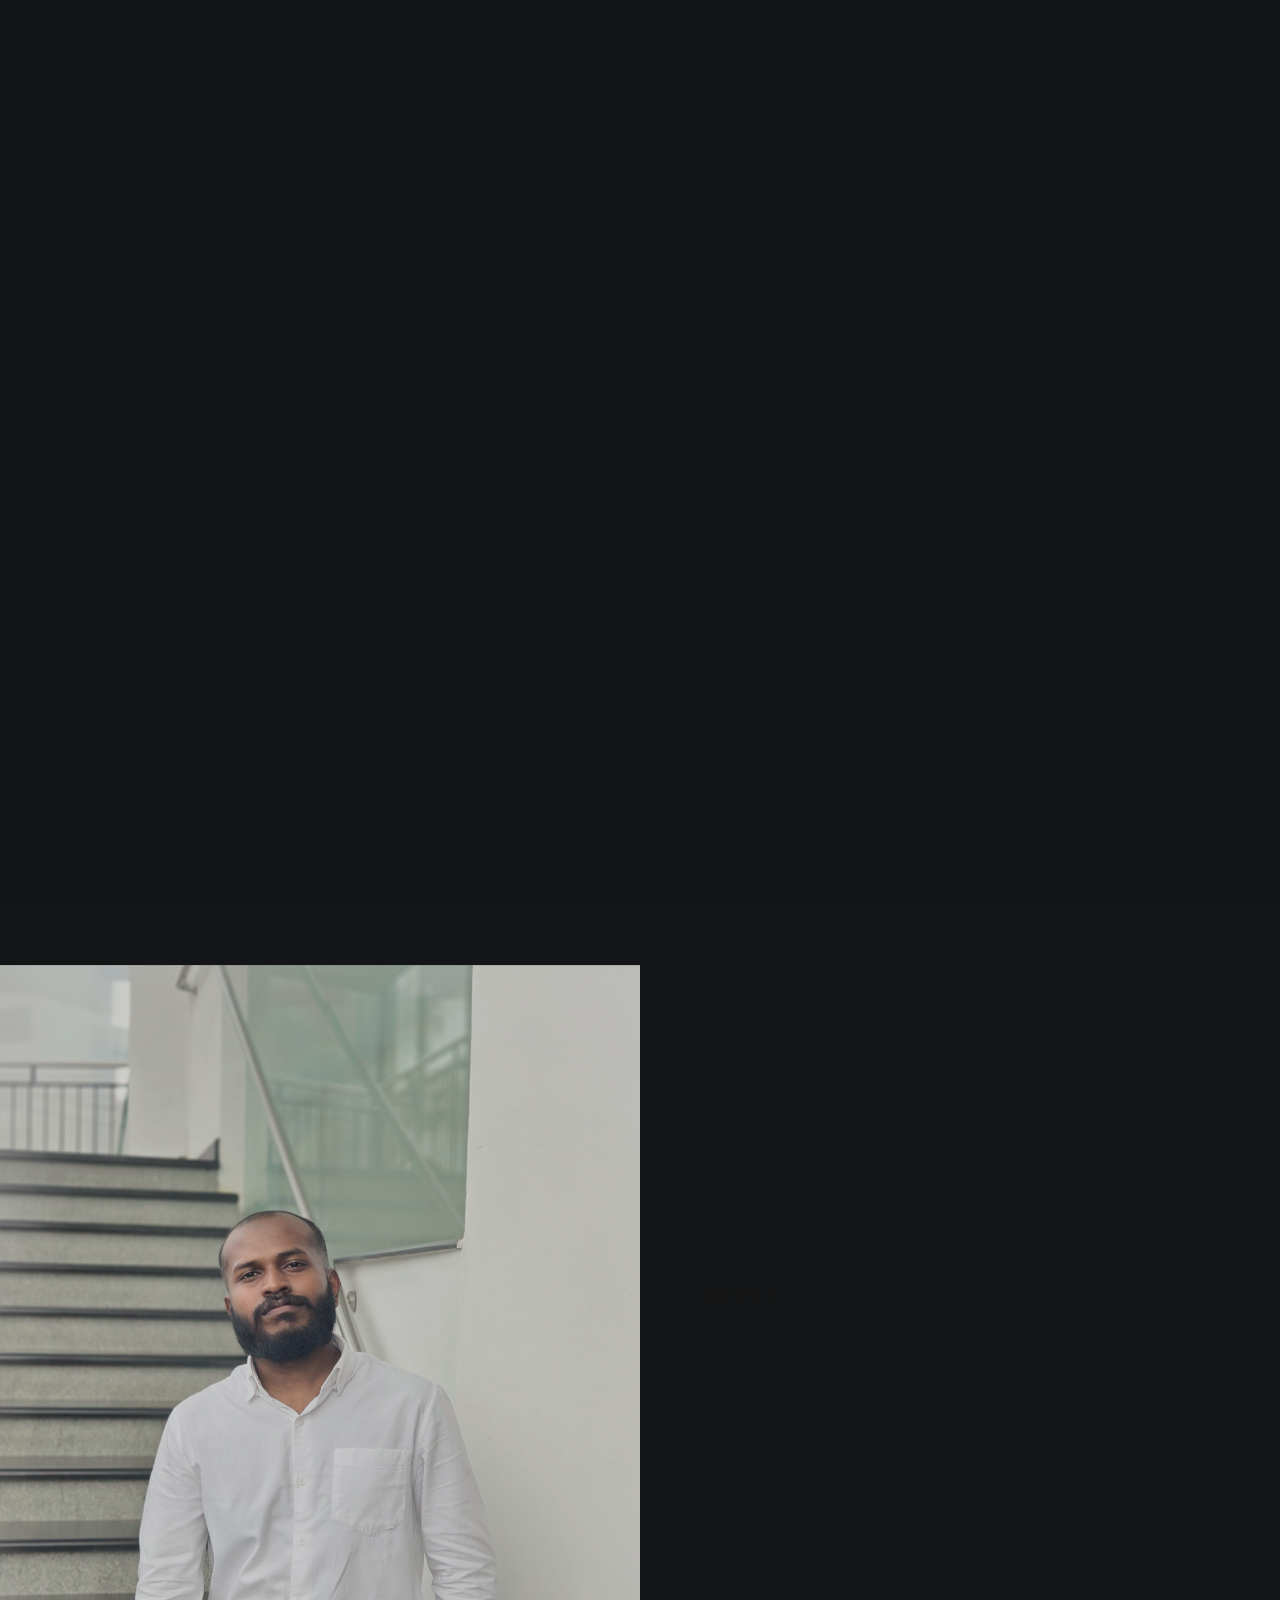
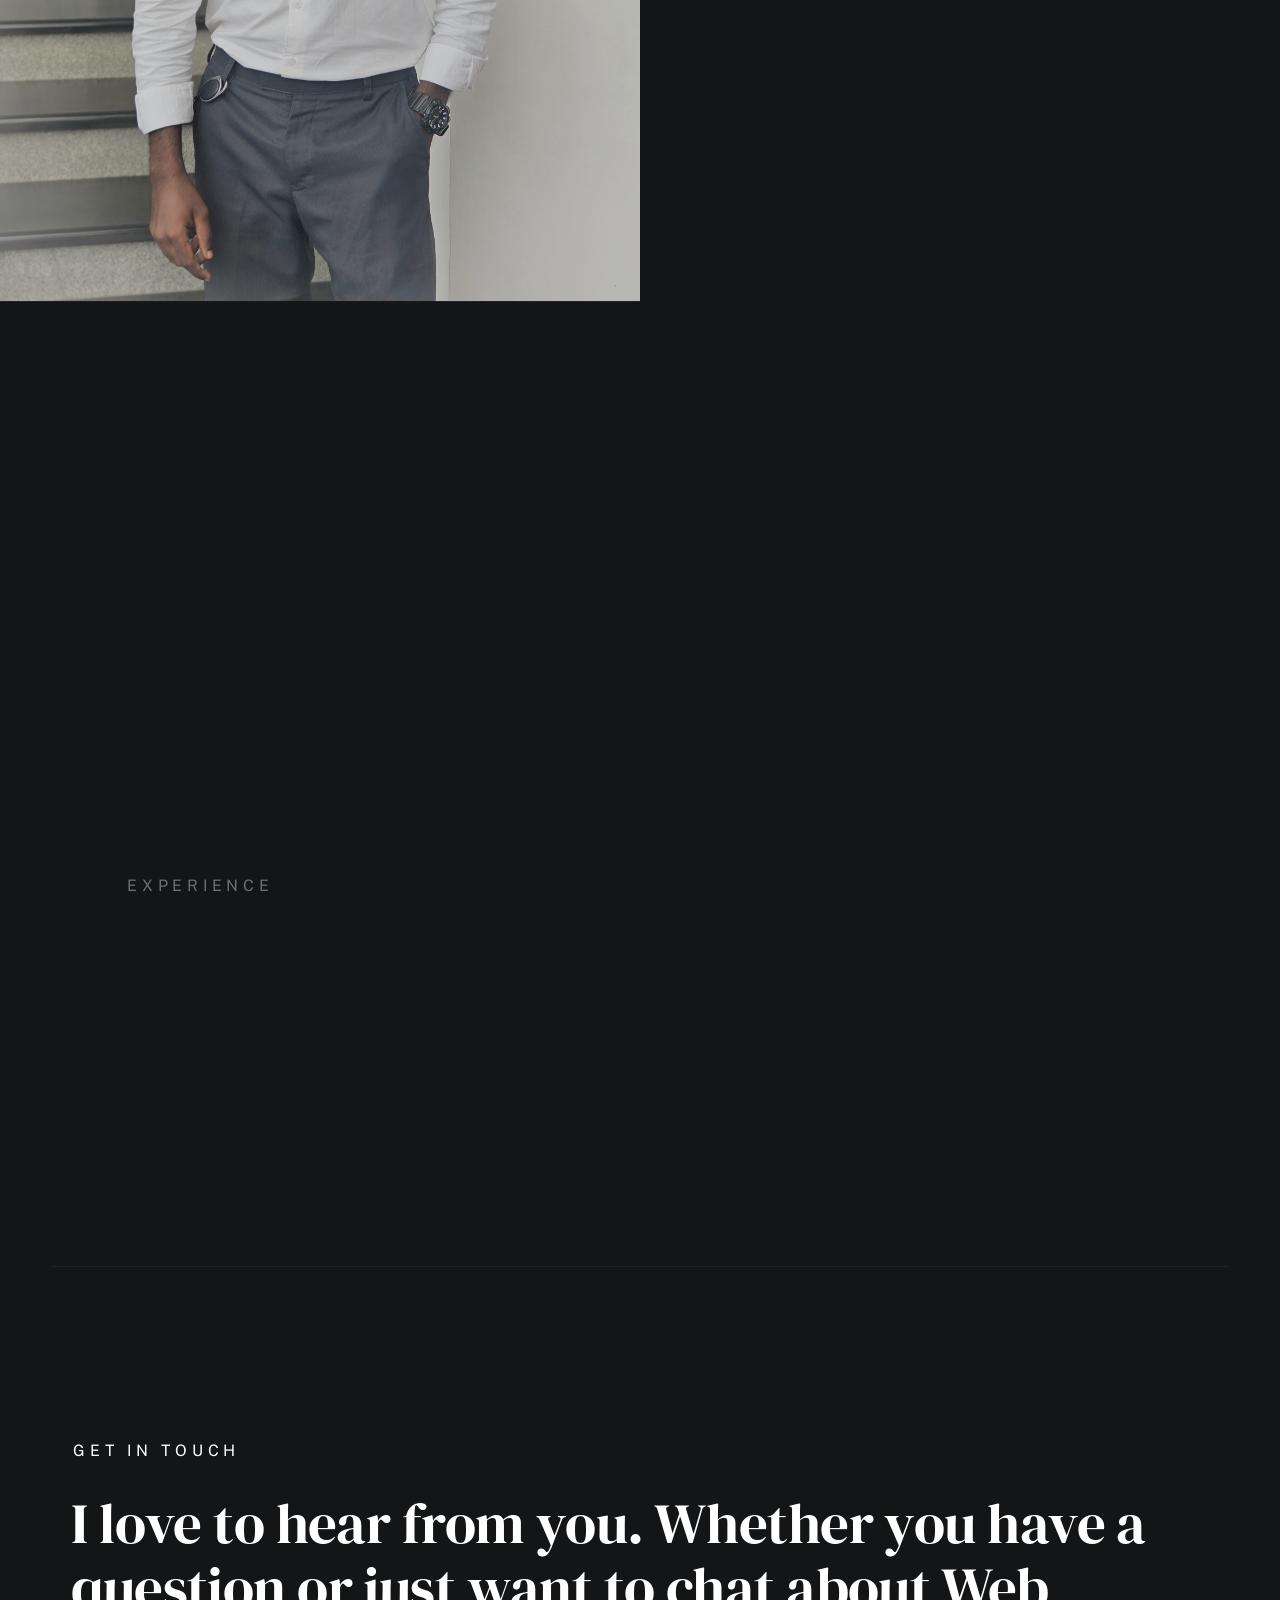
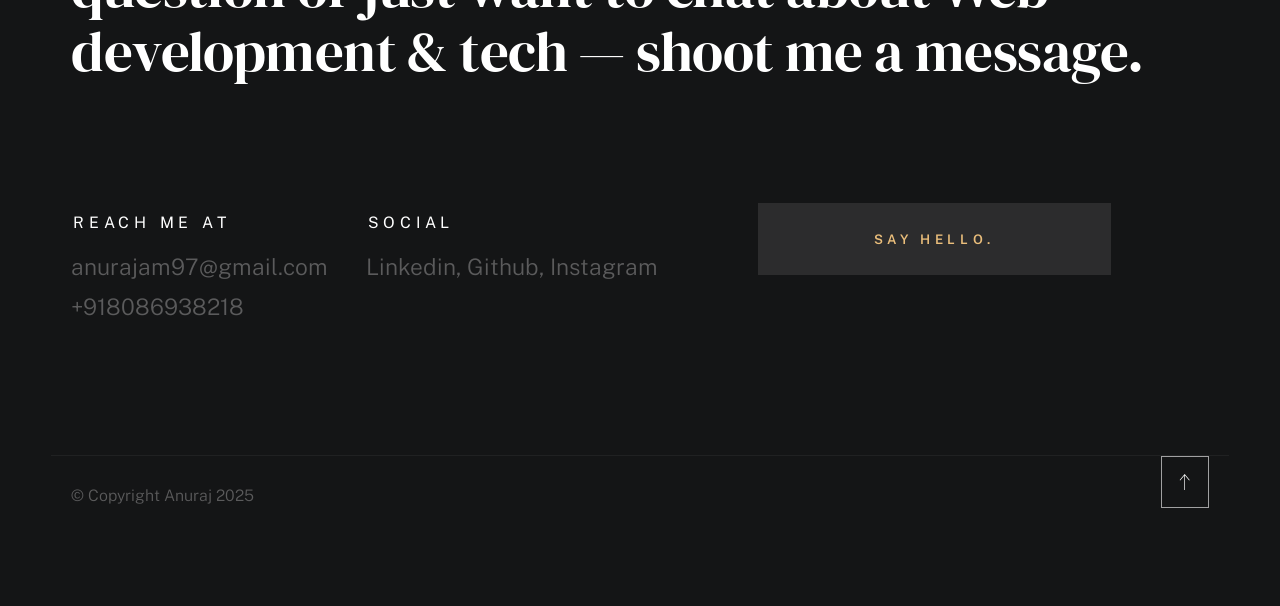
<file: index.html>
<!DOCTYPE html>
<html class="no-js ss-preload" lang="en">
<head>

    <!--- basic page needs
    ================================================== -->
    <meta charset="utf-8">
    <title>Anuraj</title>
    <meta name="description" content="">
    <meta name="author" content="">

    <!-- mobile specific metas
    ================================================== -->
    <meta name="viewport" content="width=device-width, initial-scale=1">

    <!-- CSS
    ================================================== -->
    <link rel="stylesheet" href="css/vendor.css">
    <link rel="stylesheet" href="css/styles.css">

    <!-- favicons
    ================================================== -->
    <link rel="apple-touch-icon" sizes="180x180" href="apple-touch-icon.png">
    <link rel="icon" type="image/png" sizes="32x32" href="favicon-32x32.png">
    <link rel="icon" type="image/png" sizes="16x16" href="favicon-16x16.png">
    <link rel="manifest" href="site.webmanifest">

</head>

<body id="top">


    <!-- # preloader
    ================================================== -->
    <div id="preloader">
        <div id="loader">
        </div>
    </div>


    <!-- # page wrap
    ================================================== -->
    <div class="s-pagewrap">

        <div class="circles">
            <span></span>
            <span></span>
            <span></span>
            <span></span>
            <span></span>
        </div>


        <!-- ## site header 
        ================================================== -->
        <header class="s-header">

            <div class="header-mobile">
                <span class="mobile-home-link"><a href="index.html">Anuraj A M</a></span>
                <a class="mobile-menu-toggle" href="#0"><span>Menu</span></a>
            </div>

            <div class="row wide main-nav-wrap">
                <nav class="column lg-12 main-nav">
                    <ul>
                        <li><a href="index.html" class="home-link">Anuraj A M</a></li>
                        <li class="current"><a href="#intro" class="smoothscroll">Intro</a></li>
                        <li><a href="#about" class="smoothscroll">About</a></li>
                        <li><a href="#works" class="smoothscroll">Works</a></li>
                        <li><a href="#contact" class="smoothscroll">Say Hello</a></li>
                    </ul>
                </nav>
            </div>

        </header> <!-- end s-header -->


        <!-- ## main content
        ==================================================- -->
        <main class="s-content">


            <!-- ### intro
            ================================================== -->
            <section id="intro" class="s-intro target-section">

                <div class="row intro-content wide">

                    <div class="column">
                        <div class="text-pretitle with-line">
                            Hi
                        </div>

                        <h1 class="text-huge-title">
                            I am Anuraj, <br>
                            a Frontend developer<br>
                          

                        </h1>
                    </div>

                    <ul class="intro-social">
                        <li><a href="https://in.linkedin.com/in/anuraj-am-585b2a225">Linkedin</a></li>
                        <li><a href="https://github.com/anuraj03">Github</a></li>
                        <li><a href="https://www.instagram.com/ianuraj_/">Instagram</a></li>
                    </ul>

                </div> <!-- end intro content -->

                <a href="#about" class="intro-scrolldown smoothscroll">
                    <svg width="24" height="24" viewBox="0 0 24 24" xmlns="http://www.w3.org/2000/svg" fill-rule="evenodd" clip-rule="evenodd"><path d="M11 21.883l-6.235-7.527-.765.644 7.521 9 7.479-9-.764-.645-6.236 7.529v-21.884h-1v21.883z"/></svg>
                </a>

            </section> <!-- end s-intro -->


            <!-- ### about
            ================================================== -->
            <section id="about" class="s-about target-section">


                <div class="row about-info wide" data-animate-block>

                    <div class="column lg-6 md-12 about-info__pic-block">
                        <img src="images/AnurajAM.JPG" 
                              alt="" class="about-info__pic" data-animate-el>
                    </div>

                    <div class="column lg-6 md-12" >
                        <div class="about-info__text " data-animate-e >

                            <h2 class="text-pretitle with-line" data-animate-el>
                                About
                            </h2>
                            <p class="attention-getter" data-animate-el>
                                Frontend Developer with 2+ years of experience building responsive and dynamic user interfaces using React. Proficient in JavaScript,TypeScript, HTML, CSS and SCSS. Passionate about creating clean, efficient code and collaborating with cross-functional teams to deliver high-quality web applications.
                            </p>
                            <a href="Resume/AnurajAM.pdf" class="btn btn--medium u-fullwidth" target="_blank" data-animate-el>Resume</a>

                        </div>
                    </div>
                </div> <!-- about-info -->


                <div class="row about-expertise" data-animate-block>
                    <div class="column lg-12">

                        <h2 class="text-pretitle" data-animate-el>Skills</h2>
                        <ul class="skills-list h1" data-animate-el>
                            <li>Redux</li>
                            <li>Context</li>
                            <li>Websocket</li>
                            <li>Socket io</li>
                            <li>MUI</li>
                            <li>Git</li>
                            <li>Docker</li>
                           
                          
                        </ul>

                    </div>
                </div> <!-- end about-expertise -->


                <div class="row about-timelines" data-animate-block>

                    <div class="column lg-6 tab-12">

                        <h2 class="text-pretitle" data-animate-el>
                            Experience
                        </h2>

                        <div class="timeline" data-animate-el>

                            <div class="timeline__block">
                                <div class="timeline__bullet"></div>
                                <div class="timeline__header">
                                    <h4 class="timeline__title">Abaci Technologies</h3>
                                    <h5 class="timeline__meta">Frontend developer</h5>
                                    <p class="timeline__timeframe">October 2022 - Present</p>
                                </div>
                                <div class="timeline__desc">
                                    <p>I have contributed to the success of nearly every major project in the company. My role involves developing customized web applications and websites tailored to client needs</p>
                                </div>
                            </div>
    
                          
    
                        </div> <!-- end timeline -->

                    </div> <!-- end column -->

                    <div class="column lg-6 tab-12">

                        <h2 class="text-pretitle" data-animate-el>
                            Education
                        </h2>

                        <div class="timeline" data-animate-el>

                            <div class="timeline__block">
                                <div class="timeline__bullet"></div>
                                <div class="timeline__header">
                                    <h4 class="timeline__title">University of Calicut</h3>
                                    <h5 class="timeline__meta">Bachelor of Computer Applications</h5>
                                    <p class="timeline__timeframe">Apr 2021</p>
                                </div>
                                <div class="timeline__desc">
                                    <p>I have completed my degree at College of Applied Science Kozhikode (IHRD)
                                    </p>
                                </div>
                            </div>
    
                           
    
                        </div> <!-- end timeline -->
                        
                    </div> <!-- end column -->


                </div> <!-- end about-timelines -->

            </section> <!-- end s-about -->


            <!-- ### works
            ================================================== -->
         
            <!-- end s-works -->


            <!-- ### contact
            ================================================== -->
            <section id="contact" class="s-contact target-section">

                <div class="row contact-top">
                    <div class="column lg-12">
                        <h2 class="text-pretitle">
                            Get In Touch
                        </h2>

                        <p class="h1">
                            I love to hear from you.
                            Whether you have a question or just 
                            want to chat about Web development & tech — shoot me a message.
                        </p>
                    </div>
                </div> <!-- end contact-top -->

                <div class="row contact-bottom">
                    <div class="column lg-3 md-5 tab-6 stack-on-550 contact-block">
                        <h3 class="text-pretitle">Reach me at</h3>
                        <p class="contact-links">
                            <a href="mailto:anurajam97@gmail.com" class="mailtoui">anurajam97@gmail.com</a> <br>
                            <a href="tel:+1975432345">+918086938218</a>
                        </p>
                    </div>
                    <div class="column lg-4 md-5 tab-6 stack-on-550 contact-block">
                        <h3 class="text-pretitle">Social</h3>
                        <ul class="contact-social">
                            <li><a href="https://in.linkedin.com/in/anuraj-am-585b2a225">Linkedin</a></li>
                            <li><a href="https://github.com/anuraj03">Github</a></li>
                            <li><a href="https://www.instagram.com/ianuraj_/">Instagram</a></li>
                        </ul>
                    </div>
                    <div class="column lg-4 md-12 contact-block">
                        <a href="mailto:anurajam97@gmail.com" class="mailtoui btn btn--medium u-fullwidth contact-btn">Say Hello.</a>
                    </div>
                </div> <!-- end contact-bottom -->

            </section> <!-- end contact -->

        </main> <!-- end s-content -->


        <!-- ## footer
        ================================================== -->
        <footer class="s-footer">

            <div class="row">
                <div class="column ss-copyright">
                    <span>© Copyright Anuraj 2025</span> 
                </div>

                <div class="ss-go-top">
                    <a class="smoothscroll" title="Back to Top" href="#top">
                        <svg xmlns="http://www.w3.org/2000/svg" viewBox="0 0 24 24" fill-rule="evenodd" clip-rule="evenodd"><path d="M11 2.206l-6.235 7.528-.765-.645 7.521-9 7.479 9-.764.646-6.236-7.53v21.884h-1v-21.883z"/></svg>
                    </a>
                </div>
            </div>

        </footer> <!-- end s-footer -->

    </div> <!-- end -s-pagewrap -->


    <!-- Java Script
    ================================================== -->
    <script src="js/plugins.js"></script>
    <script src="js/main.js"></script>

</body>
</html>
</file>
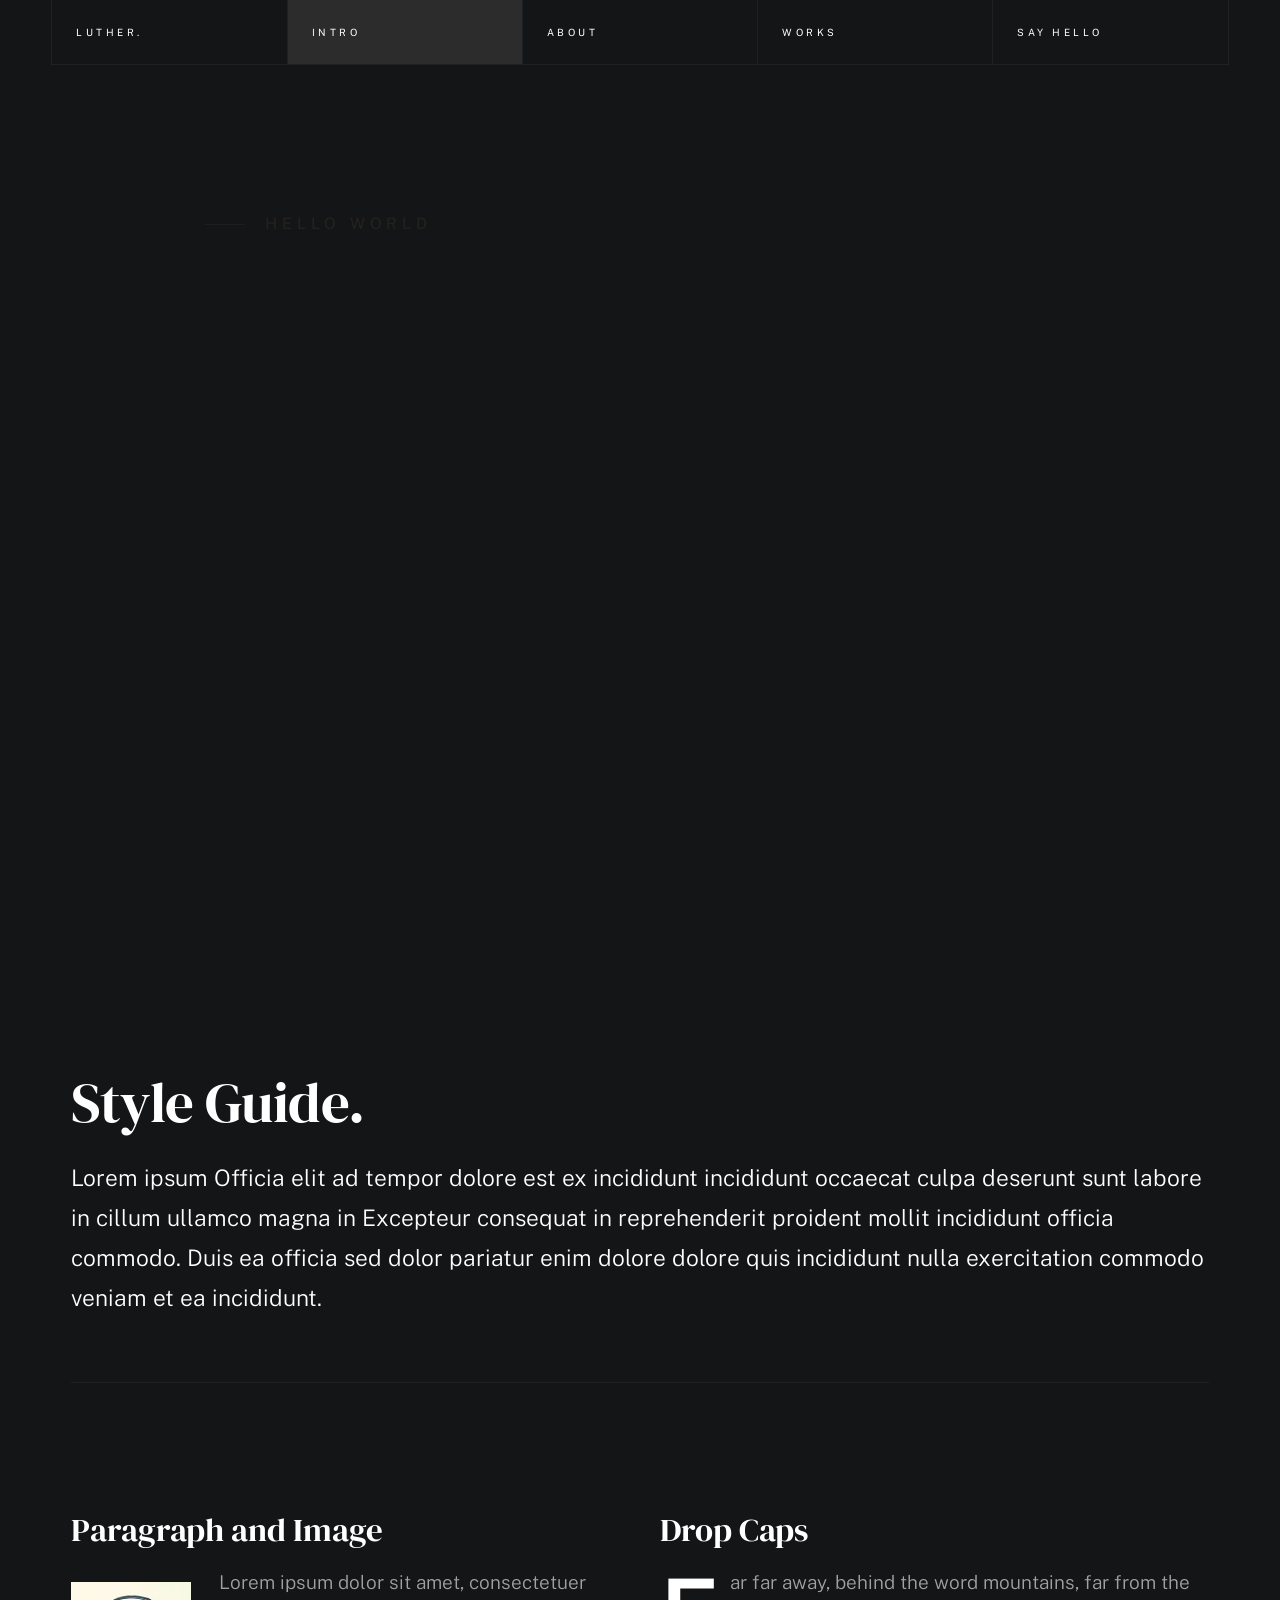
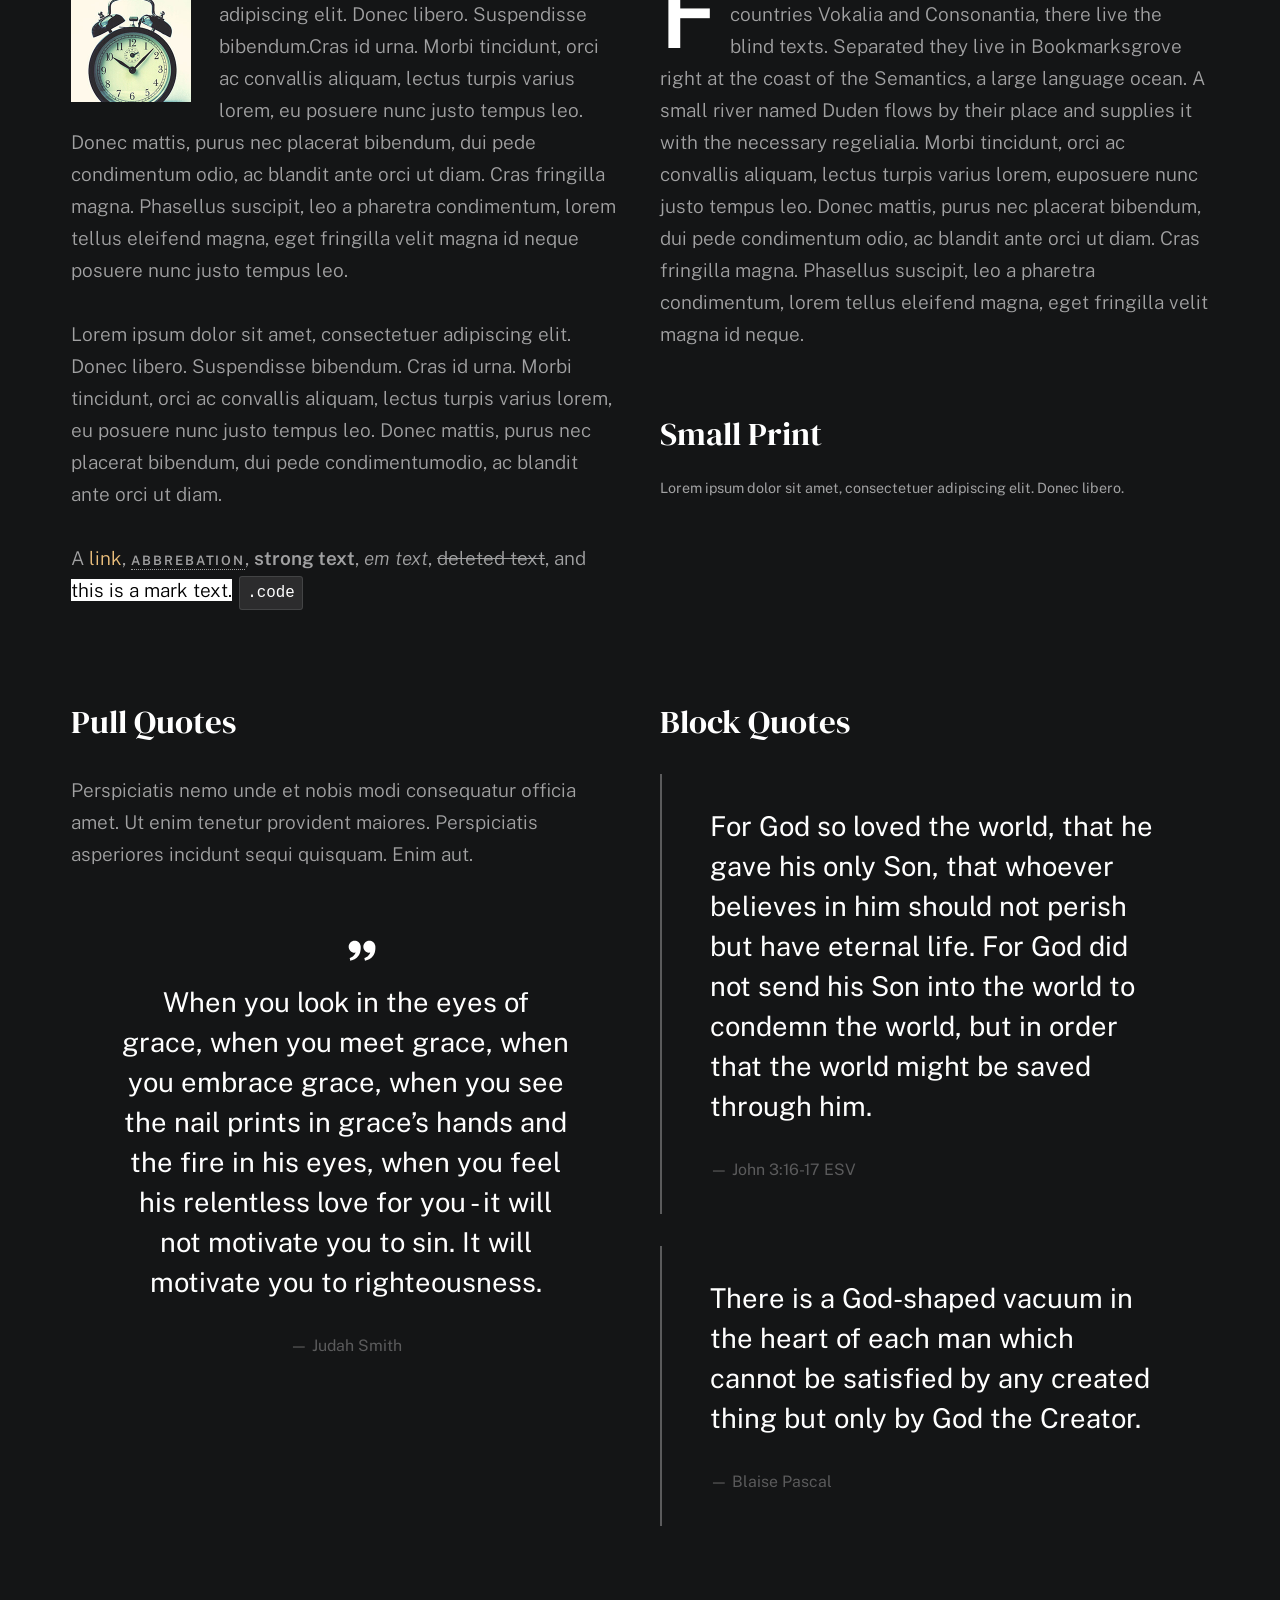
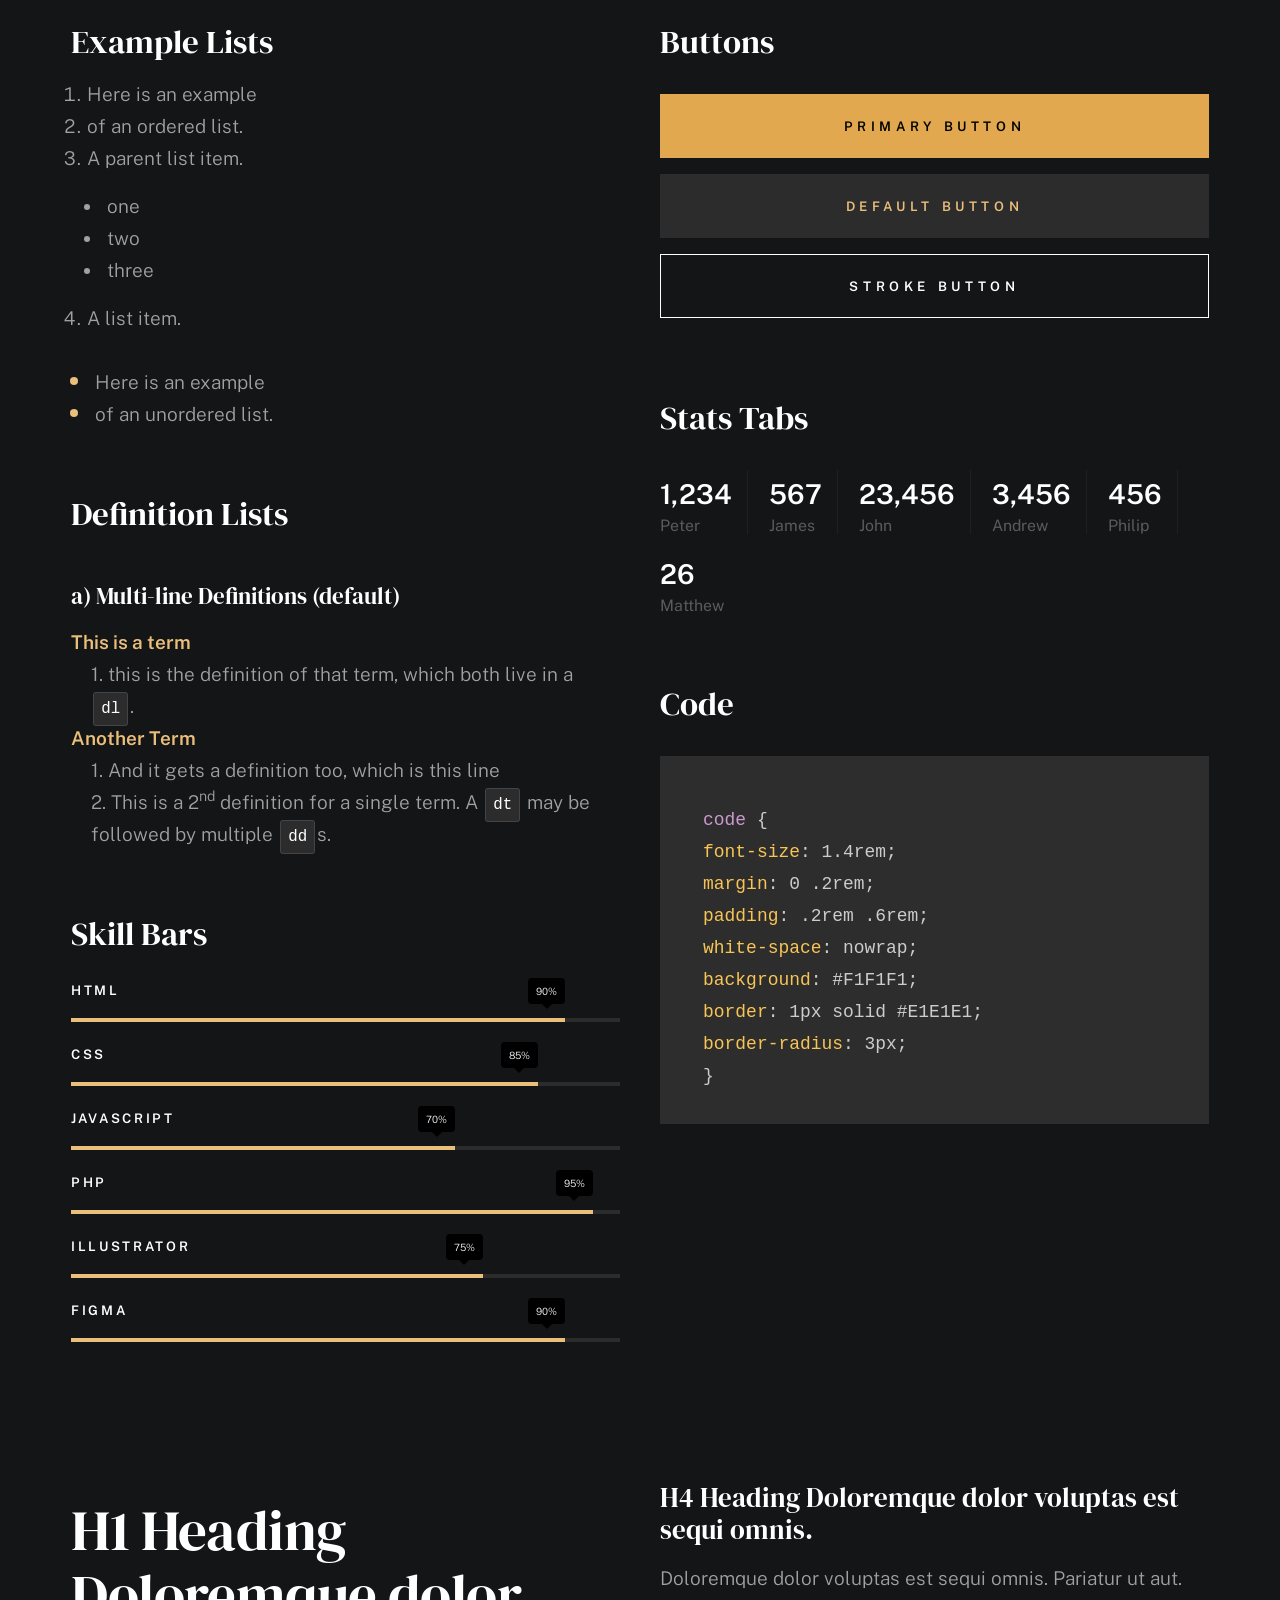
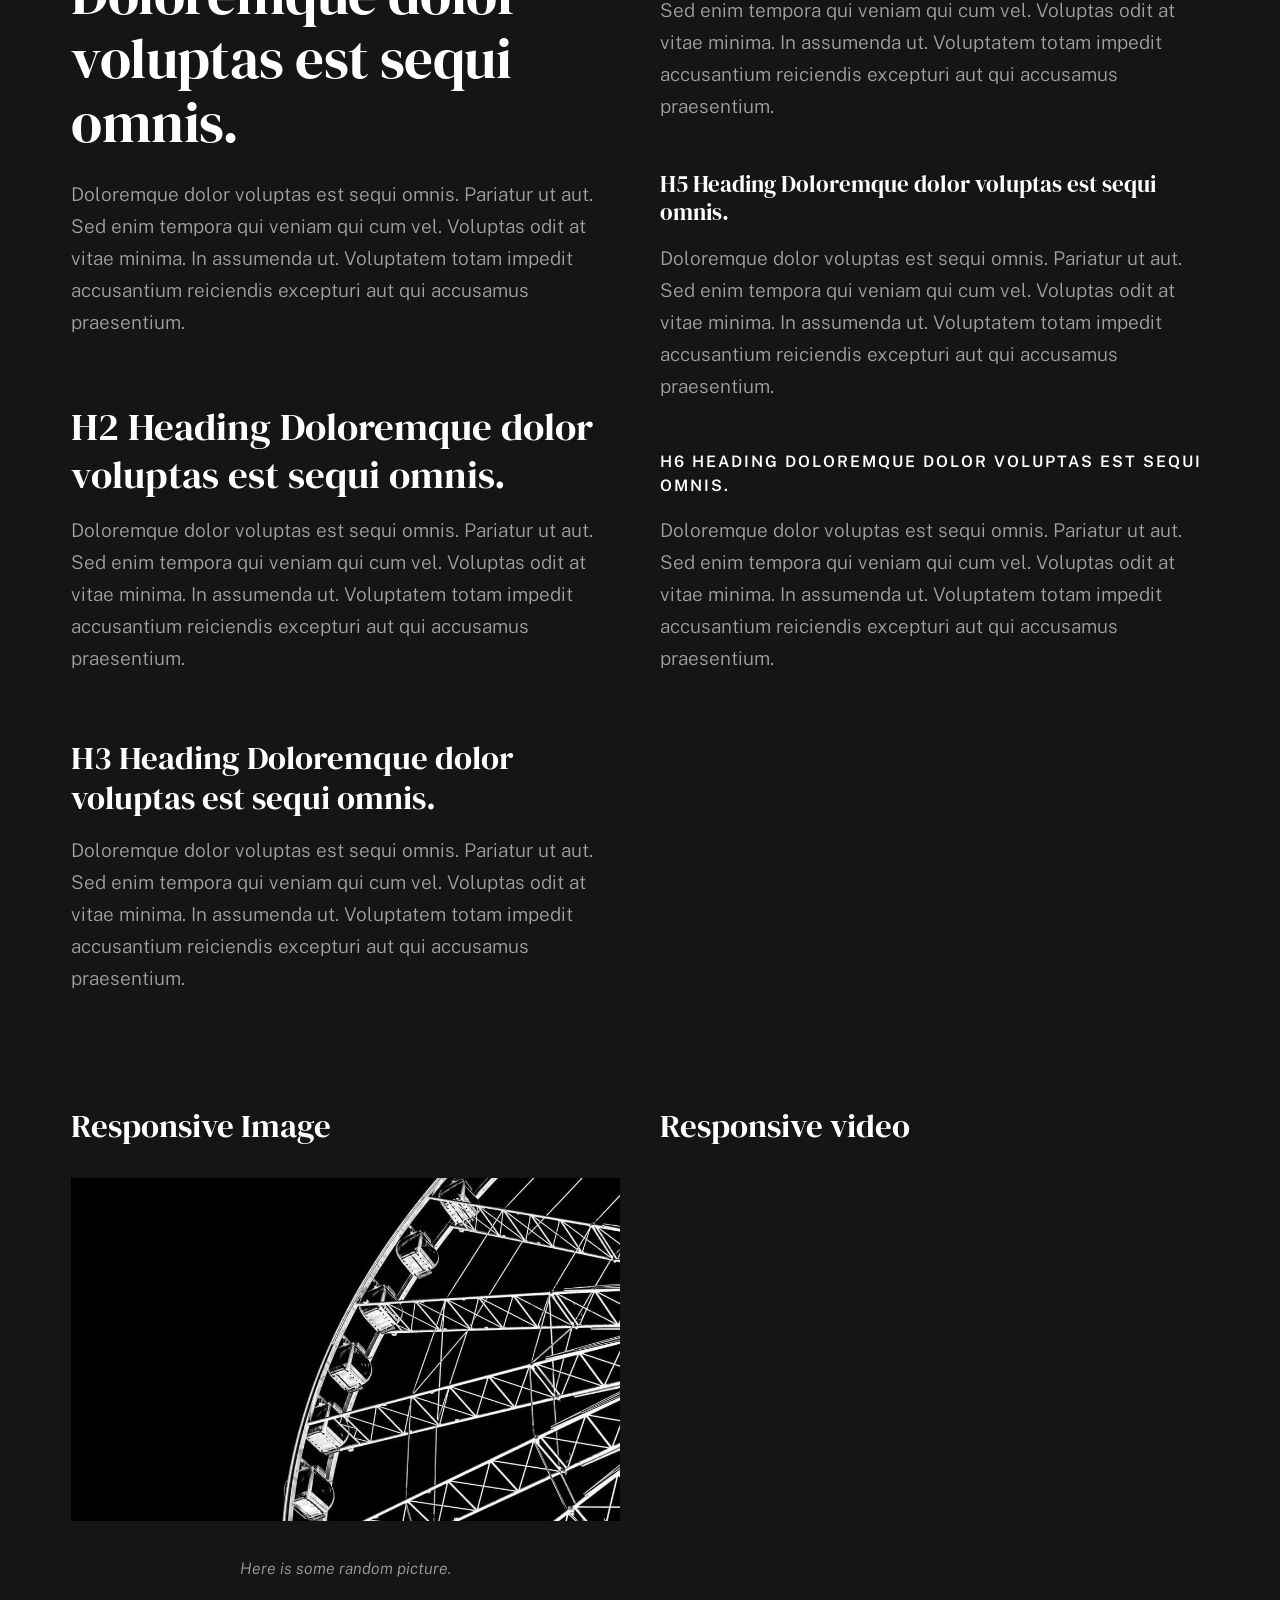
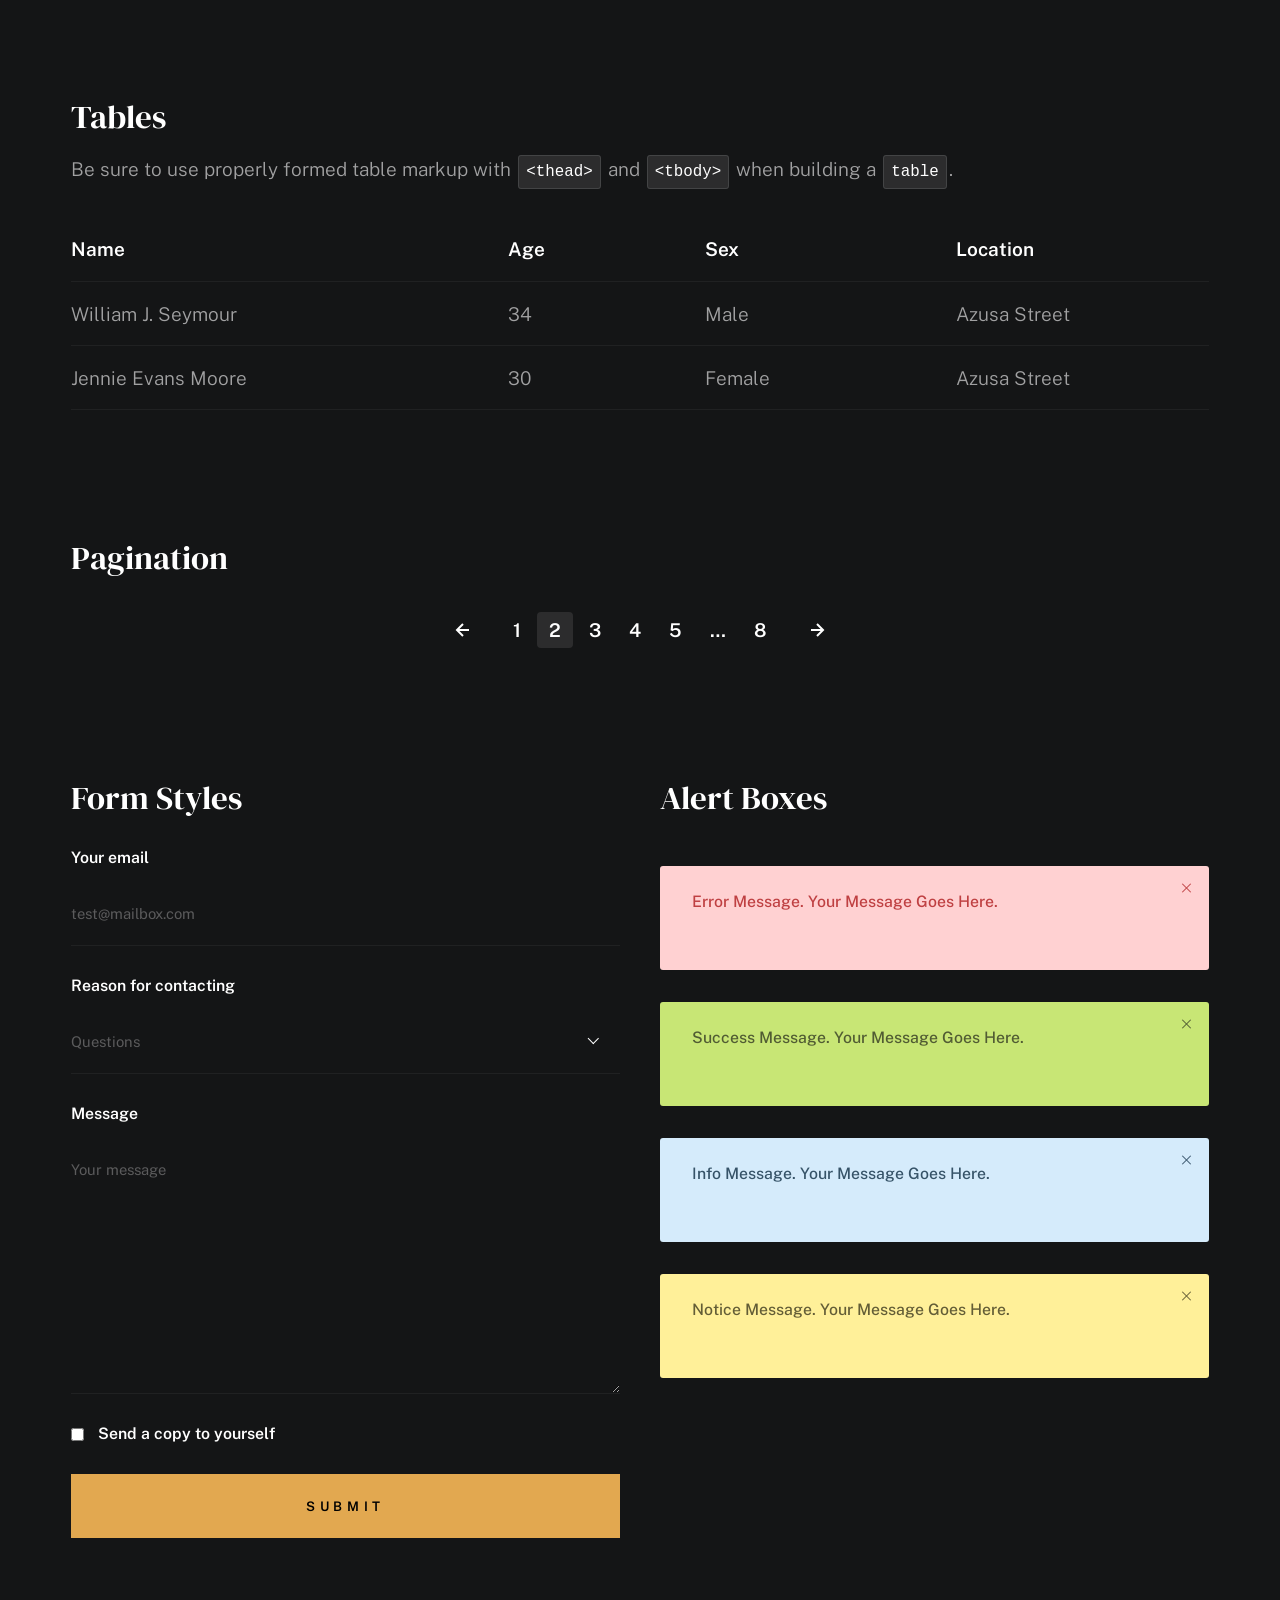
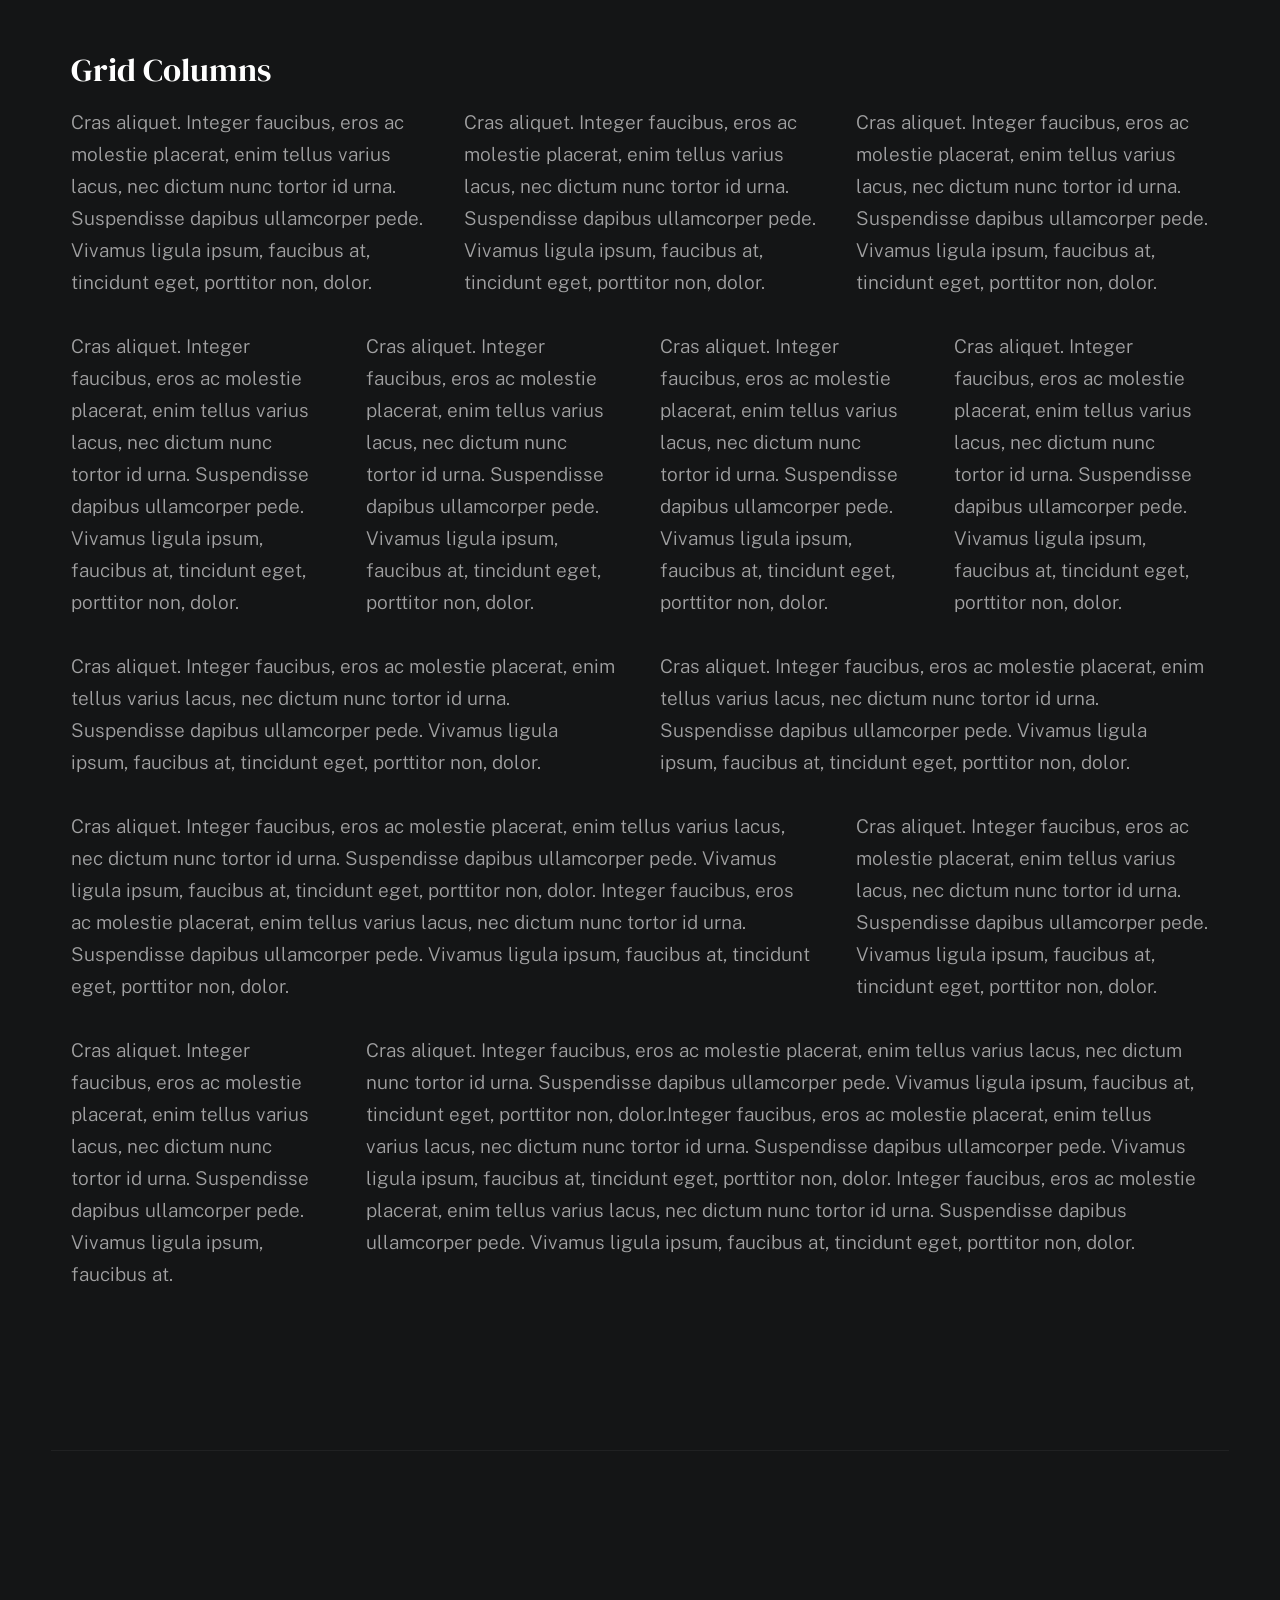
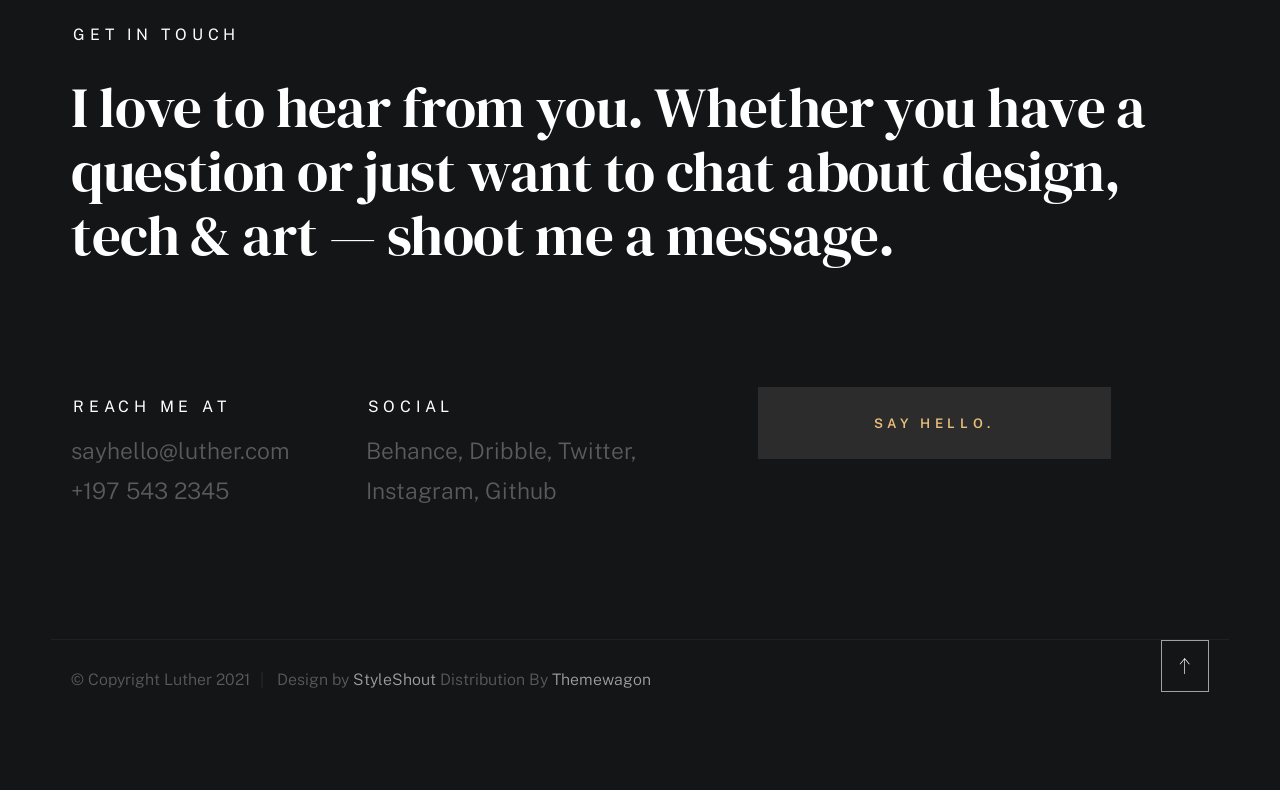
<file: styles.html>
<!DOCTYPE html>
<html class="no-js ss-preload" lang="en">
<head>

    <!--- basic page needs
    ================================================== -->
    <meta charset="utf-8">
    <title>Anuraj</title>
    <meta name="description" content="">
    <meta name="author" content="">

    <!-- mobile specific metas
    ================================================== -->
    <meta name="viewport" content="width=device-width, initial-scale=1">

    <!-- CSS
    ================================================== -->
    <link rel="stylesheet" href="css/vendor.css">
    <link rel="stylesheet" href="css/styles.css">

    <style type="text/css" media="screen">
        .s-styles {
            padding-top: var(--vspace-5);
            padding-bottom: var(--vspace-4);
            position: relative;
        }
        .s-styles .intro h1 {
            margin-top: 0;
        }
    </style>

    <!-- favicons
    ================================================== -->
    <link rel="apple-touch-icon" sizes="180x180" href="apple-touch-icon.png">
    <link rel="icon" type="image/png" sizes="32x32" href="favicon-32x32.png">
    <link rel="icon" type="image/png" sizes="16x16" href="favicon-16x16.png">
    <link rel="manifest" href="site.webmanifest">

</head>

<body id="top">


    <!-- # preloader
    ================================================== -->
    <div id="preloader">
        <div id="loader">
        </div>
    </div>


    <!-- # page wrap
    ================================================== -->
    <div class="s-pagewrap">

        <div class="circles">
            <span></span>
            <span></span>
            <span></span>
            <span></span>
            <span></span>
        </div>


        <!-- ## site header 
        ================================================== -->
        <header class="s-header">

            <div class="header-mobile">
                <span class="mobile-home-link"><a href="index.html">Luther.</a></span>
                <a class="mobile-menu-toggle" href="#0"><span>Menu</span></a>
            </div>

            <div class="row wide main-nav-wrap">
                <nav class="column lg-12 main-nav">
                    <ul>
                        <li><a href="index.html" class="home-link">Luther.</a></li>
                        <li class="current"><a href="index.html">Intro</a></li>
                        <li><a href="index.html">About</a></li>
                        <li><a href="index.html">Works</a></li>
                        <li><a href="index.html">Say Hello</a></li>
                    </ul>
                </nav>
            </div>

        </header> <!-- end s-header -->


        <!-- ## main content
        ==================================================- -->
        <main class="s-content">


            <!-- ### intro
            ================================================== -->
            <section id="intro" class="s-intro">

                <div class="row intro-content wide">

                    <div class="column">
                        <div class="text-pretitle with-line">
                            Hello World
                        </div>

                        <h1 class="text-huge-title">
                            I am Luther, <br>
                            a digital designer <br>
                            & frontend <br> 
                            developer based <br>
                            in Somewhere.
                        </h1>
                    </div>

                    <ul class="intro-social">
                        <li><a href="#0">Behance</a></li>
                        <li><a href="#0">Twitter</a></li>
                        <li><a href="#0">Dribbble</a></li>
                        <li><a href="#0">Instagram</a></li>
                    </ul>

                </div> <!-- end intro content -->

                <a href="#styles" class="intro-scrolldown smoothscroll">
                    <svg width="24" height="24" viewBox="0 0 24 24" xmlns="http://www.w3.org/2000/svg" fill-rule="evenodd" clip-rule="evenodd"><path d="M11 21.883l-6.235-7.527-.765.644 7.521 9 7.479-9-.764-.645-6.236 7.529v-21.884h-1v21.883z"/></svg>
                </a>

            </section> <!-- end s-intro -->


            <!-- ### styles
            ================================================== -->
            <div id="styles" class="s-styles">

                <div class="row">

                    <div class="column lg-12 intro">

                        <h1>Style Guide.</h1>

                        <p class="lead">Lorem ipsum Officia elit ad tempor dolore est ex incididunt incididunt occaecat culpa deserunt 
                        sunt labore in cillum ullamco magna in Excepteur consequat in reprehenderit proident mollit incididunt officia commodo.
                        Duis ea officia sed dolor pariatur enim dolore dolore quis incididunt nulla exercitation commodo veniam et ea incididunt.
                        </p>

                        <hr>
                    </div>

                </div> <!-- end row -->

                <div class="row">

                    <div class="column lg-6 tab-12">

                        <h3>Paragraph and Image</h3>

                        <p><a href="#"><img width="120" height="120" class="u-pull-left" alt="sample-image" src="images/sample-image.jpg"></a>
                        Lorem ipsum dolor sit amet, consectetuer adipiscing elit. Donec libero. Suspendisse bibendum.Cras id urna. Morbi 
                        tincidunt, orci ac convallis aliquam, lectus turpis varius lorem, eu posuere nunc justo tempus leo. Donec mattis, 
                        purus nec placerat bibendum, dui pede condimentum odio, ac blandit ante orci ut diam. Cras fringilla magna. 
                        Phasellus suscipit, leo a pharetra condimentum, lorem tellus eleifend magna, eget fringilla velit magna id 
                        neque posuere nunc justo tempus leo. </p>

                        <p>
                        Lorem ipsum dolor sit amet, consectetuer adipiscing elit. Donec libero. Suspendisse bibendum. Cras id urna. 
                        Morbi tincidunt, orci ac convallis aliquam, lectus turpis varius lorem, eu posuere nunc justo tempus leo. 
                        Donec mattis, purus nec placerat bibendum, dui pede condimentumodio, ac blandit ante orci ut diam.	
                        </p>

                        <p>A <a href="#">link</a>,
                        <abbr title="this really isn't a very good description">abbrebation</abbr>,
                        <strong>strong text</strong>,
                        <em>em text</em>,
                        <del>deleted text</del>, and
                        <mark>this is a mark text.</mark>
                        <code>.code</code>
                        </p>

                    </div>

                    <div class="column lg-6 tab-12">

                        <h3>Drop Caps</h3>

                        <p class="drop-cap">Far far away, behind the word mountains, far from the countries Vokalia and Consonantia,
                        there live the blind texts. Separated they live in Bookmarksgrove right at the coast of the
                        Semantics, a large language ocean. A small river named Duden flows by their place and supplies it with the 
                        necessary regelialia. Morbi tincidunt, orci ac convallis aliquam, lectus turpis varius lorem, 
                        euposuere nunc justo tempus leo. Donec mattis, purus nec placerat bibendum, dui pede condimentum odio, 
                        ac blandit ante orci ut diam. Cras fringilla magna. Phasellus suscipit, leo a pharetra condimentum, 
                        lorem tellus eleifend magna, eget fringilla velit magna id neque.
                        </p>

                        <h3>Small Print</h3>

                        <p><small>Lorem ipsum dolor sit amet, consectetuer adipiscing elit. Donec libero.</small></p>

                    </div>

                </div> <!-- end row -->

                <div class="row">

                    <div class="column lg-6 tab-12">

                        <h3 class="u-add-bottom">Pull Quotes</h3>

                        <p>
                        Perspiciatis nemo unde et nobis modi consequatur officia amet. Ut enim 
                        tenetur provident maiores. Perspiciatis asperiores incidunt sequi 
                        quisquam. Enim aut. 
                        </p>

                        <figure class="pull-quote">
                            <blockquote>
                                <p>
                                When you look in the eyes of grace, when you meet grace, 
                                when you embrace grace, when you see the nail prints in 
                                grace’s hands and the fire in his eyes, when you feel his 
                                relentless love for you - it will not motivate you to sin. 
                                It will motivate you to righteousness.
                                </p>

                                <footer>
                                    <cite>Judah Smith</cite>
                                </footer>
                            </blockquote>
                        </figure>


                    </div>

                    <div class="column lg-6 tab-12">

                        <h3 class="u-add-bottom">Block Quotes</h3>

                        <blockquote cite="http://where-i-got-my-info-from.com">
                            <p>
                            For God so loved the world, that he gave his only Son, that whoever believes in 
                            him should not perish but have eternal life. For God did not send his Son into 
                            the world to condemn the world, but in order that the world might be 
                            saved through him.
                            </p>

                            <footer>
                                <cite>
                                    <a href="#0">John 3:16-17 ESV</a>
                                </cite>
                            </footer>

                        </blockquote>

                        <blockquote>
                            <p>There is a God-shaped vacuum in the heart of each man which cannot be satisfied 
                            by any created thing but only by God the Creator.</p>

                            <footer>
                                <cite>Blaise Pascal</cite>
                            </footer>

                        </blockquote>

                    </div>

                </div> <!-- end row -->

                <div class="row u-add-half-bottom">

                    <div class="column lg-6 tab-12">

                        <h3>Example Lists</h3>

                        <ol>
                            <li>Here is an example</li>
                            <li>of an ordered list.</li>
                            <li>A parent list item.
                                <ul>
                                    <li>one</li>
                                    <li>two</li>
                                    <li>three</li>
                                </ul>
                                </li>
                                <li>A list item.</li>
                            </ol>

                        <ul class="disc">
                            <li>Here is an example</li>
                            <li>of an unordered list.</li>
                        </ul>

                        <h3>Definition Lists</h3>

                        <h5>a) Multi-line Definitions (default) </h5>

                        <dl class="dictionary-style">
                            <dt><strong>This is a term</strong></dt>
                                <dd>this is the definition of that term, which both live in a <code>dl</code>.</dd>
                            <dt><strong>Another Term</strong></dt>
                                <dd>And it gets a definition too, which is this line</dd>
                                <dd>This is a 2<sup>nd</sup> definition for a single term. A <code>dt</code> may be followed by multiple <code>dd</code>s.</dd>
                        </dl>

                        <h3 class="u-add-bottom">Skill Bars</h3>

                        <ul class="skill-bars">
                            <li>
                            <div class="progress percent90"><span>90%</span></div>
                            <strong>HTML</strong>
                            </li>
                            <li>
                            <div class="progress percent85"><span>85%</span></div>
                            <strong>CSS</strong>
                            </li>
                            <li>
                            <div class="progress percent70"><span>70%</span></div>
                            <strong>Javascript</strong>
                            </li>
                            <li>
                            <div class="progress percent95"><span>95%</span></div>
                            <strong>PHP</strong>
                            </li>
                            <li>
                            <div class="progress percent75"><span>75%</span></div>
                            <strong>Illustrator</strong>
                            </li>
                            <li>
                            <div class="progress percent90"><span>90%</span></div>
                            <strong>Figma</strong>
                            </li>
                        </ul>

                    </div>

                    <div class="column lg-6 tab-12">

                        <h3 class="u-add-bottom">Buttons</h3>

                        <p>
                            <a class="btn btn--primary u-fullwidth" href="#0">Primary Button</a>
                            <a class="btn u-fullwidth" href="#0">Default Button</a>
                            <a class="btn btn--stroke u-fullwidth" href="#0">Stroke Button</a>
                        </p>

                        <h3>Stats Tabs</h3>

                        <ul class="stats-tabs">
                            <li><a href="#0">1,234 <em>Peter</em></a></li>
                            <li><a href="#0">567 <em>James</em></a></li>
                            <li><a href="#0">23,456 <em>John</em></a></li>
                            <li><a href="#0">3,456 <em>Andrew</em></a></li>
                            <li><a href="#0">456 <em>Philip</em></a></li>
                            <li><a href="#0">26 <em>Matthew</em></a></li>
                        </ul>

                        <h3 class="u-add-bottom">Code</h3>

<pre><code class="language-css">
    code {
    font-size: 1.4rem;
    margin: 0 .2rem;
    padding: .2rem .6rem;
    white-space: nowrap;
    background: #F1F1F1;
    border: 1px solid #E1E1E1;	
    border-radius: 3px;
    }
</code></pre>

                    </div>

                </div> <!-- end row -->

                <div class="row u-add-half-bottom">

                    <div class="column lg-6 tab-12">
                            
                        <h1>H1 Heading Doloremque dolor voluptas est sequi omnis.</h1>
                        <p>Doloremque dolor voluptas est sequi omnis. Pariatur ut aut. Sed enim tempora qui veniam qui cum vel. 
                        Voluptas odit at vitae minima. In assumenda ut. Voluptatem totam impedit accusantium reiciendis excepturi aut qui accusamus praesentium.</p>

                        <h2>H2 Heading Doloremque dolor voluptas est sequi omnis.</h2>
                        <p>Doloremque dolor voluptas est sequi omnis. Pariatur ut aut. Sed enim tempora qui veniam qui cum vel. 
                        Voluptas odit at vitae minima. In assumenda ut. Voluptatem totam impedit accusantium reiciendis excepturi aut qui accusamus praesentium.</p>

                        <h3>H3 Heading Doloremque dolor voluptas est sequi omnis.</h3>
                        <p>Doloremque dolor voluptas est sequi omnis. Pariatur ut aut. Sed enim tempora qui veniam qui cum vel. 
                        Voluptas odit at vitae minima. In assumenda ut. Voluptatem totam impedit accusantium reiciendis excepturi aut qui accusamus praesentium.</p>

                        
                    </div>

                    <div class="column lg-6 tab-12">
                        <h4>H4 Heading Doloremque dolor voluptas est sequi omnis.</h4>
                        <p>Doloremque dolor voluptas est sequi omnis. Pariatur ut aut. Sed enim tempora qui veniam qui cum vel. 
                        Voluptas odit at vitae minima. In assumenda ut. Voluptatem totam impedit accusantium reiciendis excepturi aut qui accusamus praesentium.</p>

                        <h5>H5 Heading Doloremque dolor voluptas est sequi omnis.</h5>
                        <p>Doloremque dolor voluptas est sequi omnis. Pariatur ut aut. Sed enim tempora qui veniam qui cum vel. 
                        Voluptas odit at vitae minima. In assumenda ut. Voluptatem totam impedit accusantium reiciendis excepturi aut qui accusamus praesentium.</p>

                        <h6>H6 Heading Doloremque dolor voluptas est sequi omnis.</h6>
                        <p>Doloremque dolor voluptas est sequi omnis. Pariatur ut aut. Sed enim tempora qui veniam qui cum vel. 
                        Voluptas odit at vitae minima. In assumenda ut. Voluptatem totam impedit accusantium reiciendis excepturi aut qui accusamus praesentium.</p>
            
                        
                    </div>

                </div> <!-- end row -->

                <div class="row u-add-half-bottom">

                    <div class="column lg-6 tab-12">

                        <h3 class="u-add-bottom">Responsive Image</h3>

                        <figure>
                            <img src="images/wheel-500.jpg" 
                            srcset="images/wheel-1000.jpg 1000w, 
                            images/wheel-500.jpg 500w" 
                            sizes="(max-width: 1000px) 100vw, 1000px" alt="">

                            <figcaption>
                                Here is some random picture.
                            </figcaption>
                        </figure>

                    </div>

                    <div class="column lg-6 tab-12">

                        <h3 class="u-add-bottom">Responsive video</h3>

                        <div class="video-container">
                        <iframe src="https://player.vimeo.com/video/14592941?color=00a650&title=0&byline=0&portrait=0" width="500" height="281" frameborder="0" webkitallowfullscreen mozallowfullscreen allowfullscreen></iframe> 
                        </div>

                    </div>
                    
                </div> <!-- end row -->

                <div class="row u-add-bottom">

                    <div class="column lg-12">

                        <h3>Tables</h3>
                        <p>Be sure to use properly formed table markup with <code>&lt;thead&gt;</code> and <code>&lt;tbody&gt;</code> when building a <code>table</code>.</p>

                        <div class="table-responsive">

                            <table>
                                    <thead>
                                    <tr>
                                        <th>Name</th>
                                        <th>Age</th>
                                        <th>Sex</th>
                                        <th>Location</th>
                                    </tr>
                                    </thead>
                                    <tbody>
                                    <tr>
                                        <td>William J. Seymour</td>
                                        <td>34</td>
                                        <td>Male</td>
                                        <td>Azusa Street</td>
                                    </tr>
                                    <tr>
                                        <td>Jennie Evans Moore</td>
                                        <td>30</td>
                                        <td>Female</td>
                                        <td>Azusa Street</td>
                                    </tr>
                                    </tbody>
                            </table>

                        </div>

                    </div>
                    
                </div> <!-- end row -->

                <div class="row">

                    <div class="column lg-12">
                        <h3>Pagination</h3>

                        <nav class="pgn">
                            <ul>
                                <li>
                                    <a class="pgn__prev" href="#0">
                                        <svg xmlns="http://www.w3.org/2000/svg" width="24" height="24" viewBox="0 0 24 24"><path d="M12.707 17.293L8.414 13H18v-2H8.414l4.293-4.293-1.414-1.414L4.586 12l6.707 6.707z"/></svg>
                                    </a>
                                </li>
                                <li><a class="pgn__num" href="#0">1</a></li>
                                <li><span class="pgn__num current">2</span></li>
                                <li><a class="pgn__num" href="#0">3</a></li>
                                <li><a class="pgn__num" href="#0">4</a></li>
                                <li><a class="pgn__num" href="#0">5</a></li>
                                <li><span class="pgn__num dots">…</span></li>
                                <li><a class="pgn__num" href="#0">8</a></li>
                                <li>
                                    <a class="pgn__next" href="#0">
                                        <svg xmlns="http://www.w3.org/2000/svg" width="24" height="24" viewBox="0 0 24 24"><path d="M11.293 17.293l1.414 1.414L19.414 12l-6.707-6.707-1.414 1.414L15.586 11H6v2h9.586z"/></svg>
                                    </a>
                                </li>
                            </ul>
                        </nav>
                    </div>

                </div> <!-- end row -->

                <div class="row">

                    <div class="column lg-6 tab-12">

                        <h3 class="u-add-bottom">Form Styles</h3>

                        <form>
                            <div>
                                <label for="sampleInput">Your email</label>
                                <input class="u-fullwidth" type="email" placeholder="test@mailbox.com" id="sampleInput">
                            </div>
                            <div>
                                <label for="sampleRecipientInput">Reason for contacting</label>
                                <div class="ss-custom-select">
                                    <select class="u-fullwidth" id="sampleRecipientInput">
                                        <option value="Option 1">Questions</option>
                                        <option value="Option 2">Report</option>
                                        <option value="Option 3">Others</option>
                                    </select>
                                </div>
                            </div>
                            
                            <label for="exampleMessage">Message</label>
                            <textarea class="u-fullwidth" placeholder="Your message" id="exampleMessage"></textarea>

                            <label class="u-add-bottom">
                                <input type="checkbox">
                                <span class="label-text">Send a copy to yourself</span>
                            </label>
                        
                            <input class="btn--primary u-fullwidth" type="submit" value="Submit">
                        </form>

                    </div>

                    <div class="column lg-6 tab-12">

                        <h3>Alert Boxes</h3>

                        <br>
                        
                        <div class="alert-box alert-box--error">
                            <p>Error Message. Your Message Goes Here.</p>
                            <span class="alert-box__close"></span>
                        </div><!-- end error -->
                                
                        <div class="alert-box alert-box--success">
                            <p>Success Message. Your Message Goes Here.</p>
                            <span class="alert-box__close"></span>
                        </div><!-- end success -->
                                
                        <div class="alert-box alert-box--info">
                            <p>Info Message. Your Message Goes Here.</p>
                            <span class="alert-box__close"></span>
                        </div><!-- end info -->
                                
                        <div class="alert-box alert-box--notice">
                            <p>Notice Message. Your Message Goes Here.</p>
                            <span class="alert-box__close"></span>
                        </div><!-- end notice -->
                    
                    </div>

                </div> <!-- end row -->

                <div class="row">

                    <div class="lg-12 column">
                        <h3>Grid Columns</h3>
                    </div>
        
                </div> <!-- Row End-->
        
                <!--<h4>1/3 Columns</h4>  -->
        
                <div class="row">
        
                    <div class="lg-4 mob-12 column">
                        <p>
                        Cras aliquet. Integer faucibus, eros ac molestie placerat, enim tellus varius lacus,
                        nec dictum nunc tortor id urna. Suspendisse dapibus ullamcorper pede. Vivamus ligula ipsum,
                        faucibus at, tincidunt eget, porttitor non, dolor. 
                        </p>
                    </div>
        
                    <div class="lg-4 mob-12 column">
                        <p>
                        Cras aliquet. Integer faucibus, eros ac molestie placerat, enim tellus varius lacus,
                        nec dictum nunc tortor id urna. Suspendisse dapibus ullamcorper pede. Vivamus ligula ipsum,
                        faucibus at, tincidunt eget, porttitor non, dolor. 
                        </p>
                    </div>
        
                    <div class="lg-4 mob-12 column">
                        <p>
                        Cras aliquet. Integer faucibus, eros ac molestie placerat, enim tellus varius lacus,
                        nec dictum nunc tortor id urna. Suspendisse dapibus ullamcorper pede. Vivamus ligula ipsum,
                        faucibus at, tincidunt eget, porttitor non, dolor. 
                        </p>
                    </div>
        
                </div>
        
                <!--<h4>1/4 Columns</h4>  -->
        
                <div class="row">
        
                    <div class="lg-3 tab-6 mob-12 column">
                        <p>
                        Cras aliquet. Integer faucibus, eros ac molestie placerat, enim tellus varius lacus,
                        nec dictum nunc tortor id urna. Suspendisse dapibus ullamcorper pede. Vivamus ligula ipsum,
                        faucibus at, tincidunt eget, porttitor non, dolor. 
                        </p>
                    </div>
        
                    <div class="lg-3 tab-6 mob-12 column">
                        <p>
                        Cras aliquet. Integer faucibus, eros ac molestie placerat, enim tellus varius lacus,
                        nec dictum nunc tortor id urna. Suspendisse dapibus ullamcorper pede. Vivamus ligula ipsum,
                        faucibus at, tincidunt eget, porttitor non, dolor. 
                        </p>
                    </div>
        
                    <div class="lg-3 tab-6 mob-12 column">
                        <p>
                        Cras aliquet. Integer faucibus, eros ac molestie placerat, enim tellus varius lacus,
                        nec dictum nunc tortor id urna. Suspendisse dapibus ullamcorper pede. Vivamus ligula ipsum,
                        faucibus at, tincidunt eget, porttitor non, dolor. 
                        </p>
                    </div>
        
                    <div class="lg-3 tab-6 mob-12 column">
                        <p>
                        Cras aliquet. Integer faucibus, eros ac molestie placerat, enim tellus varius lacus,
                        nec dictum nunc tortor id urna. Suspendisse dapibus ullamcorper pede. Vivamus ligula ipsum,
                        faucibus at, tincidunt eget, porttitor non, dolor. 
                        </p>
                    </div>
        
                </div>
        
                <!--<h4>1/2 Columns</h4>  -->
        
                <div class="row">
        
                    <div class="lg-6 mob-12 column">
                        <p>
                        Cras aliquet. Integer faucibus, eros ac molestie placerat, enim tellus varius lacus,
                        nec dictum nunc tortor id urna. Suspendisse dapibus ullamcorper pede. Vivamus ligula ipsum,
                        faucibus at, tincidunt eget, porttitor non, dolor. 
                        </p>
                    </div>
        
                    <div class="lg-6 mob-12 column">
                        <p>
                        Cras aliquet. Integer faucibus, eros ac molestie placerat, enim tellus varius lacus,
                        nec dictum nunc tortor id urna. Suspendisse dapibus ullamcorper pede. Vivamus ligula ipsum,
                        faucibus at, tincidunt eget, porttitor non, dolor. 
                        </p>
                    </div>
        
                </div>
        
                <!--<h4>2/3 Columns</h4>  -->
        
                <div class="row">
        
                    <div class="lg-8 tab-7 mob-12 column">
                        <p>
                        Cras aliquet. Integer faucibus, eros ac molestie placerat, enim tellus varius lacus,
                        nec dictum nunc tortor id urna. Suspendisse dapibus ullamcorper pede. Vivamus ligula ipsum,
                        faucibus at, tincidunt eget, porttitor non, dolor. Integer faucibus, eros ac molestie placerat, enim tellus varius lacus,
                        nec dictum nunc tortor id urna. Suspendisse dapibus ullamcorper pede. Vivamus ligula ipsum,
                        faucibus at, tincidunt eget, porttitor non, dolor.
                        </p>
                    </div>
        
                    <div class="lg-4 tab-5 mob-12 column">
                        <p>
                        Cras aliquet. Integer faucibus, eros ac molestie placerat, enim tellus varius lacus,
                        nec dictum nunc tortor id urna. Suspendisse dapibus ullamcorper pede. Vivamus ligula ipsum,
                        faucibus at, tincidunt eget, porttitor non, dolor. 
                        </p>
                    </div>
        
                </div>
        
                <!--<h4>3/4 Columns</h4>  -->
        
                <div class="row">
        
                    <div class="lg-3 tab-5 mob-12 column">
                        <p>
                        Cras aliquet. Integer faucibus, eros ac molestie placerat, enim tellus varius lacus,
                        nec dictum nunc tortor id urna. Suspendisse dapibus ullamcorper pede. Vivamus ligula ipsum,
                        faucibus at. 
                        </p>
                    </div>
        
                    <div class="lg-9 tab-7 mob-12 column">
                        <p>
                        Cras aliquet. Integer faucibus, eros ac molestie placerat, enim tellus varius lacus,
                        nec dictum nunc tortor id urna. Suspendisse dapibus ullamcorper pede. Vivamus ligula ipsum,
                        faucibus at, tincidunt eget, porttitor non, dolor.Integer faucibus, eros ac molestie placerat, enim tellus varius lacus,
                        nec dictum nunc tortor id urna. Suspendisse dapibus ullamcorper pede. Vivamus ligula ipsum,
                        faucibus at, tincidunt eget, porttitor non, dolor. Integer faucibus, eros ac molestie placerat, enim tellus varius lacus,
                        nec dictum nunc tortor id urna. Suspendisse dapibus ullamcorper pede. Vivamus ligula ipsum,
                        faucibus at, tincidunt eget, porttitor non, dolor.
                        </p>
                    </div>
        
                </div>

            </div> <!-- end content-wrap -->


            <!-- ### contact
            ================================================== -->
            <section id="contact" class="s-contact">

                <div class="row contact-top">
                    <div class="column lg-12">
                        <h2 class="text-pretitle">
                            Get In Touch
                        </h2>

                        <p class="h1">
                            I love to hear from you.
                            Whether you have a question or just 
                            want to chat about design, tech & art — shoot me a message.
                        </p>
                    </div>
                </div> <!-- end contact-top -->

                <div class="row contact-bottom">
                    <div class="column lg-3 md-5 tab-6 stack-on-550 contact-block">
                        <h3 class="text-pretitle">Reach me at</h3>
                        <p class="contact-links">
                            <a href="mailto:sayhello@luther.com" class="mailtoui">sayhello@luther.com</a> <br>
                            <a href="tel:+1975432345">+197 543 2345</a>
                        </p>
                    </div>
                    <div class="column lg-4 md-5 tab-6 stack-on-550 contact-block">
                        <h3 class="text-pretitle">Social</h3>
                        <ul class="contact-social">
                            <li><a href="#0">Behance</a></li>
                            <li><a href="#0">Dribble</a></li>
                            <li><a href="#0">Twitter</a></li>
                            <li><a href="#0">Instagram</a></li>
                            <li><a href="#0">Github</a></li>
                        </ul>
                    </div>
                    <div class="column lg-4 md-12 contact-block">
                        <a href="mailto:sayhello@luther.com" class="mailtoui btn btn--medium u-fullwidth contact-btn">Say Hello.</a>
                    </div>
                </div> <!-- end contact-bottom -->

            </section> <!-- end contact -->

        </main> <!-- end s-content -->


        <!-- ## footer
        ================================================== -->
        <footer class="s-footer">

            <div class="row">
                <div class="column ss-copyright">
                    <span>© Copyright Luther 2021</span> 
                    <span>Design by <a href="https://www.styleshout.com/">StyleShout</a> Distribution By <a href="https://themewagon.com">Themewagon</a> </span>
                </div>

                <div class="ss-go-top">
                    <a class="smoothscroll" title="Back to Top" href="#top">
                        <svg xmlns="http://www.w3.org/2000/svg" viewBox="0 0 24 24" fill-rule="evenodd" clip-rule="evenodd"><path d="M11 2.206l-6.235 7.528-.765-.645 7.521-9 7.479 9-.764.646-6.236-7.53v21.884h-1v-21.883z"/></svg>
                    </a>
                </div>
            </div>

        </footer> <!-- end s-footer -->

    </div> <!-- end -s-pagewrap -->


    <!-- Java Script
    ================================================== -->
    <script src="js/plugins.js"></script>
    <script src="js/main.js"></script>

</body>
</html>
</file>
<file: css/vendor.css>
/* ===================================================================
 * Theme Third-party Stylesheets
 * Template Ver. 1.0.0
 * 02-16-2021
 * -------------------------------------------------------------------
 *
 * TOC:
 * 
 * # PrismJS 1.20.0
 * # Swiper 6.4.5
 * # Basiclightbox
 * 
 * ------------------------------------------------------------------- */



/* ===================================================================
 * # PrismJS 1.20.0
 *   https://prismjs.com/download.html#themes=prism-tomorrow&languages=markup+css+clike+javascript+markup-templating+php
 *   
 *   prism.js tomorrow night eighties for JavaScript, CoffeeScript, CSS and HTML
 *   Based on https://github.com/chriskempson/tomorrow-theme
 *   @author Rose Pritchard
 * ------------------------------------------------------------------- */

code[class*="language-"],
pre[class*="language-"] {
    color           : #ccc;
    background      : none;
    font-family     : var(--font-mono);
    font-size       : calc(var(--text-size) * 0.9444);
    text-align      : left;
    white-space     : pre;
    word-spacing    : normal;
    word-break      : normal;
    word-wrap       : normal;
    line-height     : var(--vspace-1);
    -moz-tab-size   : 4;
    -o-tab-size     : 4;
    tab-size        : 4;
    -webkit-hyphens : none;
    -moz-hyphens    : none;
    -ms-hyphens     : none;
    hyphens         : none;
}

/* Code blocks */

pre[class*="language-"] {
    padding  : var(--vspace-0_5) 0 var(--vspace-1);
    margin   : 0;
    overflow : auto;
}

:not(pre)>code[class*="language-"],
pre[class*="language-"] {
    background : #2d2d2d;
}

/* Inline code */

:not(pre)>code[class*="language-"] {
    padding     : .1em;
    white-space : normal;
}

.token.comment,
.token.block-comment,
.token.prolog,
.token.doctype,
.token.cdata {
    color : #999;
}

.token.punctuation {
    color : #ccc;
}

.token.tag,
.token.attr-name,
.token.namespace,
.token.deleted {
    color : #e2777a;
}

.token.function-name {
    color : #6196cc;
}

.token.boolean,
.token.number,
.token.function {
    color : #f08d49;
}

.token.property,
.token.class-name,
.token.constant,
.token.symbol {
    color : #f8c555;
}

.token.selector,
.token.important,
.token.atrule,
.token.keyword,
.token.builtin {
    color : #cc99cd;
}

.token.string,
.token.char,
.token.attr-value,
.token.regex,
.token.variable {
    color : #7ec699;
}

.token.operator,
.token.entity,
.token.url {
    color : #67cdcc;
}

.token.important,
.token.bold {
    font-weight : bold;
}

.token.italic {
    font-style : italic;
}

.token.entity {
    cursor : help;
}

.token.inserted {
    color : green;
}



/* ===================================================================
 * # Swiper 6.4.5
 *   Most modern mobile touch slider and framework with hardware accelerated transitions
 *   https://swiperjs.com
 *
 *   Copyright 2014-2020 Vladimir Kharlampidi
 *
 *   Released under the MIT License
 *
 *   Released on: December 18, 2020
 * ------------------------------------------------------------------- */

@font-face {
    font-family : "swiper-icons";
    src         : url("data:application/font-woff;charset=utf-8;base64, [base64]//wADZ2x5ZgAAAywAAADMAAAD2MHtryVoZWFkAAABbAAAADAAAAA2E2+eoWhoZWEAAAGcAAAAHwAAACQC9gDzaG10eAAAAigAAAAZAAAArgJkABFsb2NhAAAC0AAAAFoAAABaFQAUGG1heHAAAAG8AAAAHwAAACAAcABAbmFtZQAAA/gAAAE5AAACXvFdBwlwb3N0AAAFNAAAAGIAAACE5s74hXjaY2BkYGAAYpf5Hu/j+W2+MnAzMYDAzaX6QjD6/4//Bxj5GA8AuRwMYGkAPywL13jaY2BkYGA88P8Agx4j+/8fQDYfA1AEBWgDAIB2BOoAeNpjYGRgYNBh4GdgYgABEMnIABJzYNADCQAACWgAsQB42mNgYfzCOIGBlYGB0YcxjYGBwR1Kf2WQZGhhYGBiYGVmgAFGBiQQkOaawtDAoMBQxXjg/wEGPcYDDA4wNUA2CCgwsAAAO4EL6gAAeNpj2M0gyAACqxgGNWBkZ2D4/wMA+xkDdgAAAHjaY2BgYGaAYBkGRgYQiAHyGMF8FgYHIM3DwMHABGQrMOgyWDLEM1T9/w8UBfEMgLzE////P/5//f/V/xv+r4eaAAeMbAxwIUYmIMHEgKYAYjUcsDAwsLKxc3BycfPw8jEQA/[base64]/uznmfPFBNODM2K7MTQ45YEAZqGP81AmGGcF3iPqOop0r1SPTaTbVkfUe4HXj97wYE+yNwWYxwWu4v1ugWHgo3S1XdZEVqWM7ET0cfnLGxWfkgR42o2PvWrDMBSFj/IHLaF0zKjRgdiVMwScNRAoWUoH78Y2icB/yIY09An6AH2Bdu/UB+yxopYshQiEvnvu0dURgDt8QeC8PDw7Fpji3fEA4z/PEJ6YOB5hKh4dj3EvXhxPqH/SKUY3rJ7srZ4FZnh1PMAtPhwP6fl2PMJMPDgeQ4rY8YT6Gzao0eAEA409DuggmTnFnOcSCiEiLMgxCiTI6Cq5DZUd3Qmp10vO0LaLTd2cjN4fOumlc7lUYbSQcZFkutRG7g6JKZKy0RmdLY680CDnEJ+UMkpFFe1RN7nxdVpXrC4aTtnaurOnYercZg2YVmLN/d/gczfEimrE/fs/bOuq29Zmn8tloORaXgZgGa78yO9/cnXm2BpaGvq25Dv9S4E9+5SIc9PqupJKhYFSSl47+Qcr1mYNAAAAeNptw0cKwkAAAMDZJA8Q7OUJvkLsPfZ6zFVERPy8qHh2YER+3i/BP83vIBLLySsoKimrqKqpa2hp6+jq6RsYGhmbmJqZSy0sraxtbO3sHRydnEMU4uR6yx7JJXveP7WrDycAAAAAAAH//wACeNpjYGRgYOABYhkgZgJCZgZNBkYGLQZtIJsFLMYAAAw3ALgAeNolizEKgDAQBCchRbC2sFER0YD6qVQiBCv/H9ezGI6Z5XBAw8CBK/m5iQQVauVbXLnOrMZv2oLdKFa8Pjuru2hJzGabmOSLzNMzvutpB3N42mNgZGBg4GKQYzBhYMxJLMlj4GBgAYow/P/PAJJhLM6sSoWKfWCAAwDAjgbRAAB42mNgYGBkAIIbCZo5IPrmUn0hGA0AO8EFTQAA") format("woff");
    font-weight : 400;
    font-style  : normal;
}

:root {
    --swiper-theme-color : #007aff;
}

.swiper-container {
    margin-left  : auto;
    margin-right : auto;
    position     : relative;
    overflow     : hidden;
    list-style   : none;
    padding      : 0;
    /* Fix of Webkit flickering */
    z-index      : 1;
}

.swiper-container-vertical>.swiper-wrapper {
    flex-direction : column;
}

.swiper-wrapper {
    position            : relative;
    width               : 100%;
    height              : 100%;
    z-index             : 1;
    display             : flex;
    transition-property : transform;
    box-sizing          : content-box;
}

.swiper-container-android .swiper-slide,
.swiper-wrapper {
    transform : translate3d(0px, 0, 0);
}

.swiper-container-multirow>.swiper-wrapper {
    flex-wrap : wrap;
}

.swiper-container-multirow-column>.swiper-wrapper {
    flex-wrap      : wrap;
    flex-direction : column;
}

.swiper-container-free-mode>.swiper-wrapper {
    transition-timing-function : ease-out;
    margin                     : 0 auto;
}

.swiper-slide {
    flex-shrink         : 0;
    width               : 100%;
    height              : 100%;
    position            : relative;
    transition-property : transform;
}

.swiper-slide-invisible-blank {
    visibility : hidden;
}

/* Auto Height */

.swiper-container-autoheight,
.swiper-container-autoheight .swiper-slide {
    height : auto;
}

.swiper-container-autoheight .swiper-wrapper {
    align-items         : flex-start;
    transition-property : transform, height;
}

/* 3D Effects */

.swiper-container-3d {
    perspective : 1200px;
}

.swiper-container-3d .swiper-wrapper,
.swiper-container-3d .swiper-slide,
.swiper-container-3d .swiper-slide-shadow-left,
.swiper-container-3d .swiper-slide-shadow-right,
.swiper-container-3d .swiper-slide-shadow-top,
.swiper-container-3d .swiper-slide-shadow-bottom,
.swiper-container-3d .swiper-cube-shadow {
    transform-style : preserve-3d;
}

.swiper-container-3d .swiper-slide-shadow-left,
.swiper-container-3d .swiper-slide-shadow-right,
.swiper-container-3d .swiper-slide-shadow-top,
.swiper-container-3d .swiper-slide-shadow-bottom {
    position       : absolute;
    left           : 0;
    top            : 0;
    width          : 100%;
    height         : 100%;
    pointer-events : none;
    z-index        : 10;
}

.swiper-container-3d .swiper-slide-shadow-left {
    background-image : linear-gradient(to left, rgba(0, 0, 0, 0.5), rgba(0, 0, 0, 0));
}

.swiper-container-3d .swiper-slide-shadow-right {
    background-image : linear-gradient(to right, rgba(0, 0, 0, 0.5), rgba(0, 0, 0, 0));
}

.swiper-container-3d .swiper-slide-shadow-top {
    background-image : linear-gradient(to top, rgba(0, 0, 0, 0.5), rgba(0, 0, 0, 0));
}

.swiper-container-3d .swiper-slide-shadow-bottom {
    background-image : linear-gradient(to bottom, rgba(0, 0, 0, 0.5), rgba(0, 0, 0, 0));
}

/* CSS Mode */

.swiper-container-css-mode>.swiper-wrapper {
    overflow           : auto;
    scrollbar-width    : none;
    /* For Firefox */
    -ms-overflow-style : none;
    /* For Internet Explorer and Edge */
}

.swiper-container-css-mode>.swiper-wrapper::-webkit-scrollbar {
    display : none;
}

.swiper-container-css-mode>.swiper-wrapper>.swiper-slide {
    scroll-snap-align : start start;
}

.swiper-container-horizontal.swiper-container-css-mode>.swiper-wrapper {
    scroll-snap-type : x mandatory;
}

.swiper-container-vertical.swiper-container-css-mode>.swiper-wrapper {
    scroll-snap-type : y mandatory;
}

:root {
    --swiper-navigation-size   : 44px;
    /*
    --swiper-navigation-color  : var(--swiper-theme-color);
    */
}

.swiper-button-prev,
.swiper-button-next {
    position        : absolute;
    top             : 50%;
    width           : calc(var(--swiper-navigation-size) / 44 * 27);
    height          : var(--swiper-navigation-size);
    margin-top      : calc(-1 * var(--swiper-navigation-size) / 2);
    z-index         : 10;
    cursor          : pointer;
    display         : flex;
    align-items     : center;
    justify-content : center;
    color           : var(--swiper-navigation-color, var(--swiper-theme-color));
}

.swiper-button-prev.swiper-button-disabled,
.swiper-button-next.swiper-button-disabled {
    opacity        : 0.35;
    cursor         : auto;
    pointer-events : none;
}

.swiper-button-prev:after,
.swiper-button-next:after {
    font-family    : swiper-icons;
    font-size      : var(--swiper-navigation-size);
    text-transform : none !important;
    letter-spacing : 0;
    text-transform : none;
    font-variant   : initial;
    line-height    : 1;
}

.swiper-button-prev,
.swiper-container-rtl .swiper-button-next {
    left  : 10px;
    right : auto;
}

.swiper-button-prev:after,
.swiper-container-rtl .swiper-button-next:after {
    content : "prev";
}

.swiper-button-next,
.swiper-container-rtl .swiper-button-prev {
    right : 10px;
    left  : auto;
}

.swiper-button-next:after,
.swiper-container-rtl .swiper-button-prev:after {
    content : "next";
}

.swiper-button-prev.swiper-button-white,
.swiper-button-next.swiper-button-white {
    --swiper-navigation-color : #ffffff;
}

.swiper-button-prev.swiper-button-black,
.swiper-button-next.swiper-button-black {
    --swiper-navigation-color : #000000;
}

.swiper-button-lock {
    display : none;
}

:root {
    /*
    --swiper-pagination-color: var(--swiper-theme-color);
    */
}

.swiper-pagination {
    position   : absolute;
    text-align : center;
    transition : 300ms opacity;
    transform  : translate3d(0, 0, 0);
    z-index    : 10;
}

.swiper-pagination.swiper-pagination-hidden {
    opacity : 0;
}

/* Common Styles */

.swiper-pagination-fraction,
.swiper-pagination-custom,
.swiper-container-horizontal>.swiper-pagination-bullets {
    bottom : 10px;
    left   : 0;
    width  : 100%;
}

/* Bullets */

.swiper-pagination-bullets-dynamic {
    overflow  : hidden;
    font-size : 0;
}

.swiper-pagination-bullets-dynamic .swiper-pagination-bullet {
    transform : scale(0.33);
    position  : relative;
}

.swiper-pagination-bullets-dynamic .swiper-pagination-bullet-active {
    transform : scale(1);
}

.swiper-pagination-bullets-dynamic .swiper-pagination-bullet-active-main {
    transform : scale(1);
}

.swiper-pagination-bullets-dynamic .swiper-pagination-bullet-active-prev {
    transform : scale(0.66);
}

.swiper-pagination-bullets-dynamic .swiper-pagination-bullet-active-prev-prev {
    transform : scale(0.33);
}

.swiper-pagination-bullets-dynamic .swiper-pagination-bullet-active-next {
    transform : scale(0.66);
}

.swiper-pagination-bullets-dynamic .swiper-pagination-bullet-active-next-next {
    transform : scale(0.33);
}

.swiper-pagination-bullet {
    width         : 8px;
    height        : 8px;
    display       : inline-block;
    border-radius : 100%;
    background    : #000;
    opacity       : 0.2;
}

button.swiper-pagination-bullet {
    border             : none;
    margin             : 0;
    padding            : 0;
    box-shadow         : none;
    -webkit-appearance : none;
    -moz-appearance    : none;
    appearance         : none;
}

.swiper-pagination-clickable .swiper-pagination-bullet {
    cursor : pointer;
}

.swiper-pagination-bullet-active {
    opacity    : 1;
    background : var(--swiper-pagination-color, var(--swiper-theme-color));
}

.swiper-container-vertical>.swiper-pagination-bullets {
    right     : 10px;
    top       : 50%;
    transform : translate3d(0px, -50%, 0);
}

.swiper-container-vertical>.swiper-pagination-bullets .swiper-pagination-bullet {
    margin  : 6px 0;
    display : block;
}

.swiper-container-vertical>.swiper-pagination-bullets.swiper-pagination-bullets-dynamic {
    top       : 50%;
    transform : translateY(-50%);
    width     : 8px;
}

.swiper-container-vertical>.swiper-pagination-bullets.swiper-pagination-bullets-dynamic .swiper-pagination-bullet {
    display    : inline-block;
    transition : 200ms transform, 200ms top;
}

.swiper-container-horizontal>.swiper-pagination-bullets .swiper-pagination-bullet {
    margin : 0 4px;
}

.swiper-container-horizontal>.swiper-pagination-bullets.swiper-pagination-bullets-dynamic {
    left        : 50%;
    transform   : translateX(-50%);
    white-space : nowrap;
}

.swiper-container-horizontal>.swiper-pagination-bullets.swiper-pagination-bullets-dynamic .swiper-pagination-bullet {
    transition : 200ms transform, 200ms left;
}

.swiper-container-horizontal.swiper-container-rtl>.swiper-pagination-bullets-dynamic .swiper-pagination-bullet {
    transition : 200ms transform, 200ms right;
}

/* Progress */

.swiper-pagination-progressbar {
    background : rgba(0, 0, 0, 0.25);
    position   : absolute;
}

.swiper-pagination-progressbar .swiper-pagination-progressbar-fill {
    background       : var(--swiper-pagination-color, var(--swiper-theme-color));
    position         : absolute;
    left             : 0;
    top              : 0;
    width            : 100%;
    height           : 100%;
    transform        : scale(0);
    transform-origin : left top;
}

.swiper-container-rtl .swiper-pagination-progressbar .swiper-pagination-progressbar-fill {
    transform-origin : right top;
}

.swiper-container-horizontal>.swiper-pagination-progressbar,
.swiper-container-vertical>.swiper-pagination-progressbar.swiper-pagination-progressbar-opposite {
    width  : 100%;
    height : 4px;
    left   : 0;
    top    : 0;
}

.swiper-container-vertical>.swiper-pagination-progressbar,
.swiper-container-horizontal>.swiper-pagination-progressbar.swiper-pagination-progressbar-opposite {
    width  : 4px;
    height : 100%;
    left   : 0;
    top    : 0;
}

.swiper-pagination-white {
    --swiper-pagination-color : #ffffff;
}

.swiper-pagination-black {
    --swiper-pagination-color : #000000;
}

.swiper-pagination-lock {
    display : none;
}

/* Scrollbar */

.swiper-scrollbar {
    border-radius    : 10px;
    position         : relative;
    -ms-touch-action : none;
    background       : rgba(0, 0, 0, 0.1);
}

.swiper-container-horizontal>.swiper-scrollbar {
    position : absolute;
    left     : 1%;
    bottom   : 3px;
    z-index  : 50;
    height   : 5px;
    width    : 98%;
}

.swiper-container-vertical>.swiper-scrollbar {
    position : absolute;
    right    : 3px;
    top      : 1%;
    z-index  : 50;
    width    : 5px;
    height   : 98%;
}

.swiper-scrollbar-drag {
    height        : 100%;
    width         : 100%;
    position      : relative;
    background    : rgba(0, 0, 0, 0.5);
    border-radius : 10px;
    left          : 0;
    top           : 0;
}

.swiper-scrollbar-cursor-drag {
    cursor : move;
}

.swiper-scrollbar-lock {
    display : none;
}

.swiper-zoom-container {
    width           : 100%;
    height          : 100%;
    display         : flex;
    justify-content : center;
    align-items     : center;
    text-align      : center;
}

.swiper-zoom-container>img,
.swiper-zoom-container>svg,
.swiper-zoom-container>canvas {
    max-width  : 100%;
    max-height : 100%;
    object-fit : contain;
}

.swiper-slide-zoomed {
    cursor : move;
}

/* Preloader */

:root {
    /*
    --swiper-preloader-color: var(--swiper-theme-color);
    */
}

.swiper-lazy-preloader {
    width            : 42px;
    height           : 42px;
    position         : absolute;
    left             : 50%;
    top              : 50%;
    margin-left      : -21px;
    margin-top       : -21px;
    z-index          : 10;
    transform-origin : 50%;
    animation        : swiper-preloader-spin 1s infinite linear;
    box-sizing       : border-box;
    border           : 4px solid var(--swiper-preloader-color, var(--swiper-theme-color));
    border-radius    : 50%;
    border-top-color : transparent;
}

.swiper-lazy-preloader-white {
    --swiper-preloader-color : #fff;
}

.swiper-lazy-preloader-black {
    --swiper-preloader-color : #000;
}

@keyframes swiper-preloader-spin {
    100% {
        transform : rotate(360deg);
    }
}

/* a11y */

.swiper-container .swiper-notification {
    position       : absolute;
    left           : 0;
    top            : 0;
    pointer-events : none;
    opacity        : 0;
    z-index        : -1000;
}

.swiper-container-fade.swiper-container-free-mode .swiper-slide {
    transition-timing-function : ease-out;
}

.swiper-container-fade .swiper-slide {
    pointer-events      : none;
    transition-property : opacity;
}

.swiper-container-fade .swiper-slide .swiper-slide {
    pointer-events : none;
}

.swiper-container-fade .swiper-slide-active,
.swiper-container-fade .swiper-slide-active .swiper-slide-active {
    pointer-events : auto;
}

.swiper-container-cube {
    overflow : visible;
}

.swiper-container-cube .swiper-slide {
    pointer-events              : none;
    -webkit-backface-visibility : hidden;
    backface-visibility         : hidden;
    z-index                     : 1;
    visibility                  : hidden;
    transform-origin            : 0 0;
    width                       : 100%;
    height                      : 100%;
}

.swiper-container-cube .swiper-slide .swiper-slide {
    pointer-events : none;
}

.swiper-container-cube.swiper-container-rtl .swiper-slide {
    transform-origin : 100% 0;
}

.swiper-container-cube .swiper-slide-active,
.swiper-container-cube .swiper-slide-active .swiper-slide-active {
    pointer-events : auto;
}

.swiper-container-cube .swiper-slide-active,
.swiper-container-cube .swiper-slide-next,
.swiper-container-cube .swiper-slide-prev,
.swiper-container-cube .swiper-slide-next+.swiper-slide {
    pointer-events : auto;
    visibility     : visible;
}

.swiper-container-cube .swiper-slide-shadow-top,
.swiper-container-cube .swiper-slide-shadow-bottom,
.swiper-container-cube .swiper-slide-shadow-left,
.swiper-container-cube .swiper-slide-shadow-right {
    z-index                     : 0;
    -webkit-backface-visibility : hidden;
    backface-visibility         : hidden;
}

.swiper-container-cube .swiper-cube-shadow {
    position       : absolute;
    left           : 0;
    bottom         : 0px;
    width          : 100%;
    height         : 100%;
    background     : #000;
    opacity        : 0.6;
    -webkit-filter : blur(50px);
    filter         : blur(50px);
    z-index        : 0;
}

.swiper-container-flip {
    overflow : visible;
}

.swiper-container-flip .swiper-slide {
    pointer-events              : none;
    -webkit-backface-visibility : hidden;
    backface-visibility         : hidden;
    z-index                     : 1;
}

.swiper-container-flip .swiper-slide .swiper-slide {
    pointer-events : none;
}

.swiper-container-flip .swiper-slide-active,
.swiper-container-flip .swiper-slide-active .swiper-slide-active {
    pointer-events : auto;
}

.swiper-container-flip .swiper-slide-shadow-top,
.swiper-container-flip .swiper-slide-shadow-bottom,
.swiper-container-flip .swiper-slide-shadow-left,
.swiper-container-flip .swiper-slide-shadow-right {
    z-index                     : 0;
    -webkit-backface-visibility : hidden;
    backface-visibility         : hidden;
}



/* ===================================================================
 * # Basiclightbox
 *
 *
 * ------------------------------------------------------------------- */

.basicLightbox {
    position        : fixed;
    display         : flex;
    justify-content : center;
    align-items     : center;
    top             : 0;
    left            : 0;
    width           : 100%;
    height          : 100vh;
    background      : var(--color-body);
    opacity         : 0.01;
    transition      : opacity 0.4s ease;
    z-index         : 1000;
    will-change     : opacity;
}

.basicLightbox::after {
    content             : "";
    position            : absolute;
    top                 : 1.8rem;
    right               : 1.8rem;
    width               : 2em;
    height              : 2em;
    background          : url(../images/icons/icon-close.svg);
    background-position : center;
    background-size     : 1.8rem 1.8rem;
    background-repeat   : no-repeat;
    cursor              : pointer;
}

.basicLightbox--visible {
    opacity : 1;
}

.basicLightbox__placeholder {
    max-width   : 100%;
    transform   : scale(0.9);
    transition  : all 0.4s ease;
    z-index     : 1;
    will-change : transform;
    opacity     : 0;
}

.basicLightbox__placeholder>iframe:first-child:last-child,
.basicLightbox__placeholder>img:first-child:last-child,
.basicLightbox__placeholder>video:first-child:last-child {
    display    : block;
    position   : absolute;
    top        : 0;
    right      : 0;
    bottom     : 0;
    left       : 0;
    margin     : auto;
    max-width  : 95%;
    max-height : 95%;
}

.basicLightbox__placeholder>iframe:first-child:last-child,
.basicLightbox__placeholder>video:first-child:last-child {
    pointer-events : auto;
}

.basicLightbox__placeholder>img:first-child:last-child,
.basicLightbox__placeholder>video:first-child:last-child {
    width  : auto;
    height : auto;
}

.basicLightbox--iframe .basicLightbox__placeholder,
.basicLightbox--img .basicLightbox__placeholder,
.basicLightbox--video .basicLightbox__placeholder {
    width          : 100%;
    height         : 100%;
    pointer-events : none;
}

.basicLightbox--visible .basicLightbox__placeholder {
    transform : scale(1);
    opacity   : 1;
}
</file>
<file: css/styles.css>
/* =================================================================== 
 * Luther Main Stylesheet
 * Template Ver. 1.0.0
 * 02-15-2021
 * ------------------------------------------------------------------
 *
 * TOC:
 *
 * # SETTINGS
 *      ## fonts 
 *      ## colors
 *      ## spacing and typescale
 *      ## grid variables
 * # NORMALIZE
 * # BASE SETUP
 * # GRID
 *      ## large screen devices 
 *      ## medium screen devices 
 *      ## tablet devices 
 *      ## mobile devices 
 *      ## small screen devices 
 *      ## additional column stackpoints 
 * # UTILITY CLASSES
 * # TYPOGRAPHY 
 *      ## base type styles
 *      ## additional typography & helper classes
 *      ## lists
 *      ## spacing
 * # PRELOADER
 * # FORM
 *      ## style placeholder text
 *      ## change autocomplete styles in Chrome
 * # BUTTONS
 * # TABLE
 * # COMPONENTS
 *      ## pagination
 *      ## alert box 
 *      ## skillbars 
 *      ## stats tabs
 * # PROJECT-WIDE SHARED STYLES
 *      ## media classes
 *      ## theme-specific typography classes
 *      ## MailtoUI style overrides
 * # PAGE WRAP
 *      ## circles
 * # SITE HEADER
 *      ## main navigation
 *      ## mobile menu toggle
 * # INTRO
 *      ## intro social
 *      ## intro scrolldown
 * # ABOUT
 *      ## about info
 *      ## about expertise
 *      ## about timelines
 * # WORKS
 *      ## works portfolio
 *      ## modal popup
 *      ## testimonials
 *      ## testimonial slider 
 * # CONTACT
 * # FOOTER
 *      ## copyright
 *      ## go top
 *
 * ------------------------------------------------------------------ */


/* ===================================================================
 * # SETTINGS
 *
 *
 * ------------------------------------------------------------------- */

/* ------------------------------------------------------------------- 
 * ## fonts 
 * ------------------------------------------------------------------- */
@import url("https://fonts.googleapis.com/css2?family=DM+Serif+Display&family=DM+Serif+Text:ital@0;1&family=Public+Sans:ital,wght@0,300;0,400;0,500;0,600;0,700;1,300;1,400;1,500;1,600;1,700&display=swap");

:root {

    --font-1 : "Public Sans", sans-serif;
    --font-2 : "DM Serif Display", serif;

    /* monospace
    */
    --font-mono : Consolas, "Andale Mono", Courier, "Courier New", monospace;
}

/* ------------------------------------------------------------------- 
 * ## colors
 * ------------------------------------------------------------------- */
:root {

    /* color-1(#eabe7c)
     * color-2(#23967f)
     */
    --color-1 : hsla(36, 72%, 70%, 1);
    --color-2 : hsla(168, 62%, 36%, 1);

    /* theme color variations
     */
    --color-1-lighter : hsla(36, 72%, 90%, 1);
    --color-1-light   : hsla(36, 72%, 80%, 1);
    --color-1-dark    : hsla(36, 72%, 60%, 1);
    --color-1-darker  : hsla(36, 72%, 50%, 1);
    --color-2-lighter : hsla(168, 62%, 56%, 1);
    --color-2-light   : hsla(168, 62%, 46%, 1);
    --color-2-dark    : hsla(168, 62%, 26%, 1);
    --color-2-darker  : hsla(168, 62%, 16%, 1);

    /* feedback colors
     * color-error(#ffd1d2), color-success(#c8e675), 
     * color-info(#d7ecfb), color-notice(#fff099)
     */
    --color-error           : hsla(359, 100%, 91%, 1);
    --color-success         : hsla(76, 69%, 68%, 1);
    --color-info            : hsla(205, 82%, 91%, 1);
    --color-notice          : hsla(51, 100%, 80%, 1);
    --color-error-content   : hsla(359, 50%, 50%, 1);
    --color-success-content : hsla(76, 29%, 28%, 1);
    --color-info-content    : hsla(205, 32%, 31%, 1);
    --color-notice-content  : hsla(51, 30%, 30%, 1);

    /* shades 
     * generated using 
     * Tint & Shade Generator 
     * (https://maketintsandshades.com/)
     */
    --color-black   : #000000;
    --color-gray-19 : #020202;
    --color-gray-18 : #040404;
    --color-gray-17 : #060607;
    --color-gray-16 : #080809;
    --color-gray-15 : #0a0b0b;
    --color-gray-14 : #0c0d0d;
    --color-gray-13 : #0e0f0f;
    --color-gray-12 : #101112;
    --color-gray-11 : #121314;
    --color-gray-10 : #141516;
    --color-gray-9  : #2c2c2d;
    --color-gray-8  : #434445;
    --color-gray-7  : #5b5b5c;
    --color-gray-6  : #727373;
    --color-gray-5  : #8a8a8b;
    --color-gray-4  : #a1a1a2;
    --color-gray-3  : #b9b9b9;
    --color-gray-2  : #d0d0d0;
    --color-gray-1  : #e8e8e8;
    --color-white   : #ffffff;

    /* text
     */
    --color-text        : var(--color-gray-4);
    --color-text-dark   : var(--color-white);
    --color-text-light  : var(--color-gray-7);
    --color-placeholder : var(--color-gray-7);

    /* buttons
     */
    --color-btn                    : var(--color-gray-9);
    --color-btn-text               : var(--color-1);
    --color-btn-hover              : var(--color-white);
    --color-btn-hover-text         : var(--color-black);
    --color-btn-primary            : var(--color-1-dark);
    --color-btn-primary-text       : var(--color-black);
    --color-btn-primary-hover      : var(--color-1-darker);
    --color-btn-primary-hover-text : var(--color-black);
    --color-btn-stroke             : var(--color-white);
    --color-btn-stroke-text        : var(--color-white);
    --color-btn-stroke-hover       : var(--color-white);
    --color-btn-stroke-hover-text  : var(--color-black);

    /* preloader
     */
    --color-preloader-bg : var(--color-gray-10);
    --color-loader       : white;
    --color-loader-light : rgba(255, 255, 255, 0.1);

    /* others
     */
    --color-body    : var(--color-gray-10);
    --color-border  : rgba(255, 255, 255, .05);
    --border-radius : 3px;
}

/* ------------------------------------------------------------------- 
 * ## spacing and typescale
 * ------------------------------------------------------------------- */
:root {

    /* spacing
     * base font size: 19px 
     * vertical space unit : 32px
     */
    --base-size      : 62.5%;
    --multiplier     : 1;
    --base-font-size : calc(1.9rem * var(--multiplier));
    --space          : calc(3.2rem * var(--multiplier));

    /* vertical spacing 
     */
    --vspace-0_125 : calc(0.125 * var(--space));
    --vspace-0_25  : calc(0.25 * var(--space));
    --vspace-0_375 : calc(0.375 * var(--space));
    --vspace-0_5   : calc(0.5 * var(--space));
    --vspace-0_625 : calc(0.625 * var(--space));
    --vspace-0_75  : calc(0.75 * var(--space));
    --vspace-0_875 : calc(0.875 * var(--space));
    --vspace-1     : calc(var(--space));
    --vspace-1_25  : calc(1.25 * var(--space));
    --vspace-1_5   : calc(1.5 * var(--space));
    --vspace-1_75  : calc(1.75 * var(--space));
    --vspace-2     : calc(2 * var(--space));
    --vspace-2_5   : calc(2.5 * var(--space));
    --vspace-3     : calc(3 * var(--space));
    --vspace-3_5   : calc(3.5 * var(--space));
    --vspace-4     : calc(4 * var(--space));
    --vspace-4_5   : calc(4.5 * var(--space));
    --vspace-5     : calc(5 * var(--space));

    /* type scale
     * ratio 1:2 | base: 19px
     * -------------------------------------------------------
     *
     * --text-display-3 = (81.70px)
     * --text-display-2 = (68.08px)
     * --text-display-1 = (56.73px)
     * --text-xxxl      = (47.28px)
     * --text-xxl       = (39.40px)
     * --text-xl        = (32.83px)
     * --text-lg        = (27.36px)
     * --text-md        = (22.80px)
     * --text-size      = (19.00px) BASE
     * --text-sm        = (15.83px)
     * --text-xs        = (13.19px)
     *
     * ---------------------------------------------------------
     */
    --text-scale-ratio : 1.2;
    --text-size        : var(--base-font-size);
    --text-xs          : calc((var(--text-size) / var(--text-scale-ratio)) / var(--text-scale-ratio));
    --text-sm          : calc(var(--text-xs) * var(--text-scale-ratio));
    --text-md          : calc(var(--text-sm) * var(--text-scale-ratio) * var(--text-scale-ratio));
    --text-lg          : calc(var(--text-md) * var(--text-scale-ratio));
    --text-xl          : calc(var(--text-lg) * var(--text-scale-ratio));
    --text-xxl         : calc(var(--text-xl) * var(--text-scale-ratio));
    --text-xxxl        : calc(var(--text-xxl) * var(--text-scale-ratio));
    --text-display-1   : calc(var(--text-xxxl) * var(--text-scale-ratio));
    --text-display-2   : calc(var(--text-display-1) * var(--text-scale-ratio));
    --text-display-3   : calc(var(--text-display-2) * var(--text-scale-ratio));

    /* default button height
     */
    --vspace-btn : var(--vspace-2);
}

/* on mobile devices below 600px, change the value of '--multiplier' 
 * to adjust the values of base font size and vertical space unit.
 */
@media screen and (max-width: 600px) {
    :root {
        --multiplier : .875;
    }
}

/* ------------------------------------------------------------------- 
 * ## grid variables
 * ------------------------------------------------------------------- */
:root {

    /* widths for rows and containers
     */
    --width-full     : 100%;
    --width-max      : 1200px;
    --width-wide     : 1400px;
    --width-wider    : 1600px;
    --width-widest   : 1800px;
    --width-narrow   : 1000px;
    --width-narrower : 800px;
    --width-grid-max : var(--width-max);

    /* gutter
     */
    --gutter : 2rem;
}

/* on medium screen devices
 */
@media screen and (max-width: 1200px) {
    :root {
        --gutter : 1.6rem;
    }
}

/* on mobile devices
 */
@media screen and (max-width: 600px) {
    :root {
        --gutter : 1rem;
    }
}



/* ====================================================================
 * # NORMALIZE
 *
 *
 * --------------------------------------------------------------------
 * normalize.css v8.0.1 | MIT License |
 * github.com/necolas/normalize.css
 * -------------------------------------------------------------------- */

html {
    line-height              : 1.15;
    -webkit-text-size-adjust : 100%;
}

body {
    margin : 0;
}

main {
    display : block;
}

h1 {
    font-size : 2em;
    margin    : 0.67em 0;
}

hr {
    box-sizing : content-box;
    height     : 0;
    overflow   : visible;
}

pre {
    font-family : monospace, monospace;
    font-size   : 1em;
}

a {
    background-color : transparent;
}

abbr[title] {
    border-bottom   : none;
    text-decoration : underline;
    text-decoration : underline dotted;
}

b,
strong {
    font-weight : bolder;
}

code,
kbd,
samp {
    font-family : monospace, monospace;
    font-size   : 1em;
}

small {
    font-size : 80%;
}

sub,
sup {
    font-size      : 75%;
    line-height    : 0;
    position       : relative;
    vertical-align : baseline;
}

sub {
    bottom : -0.25em;
}

sup {
    top : -0.5em;
}

img {
    border-style : none;
}

button,
input,
optgroup,
select,
textarea {
    font-family : inherit;
    font-size   : 100%;
    line-height : 1.15;
    margin      : 0;
}

button,
input {
    overflow : visible;
}

button,
select {
    text-transform : none;
}

button,
[type="button"],
[type="reset"],
[type="submit"] {
    -webkit-appearance : button;
}

button::-moz-focus-inner,
[type="button"]::-moz-focus-inner,
[type="reset"]::-moz-focus-inner,
[type="submit"]::-moz-focus-inner {
    border-style : none;
    padding      : 0;
}

button:-moz-focusring,
[type="button"]:-moz-focusring,
[type="reset"]:-moz-focusring,
[type="submit"]:-moz-focusring {
    outline : 1px dotted ButtonText;
}

fieldset {
    padding : 0.35em 0.75em 0.625em;
}

legend {
    box-sizing  : border-box;
    color       : inherit;
    display     : table;
    max-width   : 100%;
    padding     : 0;
    white-space : normal;
}

progress {
    vertical-align : baseline;
}

textarea {
    overflow : auto;
}

[type="checkbox"],
[type="radio"] {
    box-sizing : border-box;
    padding    : 0;
}

[type="number"]::-webkit-inner-spin-button,
[type="number"]::-webkit-outer-spin-button {
    height : auto;
}

[type="search"] {
    -webkit-appearance : textfield;
    outline-offset     : -2px;
}

[type="search"]::-webkit-search-decoration {
    -webkit-appearance : none;
}

::-webkit-file-upload-button {
    -webkit-appearance : button;
    font               : inherit;
}

details {
    display : block;
}

summary {
    display : list-item;
}

template {
    display : none;
}

[hidden] {
    display : none;
}



/* ===================================================================
 * # BASE SETUP
 *
 *
 * ------------------------------------------------------------------- */

html {
    font-size  : var(--base-size);
    box-sizing : border-box;
}

*,
*::before,
*::after {
    box-sizing : inherit;
}

html,
body {
    height : 100%;
}

body {
    background-color            : var(--color-body);
    -webkit-overflow-scrolling  : touch;
    -webkit-text-size-adjust    : 100%;
    -webkit-tap-highlight-color : rgba(0, 0, 0, 0);
    -webkit-font-smoothing      : antialiased;
    -moz-osx-font-smoothing     : grayscale;
}

p {
    font-size      : inherit;
    text-rendering : optimizeLegibility;
}

a {
    text-decoration : none;
}

svg,
img,
video {
    max-width : 100%;
    height    : auto;
}

pre {
    overflow : auto;
}

div, dl, dt, dd, ul, ol, li, h1, h2, h3, h4, h5, h6, pre, form, p, blockquote, th, td {
    margin  : 0;
    padding : 0;
}

input[type="email"],
input[type="number"],
input[type="search"],
input[type="text"],
input[type="tel"],
input[type="url"],
input[type="password"],
textarea {
    -webkit-appearance : none;
    -moz-appearance    : none;
    appearance         : none;
}



/* ===================================================================
 * # GRID v4.0.0
 *
 *
 *   -----------------------------------------------------------------
 * - Grid breakpoints are based on MAXIMUM WIDTH media queries, 
 *   meaning they apply to that one breakpoint and ALL THOSE BELOW IT.
 * - Grid columns without a specified width will automatically layout 
 *   as equal width columns.
 *
 * - BLOCK GRID columns(columns inside BLOCK GRID containers) are 
 *   equally-sized columns define at parent/row level. 
 *   A BLOCK GRID container's class attribute value begins with "block-".
 *
 * ------------------------------------------------------------------- */

/* row 
 */
.row {
    width     : 92%;
    max-width : var(--width-grid-max);
    margin    : 0 auto;
    display   : flex;
    flex-flow : row wrap;
}

.row .row {
    width        : auto;
    max-width    : none;
    margin-left  : calc(var(--gutter) * -1);
    margin-right : calc(var(--gutter) * -1);
}

/* column
 */
.column {
    display : block;
    flex    : 1 1 0%;
    padding : 0 var(--gutter);
}

.collapse>.column,
.column.collapse {
    padding : 0;
}

/* row utility classes
 */
.row.row-wrap {
    flex-wrap : wrap;
}

.row.row-nowrap {
    flex-wrap : nowrap;
}

.row.row-y-top {
    align-items : flex-start;
}

.row.row-y-bottom {
    align-items : flex-end;
}

.row.row-y-center {
    align-items : center;
}

.row.row-stretch {
    align-items : stretch;
}

.row.row-baseline {
    align-items : baseline;
}

.row.row-x-left {
    justify-content : flex-start;
}

.row.row-x-right {
    justify-content : flex-end;
}

.row.row-x-center {
    justify-content : center;
}

/* --------------------------------------------------------------------
 * ## large screen devices 
 * -------------------------------------------------------------------- */
.lg-1 {
    flex  : none;
    width : 8.33333%;
}

.lg-2 {
    flex  : none;
    width : 16.66667%;
}

.lg-3 {
    flex  : none;
    width : 25%;
}

.lg-4 {
    flex  : none;
    width : 33.33333%;
}

.lg-5 {
    flex  : none;
    width : 41.66667%;
}

.lg-6 {
    flex  : none;
    width : 50%;
}

.lg-7 {
    flex  : none;
    width : 58.33333%;
}

.lg-8 {
    flex  : none;
    width : 66.66667%;
}

.lg-9 {
    flex  : none;
    width : 75%;
}

.lg-10 {
    flex  : none;
    width : 83.33333%;
}

.lg-11 {
    flex  : none;
    width : 91.66667%;
}

.lg-12 {
    flex  : none;
    width : 100%;
}

.block-lg-one-eight>.column {
    flex  : none;
    width : 12.5%;
}

.block-lg-one-sixth>.column {
    flex  : none;
    width : 16.66667%;
}

.block-lg-one-fifth>.column {
    flex  : none;
    width : 20%;
}

.block-lg-one-fourth>.column {
    flex  : none;
    width : 25%;
}

.block-lg-one-third>.column {
    flex  : none;
    width : 33.33333%;
}

.block-lg-one-half>.column {
    flex  : none;
    width : 50%;
}

.block-lg-whole>.column {
    flex  : none;
    width : 100%;
}

/* --------------------------------------------------------------------
 * ## medium screen devices 
 * -------------------------------------------------------------------- */
@media screen and (max-width: 1200px) {
    .md-1 {
        flex  : none;
        width : 8.33333%;
    }

    .md-2 {
        flex  : none;
        width : 16.66667%;
    }

    .md-3 {
        flex  : none;
        width : 25%;
    }

    .md-4 {
        flex  : none;
        width : 33.33333%;
    }

    .md-5 {
        flex  : none;
        width : 41.66667%;
    }

    .md-6 {
        flex  : none;
        width : 50%;
    }

    .md-7 {
        flex  : none;
        width : 58.33333%;
    }

    .md-8 {
        flex  : none;
        width : 66.66667%;
    }

    .md-9 {
        flex  : none;
        width : 75%;
    }

    .md-10 {
        flex  : none;
        width : 83.33333%;
    }

    .md-11 {
        flex  : none;
        width : 91.66667%;
    }

    .md-12 {
        flex  : none;
        width : 100%;
    }

    .block-md-one-eight>.column {
        flex  : none;
        width : 12.5%;
    }

    .block-md-one-sixth>.column {
        flex  : none;
        width : 16.66667%;
    }

    .block-md-one-fifth>.column {
        flex  : none;
        width : 20%;
    }

    .block-md-one-fourth>.column {
        flex  : none;
        width : 25%;
    }

    .block-md-one-third>.column {
        flex  : none;
        width : 33.33333%;
    }

    .block-md-one-half>.column {
        flex  : none;
        width : 50%;
    }

    .block-md-whole>.column {
        flex  : none;
        width : 100%;
    }

    .hide-on-md {
        display : none;
    }
}

/* --------------------------------------------------------------------
 * ## tablet devices 
 * -------------------------------------------------------------------- */
@media screen and (max-width: 800px) {
    .tab-1 {
        flex  : none;
        width : 8.33333%;
    }

    .tab-2 {
        flex  : none;
        width : 16.66667%;
    }

    .tab-3 {
        flex  : none;
        width : 25%;
    }

    .tab-4 {
        flex  : none;
        width : 33.33333%;
    }

    .tab-5 {
        flex  : none;
        width : 41.66667%;
    }

    .tab-6 {
        flex  : none;
        width : 50%;
    }

    .tab-7 {
        flex  : none;
        width : 58.33333%;
    }

    .tab-8 {
        flex  : none;
        width : 66.66667%;
    }

    .tab-9 {
        flex  : none;
        width : 75%;
    }

    .tab-10 {
        flex  : none;
        width : 83.33333%;
    }

    .tab-11 {
        flex  : none;
        width : 91.66667%;
    }

    .tab-12 {
        flex  : none;
        width : 100%;
    }

    .block-tab-one-eight>.column {
        flex  : none;
        width : 12.5%;
    }

    .block-tab-one-sixth>.column {
        flex  : none;
        width : 16.66667%;
    }

    .block-tab-one-fifth>.column {
        flex  : none;
        width : 20%;
    }

    .block-tab-one-fourth>.column {
        flex  : none;
        width : 25%;
    }

    .block-tab-one-third>.column {
        flex  : none;
        width : 33.33333%;
    }

    .block-tab-one-half>.column {
        flex  : none;
        width : 50%;
    }

    .block-tab-whole>.column {
        flex  : none;
        width : 100%;
    }

    .hide-on-tab {
        display : none;
    }
}

/* --------------------------------------------------------------------
 * ## mobile devices 
 * -------------------------------------------------------------------- */
@media screen and (max-width: 600px) {
    .row {
        width         : 100%;
        padding-left  : 6vw;
        padding-right : 6vw;
    }

    .row .row {
        padding-left  : 0;
        padding-right : 0;
    }

    .mob-1 {
        flex  : none;
        width : 8.33333%;
    }

    .mob-2 {
        flex  : none;
        width : 16.66667%;
    }

    .mob-3 {
        flex  : none;
        width : 25%;
    }

    .mob-4 {
        flex  : none;
        width : 33.33333%;
    }

    .mob-5 {
        flex  : none;
        width : 41.66667%;
    }

    .mob-6 {
        flex  : none;
        width : 50%;
    }

    .mob-7 {
        flex  : none;
        width : 58.33333%;
    }

    .mob-8 {
        flex  : none;
        width : 66.66667%;
    }

    .mob-9 {
        flex  : none;
        width : 75%;
    }

    .mob-10 {
        flex  : none;
        width : 83.33333%;
    }

    .mob-11 {
        flex  : none;
        width : 91.66667%;
    }

    .mob-12 {
        flex  : none;
        width : 100%;
    }

    .block-mob-one-eight>.column {
        flex  : none;
        width : 12.5%;
    }

    .block-mob-one-sixth>.column {
        flex  : none;
        width : 16.66667%;
    }

    .block-mob-one-fifth>.column {
        flex  : none;
        width : 20%;
    }

    .block-mob-one-fourth>.column {
        flex  : none;
        width : 25%;
    }

    .block-mob-one-third>.column {
        flex  : none;
        width : 33.33333%;
    }

    .block-mob-one-half>.column {
        flex  : none;
        width : 50%;
    }

    .block-mob-whole>.column {
        flex  : none;
        width : 100%;
    }

    .hide-on-mob {
        display : none;
    }
}

/* --------------------------------------------------------------------
 * ## small screen devices 
 * --------------------------------------------------------------------*/

/* stack columns on small screen devices
 */
@media screen and (max-width: 400px) {
    .row .row {
        margin-left  : 0;
        margin-right : 0;
    }

    .block-stack>.column,
    .column {
        flex         : none;
        width        : 100%;
        margin-left  : 0;
        margin-right : 0;
        padding      : 0;
    }

    .hide-on-sm {
        display : none;
    }
}

/* --------------------------------------------------------------------
 * ## additional column stackpoints 
 * -------------------------------------------------------------------- */
@media screen and (max-width: 1000px) {

    .stack-on-1000,
    .block-stack-on-1000>.column {
        flex         : none;
        width        : 100%;
        margin-left  : 0;
        margin-right : 0;
    }
}

@media screen and (max-width: 700px) {

    .stack-on-700,
    .block-stack-on-700>.column {
        flex         : none;
        width        : 100%;
        margin-left  : 0;
        margin-right : 0;
    }
}

@media screen and (max-width: 550px) {

    .stack-on-550,
    .block-stack-on-550>.column {
        flex         : none;
        width        : 100%;
        margin-left  : 0;
        margin-right : 0;
    }
}



/* ===================================================================
 * # UTILITY CLASSES
 *
 *
 * ------------------------------------------------------------------- */

/* flex item alignment classes
 */
.u-flexitem-center {
    margin     : auto;
    align-self : center;
}

.u-flexitem-left {
    margin-right : auto;
    align-self   : center;
}

.u-flexitem-right {
    margin-left : auto;
    align-self  : center;
}

.u-flexitem-x-center {
    margin-right : auto;
    margin-left  : auto;
}

.u-flexitem-x-left {
    margin-right : auto;
}

.u-flexitem-x-right {
    margin-left : auto;
}

.u-flexitem-y-center {
    align-self : center;
}

.u-flexitem-y-top {
    align-self : flex-start;
}

.u-flexitem-y-bottom {
    align-self : flex-end;
}

/* misc helper classes
 */
.u-clearfix:after {
    content : "";
    display : table;
    clear   : both;
}

.u-hidden {
    display : none;
}

.u-invisible {
    visibility : hidden;
}

.u-antialiased {
    -webkit-font-smoothing  : antialiased;
    -moz-osx-font-smoothing : grayscale;
}

.u-overflow-hidden {
    overflow : hidden;
}

.u-remove-top {
    margin-top : 0;
}

.u-remove-bottom {
    margin-bottom : 0;
}

.u-add-half-bottom {
    margin-bottom : var(--vspace-0_5);
}

.u-add-bottom {
    margin-bottom : var(--vspace-1);
}

.u-no-border {
    border : none;
}

.u-fullwidth {
    width : 100%;
}

.u-pull-left {
    float : left;
}

.u-pull-right {
    float : right;
}



/* ===================================================================
 * # TYPOGRAPHY 
 *
 *
 * ------------------------------------------------------------------- 
 * type scale - ratio 1:2 | base: 19px
 * -------------------------------------------------------------------
 *
 * --text-display-3 = (81.70px)
 * --text-display-2 = (68.08px)
 * --text-display-1 = (56.73px)
 * --text-xxxl      = (47.28px)
 * --text-xxl       = (39.40px)
 * --text-xl        = (32.83px)
 * --text-lg        = (27.36px)
 * --text-md        = (22.80px)
 * --text-size      = (19.00px) BASE
 * --text-sm        = (15.83px)
 * --text-xs        = (13.19px)
 *
 * -------------------------------------------------------------------- */

/* --------------------------------------------------------------------
 * ## base type styles
 * -------------------------------------------------------------------- */
body {
    font-family : var(--font-1);
    font-size   : var(--base-font-size);
    font-weight : 300;
    line-height : var(--vspace-1);
    color       : var(--color-text);
}

/* links
 */
a {
    color      : var(--color-1);
    transition : all 0.3s ease-in-out;
}

a:focus,
a:hover,
a:active {
    color : var(--color-2);
}

a:hover,
a:active {
    outline : 0;
}

/* headings
 */
h1, h2, h3, h4, h5, h6, 
.h1, .h2, .h3, .h4, .h5, .h6 {
    font-family            : var(--font-2);
    font-weight            : 400;
    color                  : var(--color-text-dark);
    font-variant-ligatures : common-ligatures;
    text-rendering         : optimizeLegibility;
}

h1, .h1 {
    margin-top    : var(--vspace-2_5);
    margin-bottom : var(--vspace-0_75);
}

h2, .h2, h3, .h3, h4, .h4 {
    margin-top    : var(--vspace-2);
    margin-bottom : var(--vspace-0_5);
}

h5, .h5, h6, .h6 {
    margin-top    : var(--vspace-1_5);
    margin-bottom : var(--vspace-0_5);
}

h1, .h1 {
    font-size      : var(--text-display-1);
    line-height    : var(--vspace-2);
    letter-spacing : -.01em;
}

@media screen and (max-width: 500px) {
    h1, .h1 {
        font-size   : var(--text-xxxl);
        line-height : calc(1.625 * var(--space));
    }
}
h2, .h2 {
    font-size   : var(--text-xxl);
    line-height : var(--vspace-1_5);
}

h3, .h3 {
    font-size   : var(--text-xl);
    line-height : var(--vspace-1_25);
}

h4, .h4 {
    font-size   : var(--text-lg);
    line-height : var(--vspace-1);
}

h5, .h5 {
    font-size   : var(--text-md);
    line-height : var(--vspace-0_875);
}

h6, .h6 {
    font-family    : var(--font-1);
    font-weight    : 600;
    font-size      : var(--text-sm);
    line-height    : var(--vspace-0_75);
    text-transform : uppercase;
    letter-spacing : .2rem;
}

/* emphasis, italic,
 * strong, bold and small text
 */
em,
i,
strong,
b {
    font-size   : inherit;
    line-height : inherit;
}

em,
i {
    font-style : italic;
}

strong,
b {
    font-weight : 600;
}

small {
    font-size   : 75%;
    font-weight : 400;
    line-height : var(--vspace-0_5);
}

/* blockquotes
 */
blockquote {
    margin      : 0 0 var(--vspace-1) 0;
    padding     : var(--vspace-1) var(--vspace-1_5);
    border-left : 2px solid var(--color-text-light);
    position    : relative;
}

@media screen and (max-width: 400px) {
    blockquote {
        padding : var(--vspace-0_75) var(--vspace-0_75);
    }
}

blockquote p {
    font-family : var(--font-1);
    font-weight : 400;
    font-size   : var(--text-lg);
    font-style  : normal;
    line-height : var(--vspace-1_25);
    color       : var(--color-text-dark);
    padding     : 0;
}

blockquote cite {
    display     : block;
    font-family : var(--font-1);
    font-weight : 400;
    font-size   : var(--text-sm);
    line-height : var(--vspace-0_75);
    font-style  : normal;
}

blockquote cite:before {
    content : "\2014 \0020";
}

blockquote cite,
blockquote cite a,
blockquote cite a:visited {
    color  : var(--color-text-light);
    border : none;
}

/* figures
 */
figure img,
p img {
    margin         : 0;
    vertical-align : bottom;
}

figure {
    display      : block;
    margin-left  : 0;
    margin-right : 0;
}

figure img+figcaption {
    margin-top : var(--vspace-1);
}

figcaption {
    font-style    : italic;
    font-size     : var(--text-sm);
    text-align    : center;
    margin-bottom : 0;
}

/* preformatted, code
 */
var,
kbd,
samp,
code,
pre {
    font-family : var(--font-mono);
}

pre {
    padding    : var(--vspace-0_75) var(--vspace-1) var(--vspace-1);
    background : var(--color-gray-9);
    overflow-x : auto;
}

code {
    font-size     : var(--text-sm);
    line-height   : 1.6rem;
    margin        : 0 .2rem;
    padding       : calc(((var(--vspace-1) - 1.6rem) / 2) - .1rem) calc(.8rem - .1rem);
    white-space   : nowrap;
    background    : var(--color-gray-9);
    border        : 1px solid var(--color-gray-8);
    color         : var(--color-text-dark);
    border-radius : 3px;
}

pre>code {
    display     : block;
    white-space : pre;
    line-height : var(--vspace-1);
    padding     : 0;
    margin      : 0;
    border      : none;
}

/* deleted text, abbreviation,
 * & mark text
 */
del {
    text-decoration : line-through;
}

abbr {
    font-family    : var(--font-1);
    font-weight    : 600;
    font-variant   : small-caps;
    text-transform : lowercase;
    letter-spacing : .1em;
}

abbr[title],
dfn[title] {
    border-bottom   : 1px dotted;
    cursor          : help;
    text-decoration : none;
}

mark {
    background : var(--color-white);
    color      : var(--color-black);
}

/* horizontal rule
 */
hr {
    border       : solid var(--color-border);
    border-width : .1rem 0 0;
    clear        : both;
    margin       : var(--vspace-2) 0 calc(var(--vspace-2) - 1px);
    height       : 0;
}

hr.fancy {
    border     : none;
    margin     : var(--vspace-2) 0;
    height     : var(--vspace-1);
    text-align : center;
}

hr.fancy::before {
    content        : "*****";
    letter-spacing : .3em;
}

/* --------------------------------------------------------------------
 * ## additional typography & helper classes
 * -------------------------------------------------------------------- */
.lead,
.attention-getter {
    font-family : var(--font-1);
    font-weight : 300;
    font-size   : var(--text-md);
    line-height : var(--vspace-1_25);
    color       : var(--color-text-dark);
}

.pull-quote {
    position   : relative;
    padding    : 0;
    margin-top : 0;
    text-align : center;
}

.pull-quote blockquote {
    border      : none;
    margin      : 0 auto;
    max-width   : 62rem;
    padding-top : var(--vspace-2_5);
    position    : relative;
}

.pull-quote blockquote p {
    font-weight : 400;
    color       : var(--color-text-dark);
}

.pull-quote blockquote:before {
    content           : "";
    display           : block;
    height            : var(--vspace-1);
    width             : var(--vspace-1);
    background-repeat : no-repeat;
    background        : center center;
    background-size   : contain;
    background-image  : url(../images/icons/icon-quote.svg);
    transform         : translate(-50%, 0, 0);
    position          : absolute;
    top               : var(--vspace-1);
    left              : 50%;
}

.drop-cap:first-letter {
    float          : left;
    font-family    : var(--font-1);
    font-weight    : 600;
    font-size      : calc(3 * var(--space));
    line-height    : 1;
    padding        : 0 0.125em 0 0;
    text-transform : uppercase;
    background     : transparent;
    color          : var(--color-text-dark);
}

.text-center {
    text-align : center;
}

.text-left {
    text-align : left;
}

.text-right {
    text-align : right;
}

/* --------------------------------------------------------------------
 * ## lists
 * -------------------------------------------------------------------- */
ol {
    list-style : decimal;
}

ul {
    list-style : disc;
}

li {
    display : list-item;
}

ol,
ul {
    margin-left : 1.6rem;
}

ul li {
    padding-left : .4rem;
}

ul ul,
ul ol,
ol ol,
ol ul {
    margin : 1.6rem 0 1.6rem 1.6rem;
}

ul.disc li {
    display    : list-item;
    list-style : none;
    padding    : 0 0 0 .8rem;
    position   : relative;
}

ul.disc li::before {
    content        : "";
    display        : inline-block;
    width          : 8px;
    height         : 8px;
    border-radius  : 50%;
    background     : var(--color-1);
    position       : absolute;
    left           : -.9em;
    top            : 11px;
    vertical-align : middle;
}

dt {
    margin : 0;
    color  : var(--color-1);
}

dd {
    margin : 0 0 0 2rem;
}

/* definition list line style 
 */
.lining dt,
.lining dd {
    display : inline;
    margin  : 0;
}

.lining dt+dt:before,
.lining dd+dt:before {
    content     : "\A";
    white-space : pre;
}

.lining dd+dd:before {
    content : ", ";
}

.lining dd+dd:before {
    content : ", ";
}

.lining dd:before {
    content     : ": ";
    margin-left : -0.2em;
}

/* definition list dictionary style 
 */
.dictionary-style dt {
    display       : inline;
    counter-reset : definitions;
}

.dictionary-style dt+dt:before {
    content     : ", ";
    margin-left : -0.2em;
}

.dictionary-style dd {
    display           : block;
    counter-increment : definitions;
}

.dictionary-style dd:before {
    content : counter(definitions, decimal) ". ";
}

/* --------------------------------------------------------------------
 * ## spacing
 * -------------------------------------------------------------------- */
fieldset,
button,
.btn {
    margin-bottom : var(--vspace-0_5);
}

input,
textarea,
select,
pre,
blockquote,
figure,
figcaption,
table,
p,
ul,
ol,
dl,
form,
img,
.video-container,
.ss-custom-select {
    margin-bottom : var(--vspace-1);
}



/* ===================================================================
 * # PRELOADER
 * 
 * 
 * -------------------------------------------------------------------
 * - markup:
 *
 * <div id="preloader">
 *    <div id="loader"></div>
 * </div>
 *
 * ------------------------------------------------------------------- */

#preloader {
    position        : fixed;
    display         : flex;
    flex-flow       : row wrap;
    justify-content : center;
    align-items     : center;
    background      : var(--color-body);
    z-index         : 500;
    height          : 100vh;
    width           : 100%;
    opacity         : 1;
}

.no-js #preloader {
    display : none;
}

#loader {
    width             : var(--vspace-2);
    height            : var(--vspace-2);
    padding           : 0;
    background-color  : white;
    border-radius     : 100%;
    -webkit-animation : sk-scaleout 1.0s infinite ease-in-out;
    animation         : sk-scaleout 1.0s infinite ease-in-out;
}

@-webkit-keyframes sk-scaleout {
    0% {
        -webkit-transform : scale(0);
        transform         : scale(0);
    }

    100% {
        -webkit-transform : scale(1);
        transform         : scale(1);
        opacity           : 0;
    }
}

@keyframes sk-scaleout {
    0% {
        transform : scale(0);
    }

    100% {
        transform : scale(1);
        opacity   : 0;
    }
}



/* ===================================================================
 * # FORM
 *
 *
 * ------------------------------------------------------------------- */

fieldset {
    border : none;
}

input[type="email"],
input[type="number"],
input[type="search"],
input[type="text"],
input[type="tel"],
input[type="url"],
input[type="password"],
textarea,
select {
    --input-height      : var(--vspace-2);
    --input-line-height : var(--vspace-1);
    --input-vpadding    : calc((var(--input-height) - var(--input-line-height)) / 2);
    display             : block;
    height              : var(--input-height);
    padding             : var(--input-vpadding) 0 calc(var(--input-vpadding) - 1px);
    border              : 0;
    outline             : 0;
    color               : var(--color-text-light);
    font-family         : var(--font-1);
    font-size           : calc(var(--text-size) * 0.7778);
    line-height         : var(--input-line-height);
    max-width           : 100%;
    background          : transparent;
    border-bottom       : 1px solid var(--color-border);
    transition          : all .3s ease-in-out;
}

.ss-custom-select {
    position : relative;
    padding  : 0;
}

.ss-custom-select select {
    -webkit-appearance : none;
    -moz-appearance    : none;
    appearance         : none;
    text-indent        : 0.01px;
    text-overflow      : '';
    margin             : 0;
    vertical-align     : middle;
    line-height        : var(--vspace-1);
}

.ss-custom-select select option {
    padding-left     : 2rem;
    padding-right    : 2rem;
    background-color : var(--color-body);
}

.ss-custom-select select::-ms-expand {
    display : none;
}

.ss-custom-select::after {
    border-bottom    : 1px solid white;
    border-right     : 1px solid white;
    content          : '';
    display          : block;
    height           : 8px;
    width            : 8px;
    margin-top       : -7px;
    pointer-events   : none;
    position         : absolute;
    right            : 2.4rem;
    top              : 50%;
    transition       : all 0.15s ease-in-out;
    transform-origin : 66% 66%;
    transform        : rotate(45deg);
}

textarea {
    min-height : calc(8 * var(--space));
}

input[type="email"]:focus,
input[type="number"]:focus,
input[type="search"]:focus,
input[type="text"]:focus,
input[type="tel"]:focus,
input[type="url"]:focus,
input[type="password"]:focus,
textarea:focus,
select:focus {
    color         : var(--color-text);
    border-bottom : 1px solid var(--color-1);
}

label,
legend {
    font-family   : var(--font-1);
    font-weight   : 600;
    font-size     : var(--text-sm);
    line-height   : var(--vspace-0_5);
    margin-bottom : var(--vspace-0_5);
    color         : var(--color-text-dark);
    display       : block;
}

input[type="checkbox"],
input[type="radio"] {
    display : inline;
}

label>.label-text {
    display     : inline-block;
    margin-left : 1rem;
    font-family : var(--font-1);
    line-height : inherit;
}

label>input[type="checkbox"],
label>input[type="radio"] {
    margin   : 0;
    position : relative;
    top      : 2px;
}

/* ------------------------------------------------------------------- 
 * ## style placeholder text
 * ------------------------------------------------------------------- */
::-webkit-input-placeholder {
    /* WebKit, Blink, Edge */
    color : var(--color-placeholder);
}

:-moz-placeholder {
    /* Mozilla Firefox 4 to 18 */
    color   : var(--color-placeholder);
    opacity : 1;
}

::-moz-placeholder {
    /* Mozilla Firefox 19+ */
    color   : var(--color-placeholder);
    opacity : 1;
}

:-ms-input-placeholder {
    /* Internet Explorer 10-11 */
    color : var(--color-placeholder);
}

::-ms-input-placeholder {
    /* Microsoft Edge */
    color : var(--color-placeholder);
}

::placeholder {
    /* Most modern browsers support this now. */
    color : var(--color-placeholder);
}

/* ------------------------------------------------------------------- 
 * ## change autocomplete styles in Chrome
 * ------------------------------------------------------------------- */
input:-webkit-autofill,
input:-webkit-autofill:hover,
input:-webkit-autofill:focus,
textarea:-webkit-autofill,
textarea:-webkit-autofill:hover,
textarea:-webkit-autofill:focus,
select:-webkit-autofill,
select:-webkit-autofill:hover,
select:-webkit-autofill:focus {
    -webkit-text-fill-color : var(--color-1);
    transition              : background-color 5000s ease-in-out 0s;
}



/* ===================================================================
 * # BUTTONS
 *
 *
 * ------------------------------------------------------------------- */

.btn,
button,
input[type="submit"],
input[type="reset"],
input[type="button"] {
    --btn-height            : var(--vspace-btn);
    display                 : inline-block;
    font-family             : var(--font-1);
    font-weight             : 600;
    font-size               : var(--text-xs);
    text-transform          : uppercase;
    letter-spacing          : .35em;
    height                  : var(--btn-height);
    line-height             : calc(var(--btn-height) - 2px);
    padding                 : 0 3.6rem;
    margin                  : 0 0.4rem var(--vspace-0_5) 0;
    color                   : var(--color-btn-text);
    text-decoration         : none;
    text-align              : center;
    white-space             : nowrap;
    cursor                  : pointer;
    transition              : all .3s;
    background-color        : var(--color-btn);
    border                  : 1px solid var(--color-btn);
    -webkit-font-smoothing  : antialiased;
    -moz-osx-font-smoothing : grayscale;
}

.btn:focus,
button:focus,
input[type="submit"]:focus,
input[type="reset"]:focus,
input[type="button"]:focus,
.btn:hover,
button:hover,
input[type="submit"]:hover,
input[type="reset"]:hover,
input[type="button"]:hover {
    background-color : var(--color-btn-hover);
    border-color     : var(--color-btn-hover);
    color            : var(--color-btn-hover-text);
    outline          : 0;
}

/* button primary
 */
.btn.btn--primary,
button.btn--primary,
input[type="submit"].btn--primary,
input[type="reset"].btn--primary,
input[type="button"].btn--primary {
    background   : var(--color-btn-primary);
    border-color : var(--color-btn-primary);
    color        : var(--color-btn-primary-text);
}

.btn.btn--primary:focus,
button.btn--primary:focus,
input[type="submit"].btn--primary:focus,
input[type="reset"].btn--primary:focus,
input[type="button"].btn--primary:focus,
.btn.btn--primary:hover,
button.btn--primary:hover,
input[type="submit"].btn--primary:hover,
input[type="reset"].btn--primary:hover,
input[type="button"].btn--primary:hover {
    background   : var(--color-btn-primary-hover);
    border-color : var(--color-btn-primary-hover);
    color        : var(--color-btn-primary-hover-text);
}

/* button modifiers
 */
.btn.u-fullwidth,
button.u-fullwidth {
    width        : 100%;
    margin-right : 0;
}

.btn--small,
button.btn--small {
    --btn-height : calc(var(--vspace-btn) - 1.6rem);
}

.btn--medium,
button.btn--medium {
    --btn-height : calc(var(--vspace-btn) + .8rem);
}

.btn--large,
button.btn--large {
    --btn-height : calc(var(--vspace-btn) + 1.6rem);
}

.btn--stroke,
button.btn--stroke {
    background : transparent !important;
    border     : 1px solid var(--color-btn-stroke);
    color      : var(--color-btn-stroke-text);
}

.btn--stroke:focus,
button.btn--stroke:focus,
.btn--stroke:hover,
button.btn--stroke:hover {
    background : var(--color-btn-stroke-hover) !important;
    border     : 1px solid var(--color-btn-stroke-hover);
    color      : var(--color-btn-stroke-hover-text);
}

.btn--pill,
button.btn--pill {
    padding-left  : 3.2rem !important;
    padding-right : 3.2rem !important;
    border-radius : 1000px !important;
}



/* ===================================================================
 * # TABLE
 *
 *
 * ------------------------------------------------------------------- */

table {
    border-width    : 0;
    width           : 100%;
    max-width       : 100%;
    font-family     : var(--font-1);
    border-collapse : collapse;
}

th,
td {
    padding       : var(--vspace-0_5) 3.2rem calc(var(--vspace-0_5) - 1px);
    text-align    : left;
    border-bottom : 1px solid var(--color-border);
}

th {
    padding     : var(--vspace-0_5) 3.2rem;
    color       : var(--color-text-dark);
    font-family : var(--font-1);
    font-weight : 600;
}

th:first-child,
td:first-child {
    padding-left : 0;
}

th:last-child,
td:last-child {
    padding-right : 0;
}

.table-responsive {
    overflow-x                 : auto;
    -webkit-overflow-scrolling : touch;
}



/* ===================================================================
 * # COMPONENTS
 *
 *
 * ------------------------------------------------------------------- */

/* -------------------------------------------------------------------
 * ## pagination
 * ------------------------------------------------------------------- */
.pgn {
    --pgn-num-height : calc(var(--vspace-1) + .4rem);
    margin           : var(--vspace-1) auto;
    text-align       : center;
}

.pgn ul {
    display         : inline-flex;
    flex-flow       : row wrap;
    justify-content : center;
    list-style      : none;
    margin-left     : 0;
    position        : relative;
    padding         : 0 6rem;
}

.pgn ul li {
    margin  : 0;
    padding : 0;
}

.pgn__num {
    font-family   : var(--font-1);
    font-weight   : 600;
    font-size     : var(--text-size);
    line-height   : var(--vspace-1);
    display       : block;
    padding       : .2rem 1.2rem;
    height        : var(--pgn-num-height);
    margin        : .2rem .2rem;
    color         : var(--color-text-dark);
    border-radius : 4px;
    transition    : all, .3s, ease-in-out;
}

.pgn__num:focus,
.pgn__num:hover {
    background : var(--color-gray-9);
    color      : var(--color-white);
}

.pgn .current,
.pgn .current:focus,
.pgn .current:hover {
    background-color : var(--color-gray-9);
    color            : var(--color-white);
}

.pgn .inactive,
.pgn .inactive:focus,
.pgn .inactive:hover {
    opacity : 0.4;
    cursor  : default;
}

.pgn__prev,
.pgn__next {
    display         : inline-flex;
    flex-flow       : row wrap;
    justify-content : center;
    align-items     : center;
    height          : var(--pgn-num-height);
    width           : 4.8rem;
    line-height     : var(--vspace-1);
    border-radius   : 4px;
    padding         : 0;
    margin          : 0;
    opacity         : 1;
    font            : 0/0 a;
    text-shadow     : none;
    color           : transparent;
    transition      : all, .3s, ease-in-out;
    position        : absolute;
    top             : 50%;
    transform       : translate(0, -50%);
}

.pgn__prev:focus,
.pgn__prev:hover,
.pgn__next:focus,
.pgn__next:hover {
    background-color : var(--color-gray-9);
}

.pgn__prev svg,
.pgn__next svg {
    height     : 2.4rem;
    width      : 2.4rem;
    transition : all, .3s, ease-in-out;
}

.pgn__prev svg path,
.pgn__next svg path {
    fill : var(--color-text-dark);
}

.pgn__prev:focus svg path,
.pgn__prev:hover svg path,
.pgn__next:focus svg path,
.pgn__next:hover svg path {
    fill : white;
}

.pgn__prev {
    left : 0;
}

.pgn__next {
    right : 0;
}

.pgn__prev.inactive,
.pgn__next.inactive {
    opacity : 0.4;
    cursor  : default;
}

.pgn__prev.inactive:focus,
.pgn__prev.inactive:hover,
.pgn__next.inactive:focus,
.pgn__next.inactive:hover {
    background-color : transparent;
}

/* ------------------------------------------------------------------- 
 * responsive:
 * pagination
 * ------------------------------------------------------------------- */
@media screen and (max-width: 600px) {
    .pgn ul {
        padding : 0 5.2rem;
    }
}

/* ------------------------------------------------------------------- 
 * ## alert box 
 * ------------------------------------------------------------------- */
.alert-box {
    padding       : var(--vspace-0_75) 4rem var(--vspace-0_75) 3.2rem;
    margin-bottom : var(--vspace-1);
    border-radius : var(--border-radius);
    font-family   : var(--font-1);
    font-weight   : 500;
    font-size     : var(--text-sm);
    line-height   : var(--vspace-0_75);
    opacity       : 1;
    visibility    : visible;
    position      : relative;
}

.alert-box__close {
    position : absolute;
    display  : block;
    right    : 1.6rem;
    top      : 1.6rem;
    cursor   : pointer;
    width    : 12px;
    height   : 12px;
}

.alert-box__close::before,
.alert-box__close::after {
    content  : '';
    display  : inline-block;
    width    : 1px;
    height   : 12px;
    position : absolute;
    top      : 0;
    left     : 5px;
}

.alert-box__close::before {
    transform : rotate(45deg);
}

.alert-box__close::after {
    transform : rotate(-45deg);
}

.alert-box--error {
    background-color : var(--color-error);
    color            : var(--color-error-content);
}

.alert-box--error .alert-box__close::before,
.alert-box--error .alert-box__close::after {
    background-color : var(--color-error-content);
}

.alert-box--success {
    background-color : var(--color-success);
    color            : var(--color-success-content);
}

.alert-box--success .alert-box__close::before,
.alert-box--success .alert-box__close::after {
    background-color : var(--color-success-content);
}

.alert-box--info {
    background-color : var(--color-info);
    color            : var(--color-info-content);
}

.alert-box--info .alert-box__close::before,
.alert-box--info .alert-box__close::after {
    background-color : var(--color-info-content);
}

.alert-box--notice {
    background-color : var(--color-notice);
    color            : var(--color-notice-content);
}

.alert-box--notice .alert-box__close::before,
.alert-box--notice .alert-box__close::after {
    background-color : var(--color-notice-content);
}

.alert-box.hideit {
    opacity    : 0;
    visibility : hidden;
    transition : all .5s;
}

/* ------------------------------------------------------------------- 
 * ## skillbars 
 * ------------------------------------------------------------------- */
.skill-bars {
    list-style : none;
    margin     : var(--vspace-2) 0 var(--vspace-1);
}

.skill-bars li {
    height        : .4rem;
    background    : var(--color-gray-9);
    width         : 100%;
    margin-bottom : calc(var(--vspace-2) - .4rem);
    padding       : 0;
    position      : relative;
}

.skill-bars li strong {
    position       : absolute;
    left           : 0;
    top            : calc((var(--vspace-1) * 1.25) * -1);
    font-family    : var(--font-1);
    font-weight    : 600;
    color          : var(--color-text-dark);
    text-transform : uppercase;
    letter-spacing : .2em;
    font-size      : var(--text-xs);
    line-height    : var(--vspace-0_75);
}

.skill-bars li .progress {
    background : var(--color-1);
    position   : relative;
    height     : 100%;
}

.skill-bars li .progress span {
    display       : block;
    font-family   : var(--font-1);
    color         : white;
    font-size     : 1rem;
    line-height   : 1;
    background    : var(--color-black);
    padding       : var(--vspace-0_25);
    border-radius : 4px;
    position      : absolute;
    right         : 0;
    top           : calc((var(--vspace-1) + .8rem) * -1);
}

.skill-bars li .progress span::after {
    position         : absolute;
    left             : 50%;
    bottom           : -10px;
    margin-left      : -5px;
    width            : 0;
    height           : 0;
    border           : 5px solid transparent;
    border-top-color : var(--color-black, var(--color-black));
    content          : "";
}

.skill-bars li .percent5 {
    width : 5%;
}

.skill-bars li .percent10 {
    width : 10%;
}

.skill-bars li .percent15 {
    width : 15%;
}

.skill-bars li .percent20 {
    width : 20%;
}

.skill-bars li .percent25 {
    width : 25%;
}

.skill-bars li .percent30 {
    width : 30%;
}

.skill-bars li .percent35 {
    width : 35%;
}

.skill-bars li .percent40 {
    width : 40%;
}

.skill-bars li .percent45 {
    width : 45%;
}

.skill-bars li .percent50 {
    width : 50%;
}

.skill-bars li .percent55 {
    width : 55%;
}

.skill-bars li .percent60 {
    width : 60%;
}

.skill-bars li .percent65 {
    width : 65%;
}

.skill-bars li .percent70 {
    width : 70%;
}

.skill-bars li .percent75 {
    width : 75%;
}

.skill-bars li .percent80 {
    width : 80%;
}

.skill-bars li .percent85 {
    width : 85%;
}

.skill-bars li .percent90 {
    width : 90%;
}

.skill-bars li .percent95 {
    width : 95%;
}

.skill-bars li .percent100 {
    width : 100%;
}

/* --------------------------------------------------------------------
 * ## stats tabs
 * -------------------------------------------------------------------- */
.stats-tabs {
    padding : 0;
    margin  : var(--vspace-1) 0;
}

.stats-tabs li {
    display      : inline-block;
    margin       : 0 1.6rem var(--vspace-0_5) 0;
    padding      : 0 1.5rem 0 0;
    border-right : 1px solid var(--color-border);
}

.stats-tabs li:last-child {
    margin  : 0;
    padding : 0;
    border  : none;
}

.stats-tabs li a {
    display     : block;
    font-family : var(--font-1);
    font-size   : var(--text-lg);
    font-weight : 600;
    line-height : var(--vspace-1_5);
    border      : none;
    color       : var(--color-text-dark);
}

.stats-tabs li a:hover {
    color : var(--color-1);
}

.stats-tabs li a em {
    display     : block;
    margin      : 0;
    font-family : var(--font-1);
    font-size   : var(--text-sm);
    line-height : var(--vspace-0_5);
    font-weight : 400;
    font-style  : normal;
    color       : var(--color-text-light);
}



/* ===================================================================
 * # PROJECT-WIDE SHARED STYLES
 *
 *
 * ------------------------------------------------------------------- */

.wide {
    max-width : var(--width-wide);
}

.wider {
    max-width : var(--width-wider);
}

.narrow {
    max-width : var(--width-narrow);
}

[data-animate-el] {
    opacity : 0;
}

/* ------------------------------------------------------------------- 
 * ## media classes
 * ------------------------------------------------------------------- */

/* floated image
 */

img.u-pull-right {
    margin : var(--vspace-0_5) 0 var(--vspace-0_5) var(--vspace-0_875);
}

img.u-pull-left {
    margin : var(--vspace-0_5) var(--vspace-0_875) var(--vspace-0_5) 0;
}

/* responsive video container
 */
.video-container {
    position       : relative;
    padding-bottom : 56.25%;
    height         : 0;
    overflow       : hidden;
}

.video-container iframe,
.video-container object,
.video-container embed,
.video-container video {
    position : absolute;
    top      : 0;
    left     : 0;
    width    : 100%;
    height   : 100%;
}

/* ------------------------------------------------------------------- 
 * ## theme-specific typography classes
 * ------------------------------------------------------------------- */
.text-pretitle {
    font-family    : var(--font-1);
    font-size      : var(--text-sm);
    font-weight    : 400;
    color          : var(--color-white);
    text-transform : uppercase;
    letter-spacing : .3em;
    margin-top     : 0;
    margin-left    : .2rem;
    margin-bottom  : var(--vspace-0_5);
    position       : relative;
}

.text-pretitle.with-line {
    color        : var(--color-1);
    padding-left : 6rem;
    transform    : translateX(-6rem);
}

.text-pretitle.with-line::before {
    content          : "";
    display          : block;
    height           : 1px;
    width            : 4rem;
    background-color : rgba(255, 255, 255, 0.5);
    position         : absolute;
    top              : 50%;
    left             : 0;
}

.text-huge-title {
    --text-huge : 10.8rem;
    font-size   : var(--text-huge);
    line-height : 1.0740;
    margin-top  : 0;
}

/* ------------------------------------------------------------------- 
 * ## MailtoUI style overrides
 * ------------------------------------------------------------------- */
.mailtoui-modal {
    --mailtoui-modal-box-shadow         : 0 1px 1px rgba(0, 0, 0, 0.08), 0 2px 2px rgba(0, 0, 0, 0.08), 0 4px 4px rgba(0, 0, 0, 0.08), 0 8px 8px rgba(0, 0, 0, 0.08);
    --mailtoui-modal-head-bgcolor       : var(--color-gray-18);
    --mailtoui-modal-head-title-color   : white;
    --mailtoui-modal-body-bgcolor       : var(--color-gray-11);
    --mailtoui-button-bgcolor           : rgba(255, 255, 255, .04);
    --mailtoui-button-text-color        : white;
    --mailtoui-button-bgcolor-hover     : var(--color-1-dark);
    --mailtoui-button-text-color-hover  : black;
    --mailtoui-button-text-size         : 16px;
    --mailtoui-email-address-bgcolor    : var(--color-gray-13);
    --mailtoui-email-address-text-color : var(--text-color);
    --border-radius                     : 0;
    font-family                         : var(--font-1);
    background-color                    : var(--color-body);
    color                               : white;
}

.mailtoui-modal-content {
    background-color : var(--mailtoui-modal-body-bgcolor);
    border-radius    : var(--border-radius);
    box-shadow       : var(--mailtoui-modal-box-shadow);
}

.mailtoui-modal-content button {
    font-weight : 400;
    font-size   : 16px;
    margin      : 0;
    padding     : 0;
}

.mailtoui-modal-head {
    background-color : var(--mailtoui-modal-head-bgcolor);
}

.mailtoui-modal-title {
    font-family : var(--font-1);
    font-weight : 400;
    font-size   : 16px;
    color       : var(--mailtoui-modal-head-title-color);
}

.mailtoui-modal-close {
    font        : 0/0 a;
    text-shadow : none;
    color       : transparent;
    font-size   : 32px;
    font-weight : 300;
    color       : rgba(255, 255, 255, 0.5);
}

.mailtoui-modal-close:hover,
.mailtoui-modal-close:focus {
    color       : white;
    font-weight : 300;
}

.mailtoui-modal-body {
    background-color : var(--mailtoui-modal-body-bgcolor);
}

.mailtoui-button-text {
    font-size      : var(--mailtoui-button-text-size);
    text-transform : none;
    letter-spacing : 0;
}

.mailtoui-button:focus .mailtoui-button-content {
    background-color : var(--mailtoui-button-bgcolor-hover);
    color            : var(--mailtoui-button-text-color-hover);
}

.mailtoui-button-content,
.mailtoui-button-copy {
    background-color : var(--mailtoui-button-bgcolor);
    color            : var(--mailtoui-button-text-color);
    border-radius    : var(--border-radius);
    box-shadow       : none;
}

.mailtoui-button-content:hover,
.mailtoui-button-content:focus,
.mailtoui-button-copy:hover,
.mailtoui-button-copy:focus {
    background-color : var(--mailtoui-button-bgcolor-hover);
    color            : var(--mailtoui-button-text-color-hover);
}

.mailtoui-copy {
    border-radius : var(--border-radius);
    box-shadow    : none;
}

.mailtoui-button-icon-copy {
    line-height : var(--vspace-1);
}

.mailtoui-button-copy-clicked,
.mailtoui-button-copy-clicked:hover,
.mailtoui-button-copy-clicked:focus {
    background-color : #1F9D55;
    color            : white;
}

.mailtoui-email-address {
    background-color : var(--mailtoui-email-address-bgcolor);
    color            : var(--mailtoui-email-address-text-color);
    font-size        : 16px;
    line-height      : 1;
    border-radius    : var(--border-radius);
}

.mailtoui-brand a {
    color : rgba(255, 255, 255, 0.12);
}

.mailtoui-brand a:focus,
.mailtoui-brand a:hover {
    font-weight : 300;
    color       : white;
}

/* ------------------------------------------------------------------- 
 * responsive:
 * project-wide shared styles
 * ------------------------------------------------------------------- */
@media screen and (max-width: 800px) {
    .text-pretitle.with-line {
        padding-left : 3rem;
        transform    : translateX(-3rem);
        transform    : none;
    }

    .text-pretitle.with-line::before {
        width : 2rem;
    }
}



/* ===================================================================
 * # PAGE WRAP
 *
 *
 * ------------------------------------------------------------------- */

.s-pagewrap {
    --circle-width  : 70vw;
    --header-height : 6.4rem;
    display         : flex;
    flex-direction  : column;
    min-height      : 100%;
    overflow        : hidden;
    position        : relative;
}

/* --------------------------------------------------------------------
 * ## circles
 * -------------------------------------------------------------------- */
.s-pagewrap .circles,
.s-pagewrap .circles span {
    position : absolute;
}

.s-pagewrap .circles {
    width  : var(--circle-width);
    height : var(--circle-width);
    top    : calc(100vh - var(--circle-width));
    left   : calc(100% - 33vw);
}

.s-pagewrap .circles span {
    display       : block;
    border        : 1px solid var(--color-1);
    border-radius : 50%;
    opacity       : .1;
    transform     : translate(-50%, -50%);
    left          : 50%;
    top           : 50%;
}

.s-pagewrap .circles span:nth-child(1) {
    height : 100%;
    width  : 100%;
}

.s-pagewrap .circles span:nth-child(2) {
    height : 80%;
    width  : 80%;
}

.s-pagewrap .circles span:nth-child(3) {
    height : 60%;
    width  : 60%;
}

.s-pagewrap .circles span:nth-child(4) {
    height : 40%;
    width  : 40%;
}

.s-pagewrap .circles span:nth-child(5) {
    height : 20%;
    width  : 20%;
}

.ss-preload .s-pagewrap {
    visibility : hidden;
}

/* ------------------------------------------------------------------- 
 * responsive:
 * page-wrap
 * ------------------------------------------------------------------- */
@media screen and (max-width: 800px) {
    .s-pagewrap .circles {
        top : calc(var(--header-height) + 5vh);
    }
}



/* ===================================================================
 * # SITE HEADER
 *
 *
 * ------------------------------------------------------------------- */

.s-header {
    --box-shadow : 0 1px 1px rgba(0, 0, 0, 0.06), 0 2px 2px rgba(0, 0, 0, 0.06), 0 4px 4px rgba(0, 0, 0, 0.06), 0 8px 8px rgba(0, 0, 0, 0.06);
    z-index      : 100;
    width        : 100%;
    position     : fixed;
    top          : 0;
    left         : 0;
}

.header-mobile {
    z-index          : 101;
    display          : none;
    height           : var(--header-height);
    background-color : var(--color-body);
    box-shadow       : var(--box-shadow);
    border-bottom    : 1px solid var(--color-border);
}

/* --------------------------------------------------------------------
 * ## main navigation
 * -------------------------------------------------------------------- */
.mobile-home-link a,
.main-nav a {
    display             : block;
    font-size           : 10px;
    font-weight         : 400;
    line-height         : var(--header-height);
    text-transform      : uppercase;
    letter-spacing      : .35em;
    color               : white;
    transition-property : color, background-color;
}

.mobile-home-link a:focus,
.mobile-home-link a:hover,
.main-nav a:focus,
.main-nav a:hover {
    color : var(--color-1);
}

.mobile-home-link {
    display  : inline-block;
    position : relative;
}

.mobile-home-link a {
    padding     : 0 .4rem;
    margin-left : 2.4rem;
}

.main-nav {
    padding : 0;
}

.main-nav a {
    padding : 0 2rem 0 2.4rem;
}

.main-nav .current a {
    background-color : var(--color-gray-9);
}

.main-nav ul {
    list-style       : none;
    display          : flex;
    flex-flow        : row nowrap;
    margin           : 0;
    padding          : 0;
    background-color : var(--color-body);
    border-width     : 1px;
    border-color     : var(--color-border);
    border-style     : none solid solid solid;
}

.main-nav li {
    flex         : 1 1 0%;
    padding-left : 0;
    border-right : 1px solid var(--color-border);
}

.main-nav li:last-child {
    border-right : none;
}

/* --------------------------------------------------------------------
 * ## mobile menu toggle
 * -------------------------------------------------------------------- */
.mobile-menu-toggle {
    display  : block;
    width    : var(--header-height);
    height   : var(--header-height);
    position : absolute;
    top      : 0;
    right    : .8rem;
}

.mobile-menu-toggle span {
    display          : block;
    background-color : white;
    width            : 24px;
    height           : 1px;
    margin-top       : -1px;
    font             : 0/0 a;
    text-shadow      : none;
    color            : transparent;
    position         : absolute;
    right            : 20px;
    top              : 50%;
    bottom           : auto;
    left             : auto;
    transition       : background-color 0.2s ease-in-out;
}

.mobile-menu-toggle span::before,
.mobile-menu-toggle span::after {
    content             : "";
    width               : 100%;
    height              : 100%;
    background-color    : inherit;
    transition-duration : 0.2s, 0.2s;
    transition-delay    : 0.2s, 0s;
    position            : absolute;
    left                : 0;
}

.mobile-menu-toggle span::before {
    top                 : -8px;
    transition-property : top, transform;
}

.mobile-menu-toggle span::after {
    bottom              : -8px;
    transition-property : bottom, transform;
}

/* is clicked 
 */
.mobile-menu-toggle.is-clicked span {
    background-color : rgba(255, 255, 255, 0);
}

.mobile-menu-toggle.is-clicked span::before,
.mobile-menu-toggle.is-clicked span::after {
    background-color : white;
    transition-delay : 0s, 0.2s;
}

.mobile-menu-toggle.is-clicked span::before {
    top       : 0;
    transform : rotate(45deg);
}

.mobile-menu-toggle.is-clicked span::after {
    bottom    : 0;
    transform : rotate(-45deg);
}

/* ------------------------------------------------------------------- 
 * responsive:
 * site-header
 * ------------------------------------------------------------------- */
@media screen and (max-width: 1000px) {
    .main-nav-wrap {
        width : 100%;
    }
}

@media screen and (max-width: 800px) {
    .s-header {
        height : var(--header-height);
    }

    .header-mobile {
        display : block;
    }

    .main-nav-wrap {
        transform        : scaleY(0);
        transform-origin : center top;
        background-color : var(--color-body);
        border-bottom    : 1px solid var(--color-border);
        box-shadow       : var(--box-shadow);
    }

    .main-nav {
        padding    : var(--vspace-1) 0 var(--vspace-1_5);
        transform  : translateY(-2rem);
        opacity    : 0;
        visibility : hidden;
    }

    .main-nav a {
        font-family    : var(--font-2);
        font-size      : var(--text-md);
        font-weight    : 400;
        line-height    : var(--vspace-0_875);
        text-transform : none;
        letter-spacing : 0;
        padding        : var(--vspace-0_5) 2.8rem;
        color          : var(--color-text);
    }

    .main-nav a:focus,
    .main-nav a:hover {
        color : white;
    }

    .main-nav .current a {
        background-color : transparent;
        color            : var(--color-1);
    }

    .main-nav ul {
        display          : block;
        background-color : transparent;
        text-align       : left;
        margin           : 0;
        border           : none;
    }

    .main-nav ul li {
        display : block;
        border  : none;
    }

    .main-nav ul li:first-child {
        display : none;
    }

    .menu-is-open .s-header {
        height : auto;
    }

    .menu-is-open .header-mobile {
        box-shadow : none;
    }

    .menu-is-open .main-nav-wrap {
        transform        : scaleY(1);
        transition       : transform 0.4s cubic-bezier(0.215, 0.61, 0.355, 1);
        transition-delay : 0s;
    }

    .menu-is-open .main-nav {
        transform        : translateY(0);
        opacity          : 1;
        visibility       : visible;
        transition       : all 0.4s cubic-bezier(0.215, 0.61, 0.355, 1);
        transition-delay : .4s;
    }
}

@media screen and (max-width: 600px) {
    .main-nav-wrap {
        padding : 0;
    }
}



/* ===================================================================
 * # INTRO
 *
 *
 * ------------------------------------------------------------------- */

.s-intro {
    --gutter               : 6rem;
    --text-huge-multiplier : 1;
    position               : relative;
}

.intro-content {
    min-height      : calc(25.5 * var(--space));
    justify-content : center;
    align-items     : center;
    padding-top     : calc(16vh + var(--header-height));
    padding-bottom  : var(--vspace-3);
}

.intro-content .text-huge-title {
    font-size     : calc(var(--text-huge) * var(--text-huge-multiplier));
    padding-right : 5vw;
}

/* --------------------------------------------------------------------
 * ## intro social
 * -------------------------------------------------------------------- */
.intro-social {
    z-index          : 1;
    list-style       : none;
    display          : flex;
    font-size        : 1rem;
    font-weight      : 400;
    text-transform   : uppercase;
    letter-spacing   : .3em;
    margin           : 0;
    padding          : 0 0 0 9.6rem;
    transform        : rotate(-90deg) translateX(-50%);
    transform-origin : left bottom;
    position         : absolute;
    top              : 50%;
    left             : calc(100% - 6rem);
}

.intro-social li {
    padding : 0 1.2rem;
}

.intro-social a {
    color : var(--color-text-light);
}

.intro-social a:focus,
.intro-social a:hover {
    color : white;
}

/* --------------------------------------------------------------------
 * ## intro scrolldown
 * -------------------------------------------------------------------- */
.intro-scrolldown {
    display         : block;
    height          : var(--vspace-1);
    width           : var(--vspace-1);
    display         : flex;
    justify-content : center;
    align-items     : center;
    position        : absolute;
    bottom          : 4.8rem;
    right           : 5.8rem;
}

.intro-scrolldown svg {
    height : var(--vspace-0_75);
    width  : var(--vspace-0_75);
}

.intro-scrolldown svg path {
    fill       : white;
    transition : all .3s ease-in-out;
}

.intro-scrolldown:focus svg path,
.intro-scrolldown:hover svg path {
    fill : var(--color-1);
}

/* ------------------------------------------------------------------- 
 * responsive:
 * intro
 * ------------------------------------------------------------------- */
@media screen and (max-width: 1600px) {
    .s-intro {
        --text-huge-multiplier : .92;
    }
}

@media screen and (max-width: 1200px) {
    .s-intro {
        --text-huge-multiplier : .85;
    }

    .intro-social {
        left : calc(100% - 4rem);
    }

    .intro-scrolldown {
        right : 4rem;
    }
}

@media screen and (max-width: 1000px) {
    .s-intro {
        --text-huge-multiplier : .8;
    }

    .intro-content {
        padding-top : calc(14vh + var(--header-height));
    }
}

@media screen and (max-width: 900px) {
    .s-intro {
        --text-huge-multiplier : .75;
    }

    .intro-content .text-huge-title br {
        display : none;
    }
}

@media screen and (max-width: 800px) {
    .s-intro {
        --gutter               : 4rem;
        --text-huge-multiplier : .7;
    }

    .intro-content {
        min-height  : 0;
        align-items : flex-start;
        padding-top : calc(9.6rem + var(--header-height));
    }

    .intro-content .text-huge-title {
        padding-right : 0;
        margin-bottom : var(--vspace-1_5);
    }

    .intro-social {
        width         : 100%;
        flex-wrap     : wrap;
        padding-left  : 0;
        padding-right : 8rem;
        transform     : none;
        position      : relative;
        left          : var(--gutter);
    }

    .intro-social li {
        padding : 0 .6rem;
    }
}

@media screen and (max-width: 600px) {
    .s-intro {
        --gutter               : 2rem;
        --text-huge-multiplier : .58;
    }

    .intro-scrolldown {
        right : 2.4rem;
    }
}

@media screen and (max-width: 500px) {
    .s-intro {
        --text-huge-multiplier : .55;
    }

    .intro-social {
        left : 1.4rem;
    }
}

@media screen and (max-width: 400px) {
    .intro-content .text-huge-title {
        font-size   : var(--text-display-1);
        line-height : var(--vspace-2);
    }

    .intro-social {
        left : 0;
    }
}

@media screen and (max-width: 350px) {
    .intro-social {
        display : none;
    }
}



/* ===================================================================
 * # ABOUT
 *
 *
 * ------------------------------------------------------------------- */

.s-about {
    padding-top    : var(--vspace-4);
    padding-bottom : var(--vspace-3);
}

/* --------------------------------------------------------------------
 * ## about info
 * -------------------------------------------------------------------- */
.about-info {
    --gutter    : 0;
    width       : 100%;
    align-items : center;
}

.about-info__pic {
    object-fit     : cover;
    margin         : 0;
    vertical-align : bottom;
}

.about-info__text {
    padding     : var(--vspace-3_5) 10vw var(--vspace-2) 0;
    /* margin-left : -4rem; */
}

.about-info__text .text-pretitle {
    margin-bottom : var(--vspace-1);
}

.about-info__text .btn {
    margin-top    : var(--vspace-1);
    margin-bottom : 0;
}

/* --------------------------------------------------------------------
 * ## about expertise
 * -------------------------------------------------------------------- */
.about-expertise {
    padding-top : calc(6 * var(--space));
}

.about-expertise .skills-list {
    list-style  : none;
    margin-top  : var(--vspace-1);
    margin-left : 0;
}

.about-expertise .skills-list li {
    display      : inline-block;
    padding-left : 0;
}

.about-expertise .skills-list li:not(:last-child)::after {
    content : ", ";
}

/* --------------------------------------------------------------------
 * ## about timelines
 * -------------------------------------------------------------------- */
.about-timelines {
    --timeline-left-padding : var(--vspace-1_75);
    --timeline-top-adjust   : var(--vspace-0_5);
    padding-top             : var(--vspace-3);
}

.about-timelines .text-pretitle {
    margin-left : var(--timeline-left-padding);
}

.timeline {
    margin-top    : var(--vspace-1_25);
    padding-right : 1vw;
    position      : relative;
}

.timeline::before {
    content          : "";
    display          : block;
    width            : 1px;
    height           : calc(100% - var(--timeline-top-adjust));
    background-color : var(--color-border);
    position         : absolute;
    top              : var(--timeline-top-adjust);
    left             : 3px;
}

.timeline__block {
    padding-left   : var(--timeline-left-padding);
    padding-bottom : var(--vspace-0_5);
    position       : relative;
}

.timeline__block:last-child {
    padding-bottom : 0;
}

.timeline__bullet {
    display          : block;
    height           : 8px;
    width            : 8px;
    border-radius    : 50%;
    background-color : var(--color-1);
    position         : absolute;
    top              : var(--timeline-top-adjust);
    left             : 0;
}

.timeline__title {
    font-family   : var(--font-1);
    font-weight   : 500;
    font-size     : var(--text-lg);
    margin-top    : 0;
    margin-bottom : var(--vspace-0_125);
}

.timeline__meta {
    font-family   : var(--font-1);
    font-weight   : 300;
    font-size     : calc(var(--text-size) * 1.1053);
    margin-top    : 0;
    margin-bottom : var(--vspace-0_125);
}

.timeline__timeframe {
    font-size      : var(--text-xs);
    line-height    : var(--vspace-0_75);
    text-transform : uppercase;
    letter-spacing : .2em;
    color          : var(--color-text-light);
    margin-top     : -.2rem;
}

/* ------------------------------------------------------------------- 
 * responsive:
 * about
 * ------------------------------------------------------------------- */
@media screen and (max-width: 1300px) {
    .about-info__text {
        padding : var(--vspace-2) 8rem var(--vspace-1_5) 0;
    }
}

@media screen and (max-width: 1200px) {
    .about-info {
        --gutter  : 1.6rem;
        width     : 92%;
        max-width : 800px;
    }

    .about-info__text {
        padding     : var(--vspace-1) 0 0 0;
        margin-left : 0;
    }
}

@media screen and (max-width: 1000px) {
    .about-timelines {
        --timeline-left-padding : var(--vspace-1_25);
    }
}

@media screen and (max-width: 800px) {
    .about-timelines {
        --timeline-left-padding : var(--vspace-1_5);
    }

    .about-timelines .column+.column {
        margin-top : var(--vspace-1_5);
    }
}

@media screen and (max-width: 600px) {
    .about-info {
        width : 100%;
    }
}

@media screen and (max-width: 400px) {
    .about-timelines {
        --timeline-left-padding : var(--vspace-1);
    }
}



/* ===================================================================
 * # WORKS
 *
 *
 * ------------------------------------------------------------------- */

.s-works {
    padding-top    : var(--vspace-5);
    padding-bottom : var(--vspace-3_5);
}

.s-works .h1 {
    margin-top : 0;
}

/* --------------------------------------------------------------------
 * ## works portfolio
 * -------------------------------------------------------------------- */
.folio-list {
    --item-min-height : var(--vspace-4_5);
    list-style        : none;
    margin-top        : var(--vspace-4);
    margin-bottom     : var(--vspace-1);
    margin-left       : 0;
}

.folio-list__item {
    margin-bottom : var(--vspace-1);
    position      : relative;
}

.folio-list__item-link {
    display             : block;
    width               : 100%;
    padding-left        : calc(5.5 * var(--space));
    color               : white;
    transition-duration : .5s;
    position            : relative;
}

.folio-list__item-link:focus,
.folio-list__item-link:hover {
    color   : var(--color-1);
    outline : 0;
}

.folio-list__item-link:focus .folio-list__item-pic::before,
.folio-list__item-link:hover .folio-list__item-pic::before {
    opacity    : 1;
    visibility : visible;
}

.folio-list__item-link:focus .folio-list__item-pic::after,
.folio-list__item-link:hover .folio-list__item-pic::after {
    opacity    : 1;
    visibility : visible;
    transform  : scale(1);
}

.folio-list__item-link:focus .folio-list__item-text::before,
.folio-list__item-link:hover .folio-list__item-text::before {
    width : 100%;
}

.folio-list__item-pic {
    display  : block;
    position : absolute;
    top      : 0;
    left     : 0;
}

.folio-list__item-pic img {
    vertical-align : bottom;
    object-fit     : cover;
    width          : var(--item-min-height);
    height         : var(--item-min-height);
    margin         : 0;
}

.folio-list__item-pic::before,
.folio-list__item-pic::after {
    transition : all, 0.5s cubic-bezier(0.215, 0.61, 0.355, 1);
}

.folio-list__item-pic::before {
    z-index          : 1;
    content          : "";
    display          : block;
    background-color : rgba(255, 255, 255, 0.75);
    position         : absolute;
    top              : 0;
    left             : 0;
    right            : 0;
    bottom           : 0;
    width            : 100%;
    height           : 100%;
    opacity          : 0;
    visibility       : hidden;
}

.folio-list__item-pic::after {
    z-index     : 2;
    display     : block;
    content     : "+";
    font-family : var(--font-1);
    font-weight : 300;
    font-size   : 2.2rem;
    color       : black;
    text-align  : center;
    height      : var(--vspace-1);
    width       : var(--vspace-1);
    line-height : var(--vspace-1);
    transform   : scale(0.2);
    opacity     : 0;
    visibility  : hidden;
    position    : absolute;
    top         : calc(50% - var(--vspace-0_5));
    left        : calc(50% - var(--vspace-0_5));
}

.folio-list__item-text::before,
.folio-list__item-title,
.folio-list__item-cat {
    transition : all, 0.5s cubic-bezier(0.215, 0.61, 0.355, 1);
}

.folio-list__item-text {
    padding-top : var(--vspace-0_5);
    border-top  : 1px solid var(--color-border);
    min-height  : var(--item-min-height);
    position    : relative;
}

.folio-list__item-text::before {
    content          : "";
    display          : block;
    width            : 0;
    height           : 1px;
    background-color : var(--color-text-light);
    position         : absolute;
    top              : 0;
    left             : 0;
}

.folio-list__item-title {
    font-family : var(--font-1);
    font-weight : 500;
    font-size   : var(--text-lg);
}

.folio-list__item-cat {
    font-size   : var(--text-sm);
    color       : var(--color-text-light);
    line-height : var(--vspace-0_75);
    margin-left : .2rem;
}

.folio-list__proj-link {
    display  : block;
    height   : var(--vspace-1);
    width    : var(--vspace-1);
    position : absolute;
    top      : .8rem;
    right    : var(--vspace-0_75);
}

.folio-list__proj-link svg {
    height    : var(--vspace-0_5);
    width     : var(--vspace-0_5);
    transform : translate(-50%, -50%) rotate(-45deg);
    position  : absolute;
    top       : 50%;
    left      : 50%;
}

.folio-list__proj-link svg path {
    fill : white;
}

.folio-list__proj-link:hover {
    transform : scale(1.2);
}

/* ------------------------------------------------------------------- 
 * ## modal popup
 * ------------------------------------------------------------------- */
.modal-popup {
    max-width        : 680px;
    background-color : white;
    font-size        : calc(var(--text-size) * 0.9447);
    line-height      : var(--vspace-0_875);
    color            : rgba(0, 0, 0, 0.75);
    overflow-y       : auto;
    position         : relative;
}

.modal-popup img {
    margin-bottom : var(--vspace-0_75);
}

.modal-popup h5 {
    font-family   : var(--font-1);
    font-size     : var(--text-size);
    line-height   : var(--vspace-1);
    font-weight   : 500;
    margin-top    : 0;
    margin-bottom : var(--vspace-0_25);
    color         : black;
}

.modal-popup__desc {
    padding : 0 var(--vspace-1_25) var(--vspace-0_25);
}

.modal-popup__cat {
    list-style   : none;
    margin-left  : 0;
    font-size    : var(--text-sm);
    line-height  : var(--vspace-0_5);
    color        : rgba(0, 0, 0, 0.6);
    padding-left : calc(0.875 * var(--space));
    position     : relative;
}

.modal-popup__cat::before {
    content             : "";
    display             : block;
    height              : calc(0.625 * var(--space));
    width               : calc(0.625 * var(--space));
    background-repeat   : no-repeat;
    background-position : center;
    background-size     : contain;
    background-image    : url(../images/icons/icon-tag.svg);
    position            : absolute;
    left                : 0;
    top                 : -0.15em;
}

.modal-popup__cat li {
    display      : inline;
    padding-left : 0;
}

.modal-popup__cat li::after {
    content : ", ";
}

.modal-popup__cat li:last-child::after {
    display : none;
}

.modal-popup__details {
    background-color : rgba(0, 0, 0, 0.3);
    font-size        : var(--text-xs);
    line-height      : var(--vspace-1_25);
    color            : white;
    padding          : 0 1.2rem;
    position         : absolute;
    top              : var(--vspace-1);
    left             : var(--vspace-1);
}

.modal-popup__details:focus,
.modal-popup__details:hover {
    background-color : var(--color-body);
    color            : white;
}

/* ------------------------------------------------------------------- 
 * ## testimonials
 * ------------------------------------------------------------------- */
.testimonials {
    margin-top : var(--vspace-3);
}

.testimonials .swiper-container {
    padding-bottom : var(--vspace-2_5);
}

.testimonials .swiper-container-horizontal .swiper-pagination-bullets .swiper-pagination-bullet {
    margin : 0 9px;
}

.testimonials .swiper-pagination-bullet {
    width      : 6px;
    height     : 6px;
    background : white;
    opacity    : 0.4;
}

.testimonials .swiper-pagination-bullet-active {
    background : var(--color-1);
    opacity    : 1;
}

/* ------------------------------------------------------------------- 
 * ## testimonial slider 
 * ------------------------------------------------------------------- */
.testimonial-slider__slide {
    position : relative;
}

.testimonial-slider__slide:hover .testimonial-slider__avatar {
    filter : none;
}

.testimonial-slider__slide:hover .testimonial-slider__cite strong {
    color : var(--color-1);
}

.testimonial-slider__slide:hover .testimonial-slider__cite span {
    color : white;
}

.testimonial-slider__author {
    display       : inline-block;
    min-height    : var(--vspace-2);
    margin-bottom : var(--vspace-0_5);
    padding-left  : var(--vspace-2_5);
    position      : relative;
}

.testimonial-slider__avatar {
    width         : var(--vspace-1_75);
    height        : var(--vspace-1_75);
    border-radius : 100%;
    outline       : none;
    position      : absolute;
    top           : 0;
    left          : 0;
    filter        : grayscale(100%);
    transition    : all 0.3s ease-in-out;
}

.testimonial-slider__cite {
    display : block;
}

.testimonial-slider__cite strong,
.testimonial-slider__cite span {
    font-style : normal;
    transition : all 0.3s ease-in-out;
}

.testimonial-slider__cite strong {
    font-size   : calc(var(--text-size) * 0.8947);
    font-weight : 400;
    line-height : var(--vspace-0_75);
    color       : white;
}

.testimonial-slider__cite span {
    display     : block;
    font-size   : calc(var(--text-size) * 0.7368);
    font-weight : 300;
    line-height : var(--vspace-0_5);
    color       : var(--color-text-light);
}

/* ------------------------------------------------------------------- 
 * responsive:
 * works
 * ------------------------------------------------------------------- */
@media screen and (max-width: 1200px) {
    .folio-list__item-title {
        font-size   : var(--text-md);
        line-height : var(--vspace-0_875);
    }

    .folio-list__item-cat {
        font-size : var(--text-xs);
    }
}

@media screen and (max-width: 1000px) {
    .folio-list__item-title {
        font-size   : var(--text-lg);
        line-height : var(--vspace-1);
    }

    .folio-list__item-cat {
        font-size : var(--text-sm);
    }
}

@media screen and (max-width: 800px) {
    .s-works {
        padding-top    : var(--vspace-4);
        padding-bottom : var(--vspace-3);
    }
}

@media screen and (max-width: 600px) {
    .folio-list__item-title {
        font-size   : var(--text-md);
        line-height : var(--vspace-0_875);
    }

    .folio-list__proj-link {
        right : var(--vspace-0_5);
    }
}

@media screen and (max-width: 500px) {
    .folio-list {
        --item-min-height : var(--vspace-3_5);
    }

    .folio-list__item {
        margin-bottom : var(--vspace-0_75);
    }

    .folio-list__item-link {
        padding-left : calc(4.25 * var(--space));
    }
}

@media screen and (max-width: 400px) {
    .folio-list .column {
        flex  : none;
        width : 50%;
    }

    .folio-list__item {
        margin-bottom : 0;
    }

    .folio-list__item-link {
        padding-left : 0;
    }

    .folio-list__item-pic {
        position : static;
    }

    .folio-list__item-pic img {
        max-width : 100%;
        width     : 100%;
        height    : auto;
    }

    .folio-list__item-text,
    .folio-list__proj-link {
        display : none;
    }

    .modal-popup__desc {
        padding : 0 var(--vspace-1) var(--vspace-0_25);
    }
}



/* ===================================================================
 * # CONTACT
 *
 *
 * ------------------------------------------------------------------- */

.contact-top {
    padding-top : var(--vspace-5);
    border-top  : 1px solid var(--color-border);
}

.contact-top .h1 {
    margin-top : 0;
}

.contact-bottom {
    padding-bottom : var(--vspace-3);
    margin-top     : var(--vspace-3);
    border-bottom  : 1px solid var(--color-border);
}

.contact-bottom .text-pretitle {
    margin-bottom : var(--vspace-0_125);
}

.contact-links,
.contact-social {
    font-size   : var(--text-md);
    font-weight : 300;
    line-height : var(--vspace-1_25);
    color       : var(--color-text-light);
}

.contact-links a,
.contact-social a {
    color : var(--color-text-light);
}

.contact-links a:focus,
.contact-links a:hover,
.contact-social a:focus,
.contact-social a:hover {
    color : var(--color-1);
}

.contact-social {
    list-style  : none;
    margin-left : 0;
}

.contact-social li {
    display      : inline-block;
    padding-left : 0;
}

.contact-social li::after {
    content : ",  ";
}

.contact-social li:last-child::after {
    display : none;
}

.contact-btn {
    margin-left  : auto;
    margin-right : 5vw;
}

/* ------------------------------------------------------------------- 
 * responsive:
 * contact
 * ------------------------------------------------------------------- */
@media screen and (max-width: 1200px) {
    .contact-btn {
        margin-top   : var(--vspace-0_5);
        margin-left  : 0;
        margin-right : 0;
    }
}

@media screen and (max-width: 800px) {
    .contact-top {
        padding-top : var(--vspace-4);
    }
}



/* ===================================================================
 * # FOOTER
 *
 *
 * ------------------------------------------------------------------- */

.s-footer {
    margin-top     : auto;
    padding-top    : var(--vspace-1);
    padding-bottom : var(--vspace-3);
    color          : var(--color-text-light);
}

.s-footer>.row {
    position : relative;
}

.s-footer a {
    color : var(--color-text);
}

.s-footer a:focus,
.s-footer a:hover {
    color : white;
}

/* ------------------------------------------------------------------- 
 * ## copyright
 * ------------------------------------------------------------------- */
.ss-copyright {
    margin-top   : calc(var(--vspace-0_25) * -1);
    margin-right : 5.2rem;
    line-height  : var(--vspace-0_875);
}

.ss-copyright span {
    font-size : var(--text-sm);
    display   : inline-block;
}

.ss-copyright span::after {
    content : "|";
    display : inline-block;
    padding : 0 .8rem 0 1rem;
    color   : rgba(255, 255, 255, 0.1);
}

.ss-copyright span:last-child::after {
    display : none;
}

/* ------------------------------------------------------------------- 
 * ## go top
 * ------------------------------------------------------------------- */
.ss-go-top {
    z-index  : 2;
    position : absolute;
    top      : calc(var(--vspace-1) * -1);
    right    : var(--gutter);
}

.ss-go-top a {
    display          : flex;
    align-items      : center;
    justify-content  : center;
    text-decoration  : none;
    border           : 0 none;
    height           : calc(1.625 * var(--space));
    width            : var(--vspace-1_5);
    background-color : var(--color-body);
    position         : relative;
    border           : 1px solid var(--color-text);
}

.ss-go-top a:focus,
.ss-go-top a:hover {
    background-color : white;
    border-color     : white;
}

.ss-go-top a:focus svg path,
.ss-go-top a:hover svg path {
    fill : black;
}

.ss-go-top svg {
    height     : var(--vspace-0_5);
    width      : var(--vspace-0_5);
    transition : all 0.3s ease-in-out;
}

.ss-go-top svg path {
    fill : white;
}

/* ------------------------------------------------------------------- 
 * responsive:
 * footer
 * ------------------------------------------------------------------- */
@media screen and (max-width: 600px) {
    .ss-copyright span {
        display : block;
    }

    .ss-copyright span::after {
        display : none;
    }

    .ss-go-top {
        top   : calc(var(--vspace-0_25) * -1);
        right : calc(6vw + var(--gutter));
    }
}

@media screen and (max-width: 400px) {
    .ss-go-top {
        right : 6vw;
    }
}
</file>
